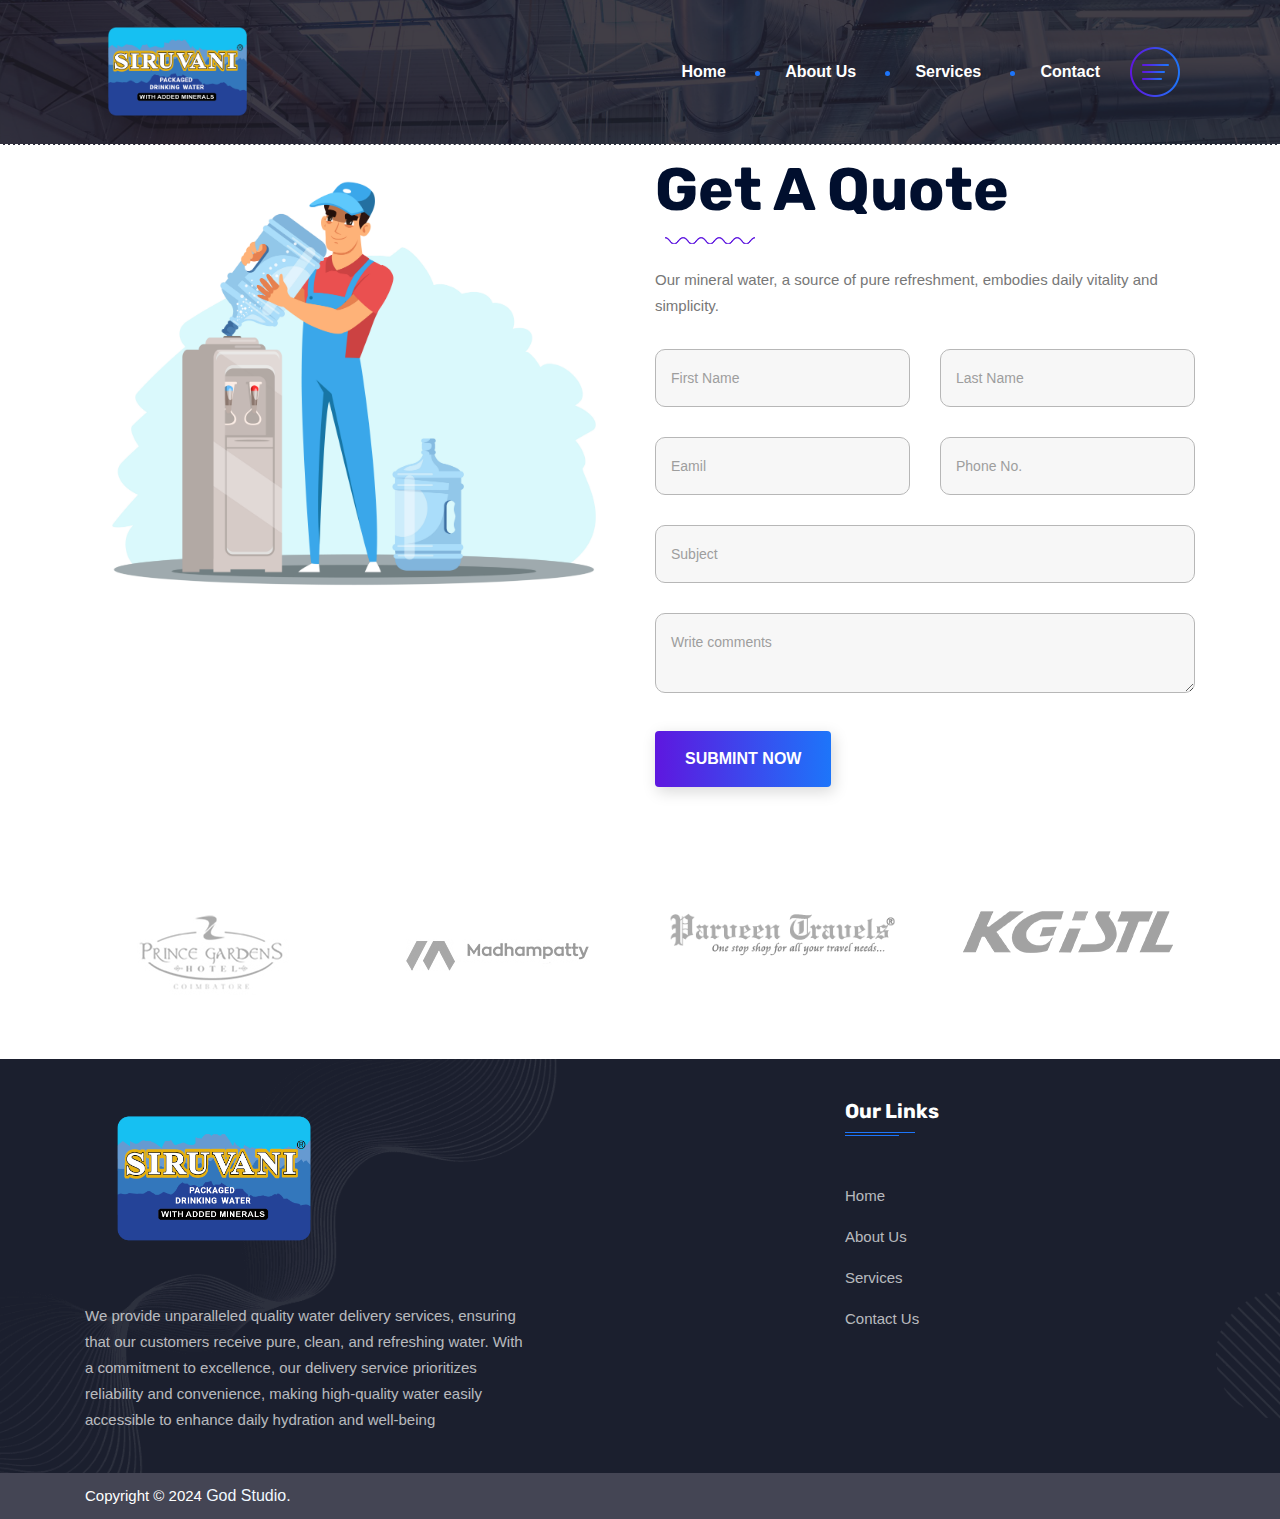
<file: aquato/contact.html>
<!DOCTYPE html>
<html lang="en">
<body>
<head>
    <meta charset="UTF-8">
    <meta http-equiv="X-UA-Compatible" content="IE=edge">
    <meta name="viewport" content="width=device-width, initial-scale=1.0">
    <title>SIRUVANI - Drinking Water </title>
    <meta name="description" content="">
    <link rel="shortcut icon" type="image/x-icon" href="img/favicon.ico">
    <link rel="stylesheet" href="https://cdnjs.cloudflare.com/ajax/libs/font-awesome/5.15.4/css/all.min.css">
    <link rel="stylesheet" href="css/bootstrap.min.css">
    <link rel="stylesheet" href="css/animate.min.css">
    <link rel="stylesheet" href="css/magnific-popup.css">
    <!-- <link rel="stylesheet" href="fontawesome/css/all.min.css"> -->
    <link href="https://maxcdn.bootstrapcdn.com/bootstrap/4.0.0/css/bootstrap.min.css" rel="stylesheet">
    <link rel="stylesheet" href="font-flaticon/flaticon.css">
    <link rel="stylesheet" href="css/dripicons.css">
    <link rel="stylesheet" href="css/slick.css">
    <link rel="stylesheet" href="css/meanmenu.css">
    <link rel="stylesheet" href="css/default.css">
    <link rel="stylesheet" href="css/style.css">
    <link rel="stylesheet" href="css/responsive.css">
 
</head>
<body>
        <!-- header -->
        <header class="header-area header-three">
           
            <div id="header-sticky" class="menu-area" style=" background-image: url('img/slider/slider_img_bg.png'); background-size: cover; background-position: center; background-repeat: no-repeat; padding: 15px 0;">                <div class="container">
                    <div class="second-menu">
                        <div class="row align-items-center">
                            <div class="col-xl-2 col-lg-2">
                                <div class="logo">
                                    <a href="index.html"><img src="img/logo/Logo -05.png" alt="logo"></a>
                                </div>
                            </div>
                            <div class="col-xl-9 col-lg-9">
                                <div class="main-menu text-right text-xl-right">
                                    <nav id="mobile-menu">
                                        <ul>
                                            <li class="has-sub">
                                                <a href="index.html">Home</a>
                                            </li>
                                            <li><a href="about.html">About Us</a></li>
                                            <li class="has-sub">
                                                <a href="services.html">Services</a>
                                            </li>
                                            <li><a href="contact.html">Contact</a></li>
                                        </ul>
                                    </nav>
                                </div>
                            </div>
                            <div class="col-xl-1 col-lg-1 text-right d-none d-lg-block mt-30 mb-30">
                                <a href="#" class="menu-tigger"><img src="img/bg/toggle-menu.png" alt="logo"></a>
                            </div>
    
    
                            <div class="col-12">
                                <div class="mobile-menu"></div>
                            </div>
                        </div>
                    </div>
                </div>
            </div>
        </header>
        <!-- header-end -->
        <!-- offcanvas-area -->
        <div class="offcanvas-menu">
       



            <div id="cssmenu3" class="menu-one-page-menu-container">
                <ul id="menu-one-page-menu-2" class="menu">
                    <li class="menu-item menu-item-type-custom menu-item-object-custom"><a href="index.html">Home</a></li>
                    <li class="menu-item menu-item-type-custom menu-item-object-custom"><a href="about.html">About Us</a>
                    </li>
                    <li class="menu-item menu-item-type-custom menu-item-object-custom"><a href="services.html">Services</a>
                    </li>
                    <li class="menu-item menu-item-type-custom menu-item-object-custom"><a href="contact.html">Contact</a>
                    </li>
                </ul>
            </div>
    
            <div id="cssmenu2" class="menu-one-page-menu-container">
                <ul id="menu-one-page-menu-1" class="menu">
                    <li class="menu-item menu-item-type-custom menu-item-object-custom"><a href="#home"><span> +91 95004 70555</span></a></li>
                    <li class="menu-item menu-item-type-custom menu-item-object-custom"><a
                            href="#howitwork"><span>siruvanimineralwaters <br>@gmail.com</span></a></li>
                </ul>
            </div>
        </div>
        <div class="offcanvas-overly"></div>
        <!-- offcanvas-end -->
    
        <!-- main-area -->
        <main>
    
            <!-- search-popup -->
            <div class="modal fade bs-example-modal-lg search-bg popup1" tabindex="-1" role="dialog">
                <div class="modal-dialog modal-lg" role="document">
                    <div class="modal-content search-popup">
                        <div class="text-center">
                            <a href="#" class="close2" data-dismiss="modal" aria-label="Close">× close</a>
                        </div>
                        <div class="row search-outer">
                            <div class="col-md-11"><input type="text" placeholder="Search for products..." /></div>
                            <div class="col-md-1 text-right"><a href="#"><i class="fa fa-search" aria-hidden="true"></i></a></div>
                        </div>
                    </div>
                </div>
            </div>
            <!-- /search-popup -->

        <!-- about-area -->
        <!-- <section id="about" class="about-area about-p pt-50 pb-120 p-relative" style="margin-top: 20vh;">
            <div class="container">
                <div class="row align-items-center">
                    <div class="col-lg-6 col-md-12 col-sm-12">
                        <div class="s-about-img p-relative">
                            <img src="img/features/about_img.png" alt="img">
                        </div>
                        <div class="about-text second-about">
                            <span>30 </span> Years of Experience
                        </div>
                    </div>

                    <div class="col-lg-6 col-md-12 col-sm-12">
                        <div class="about-content s-about-content pl-30">
                            <div class="about-title second-title pb-25">
                                <h2>We Deliver The Quality Water</h2>
                                <div class="line"> <img src="img/bg/circle_left.png" alt="circle_right"></div>
                            </div>
                            <p>We provide unparalleled quality water delivery services, ensuring that our customers receive pure, clean, and refreshing water. With a commitment to excellence, our delivery service prioritizes reliability and convenience, making high-quality water easily accessible to enhance daily hydration and well-being</p>
                            <p>At the core of our mission is the delivery of top-notch quality water to meet the diverse needs of our customers. Our service guarantees a seamless experience, characterized by precision and consistency, as we strive to exceed expectations in delivering water that not only quenches thirst but also surpasses standards for purity and taste.</p>
                            <div class="about-content3">
                                <div class="row">
                                    <div class="col-md-12">
                                        <ul>
                                            <li >Unparalleled commitment to sourcing the finest quality water.</li>
                                            <li >Stringent purification processes ensuring purity and clarity.</li>
                                            <li >Impeccable taste that surpasses industry standards.</li>
                                            <li >Reliable and convenient water delivery services for your hydration needs.</li>
                                        </ul>
                                </div>
                            </div>
                            
                        </div>
                    </div>
                </div>
            </div>
        </section> -->
        <!-- /about-area -->
        <style>
            body {
                margin: 0;
                padding: 0;
                font-family: Arial, sans-serif;
            }
    
            #contact {
                position: relative;
                padding-top: 120px;
                padding-bottom: 60px;
                
            }
    
            /* Add additional styles for responsiveness */
            @media (max-width: 768px) {
                #contact {
                    padding-top: 150px;
                    padding-bottom: 40px;
                }
            }
    
            /* Add more media queries as needed */
    
            /* Your other styles go here */
        </style>
        
        <section id="contact">
        
            <div class="container">

                <div class="row">

                    <div class="col-lg-6">
                        <img src="img/bg/delivery man.jpg" alt="circle_left">
                    </div>
                    <div class="col-lg-6">
                        <div class="contact-bg02 wow fadeInLeft  animated">
                            <div class="section-title center-align">

                                <h2>
                                    Get A Quote
                                </h2>
                                <span class="line5"> <img src="img/bg/circle_left.png" alt="circle_left"></span>
                            </div>
                            <p>Our mineral water, a source of pure refreshment, embodies daily vitality and simplicity.
                            </p>

                            <form 
                            action="https://formspree.io/f/myyrzznl"
                            method="POST"
                           class="contact-form mt-30">
                                <div class="row">
                                    <div class="col-lg-6">
                                        <div class="contact-field p-relative c-name mb-30">
                                            <input type="text" id="firstn" name="firstn" placeholder="First Name"
                                                required>
                                        </div>
                                    </div>
                                    <div class="col-lg-6">
                                        <div class="contact-field p-relative c-email mb-20">
                                            <input type="text" id="lastn" name="lastn" placeholder="Last Name" required>
                                        </div>
                                    </div>
                                    <div class="col-lg-6">
                                        <div class="contact-field p-relative c-subject mb-30">
                                            <input type="text" id="email" name="email" placeholder="Eamil" required>
                                        </div>
                                    </div>
                                    <div class="col-lg-6">
                                        <div class="contact-field p-relative c-subject mb-30">
                                            <input type="text" id="phone" name="phone" placeholder="Phone No." required>
                                        </div>
                                    </div>
                                    <div class="col-lg-12">
                                        <div class="contact-field p-relative c-subject mb-30">
                                            <input type="text" id="subject" name="subject" placeholder="Subject"
                                                required>
                                        </div>
                                    </div>

                                    <div class="col-lg-12">
                                        <div class="contact-field p-relative c-message mb-30">
                                            <textarea name="message" id="message" cols="30" rows="10"
                                                placeholder="Write comments"></textarea>
                                        </div>
                                        <div class="slider-btn">
                                            <button class="btn ss-btn" data-animation="fadeInRight"
                                                data-delay=".8s">Submint Now</button>
                                        </div>
                                    </div>
                                </div>

                            </form>

                        </div>

                    </div>
                </div>

            </div>

        </section>
        <!-- contact-area-end -->

           <!-- brand-area -->
        <div class="brand-area pt-60 pb-60">
            <div class="container">
                <div class="row brand-active">
                    <div class="col-xl-2">
                        <div class="single-brand">
                            <img src="img/brand/Prince Garden_Logo (1).jpg" alt="img">
                        </div>
                    </div>
                    <div class="col-xl-2">
                        <div class="single-brand">
                            <img src="img/brand/Madhampatty Catering_Logo (1).jpg" alt="img">
                        </div>
                    </div>
                    <div class="col-xl-2">
                        <div class="single-brand">
                            <img src="img/brand/travels.png" alt="img">
                        </div>
                    </div>
                    <div class="col-xl-2">
                        <div class="single-brand">
                            <img src="img/brand/kgisl.png" alt="img">
                        </div>
                    </div>
                    <div class="col-xl-2">
                        <div class="single-brand">
                            <img src="img/brand/Isha_Logo (1).jpg" alt="img">
                        </div>
                    </div>
                    <div class="col-xl-2">
                        <div class="single-brand">
                            <img src="img/brand/KG_logo (1).jpg" alt="img">
                        </div>
                    </div>

                </div>
            </div>
        </div>
        <!-- brand-area-end -->
         <!-- footer -->
    <footer class="footer-bg footer-p" style="background: url(img/bg/footer-bg.png) no-repeat;background-size: cover;">
        <div class="footer-top pt-40 pb-20">
            <div class="container">
                <div class="row justify-content-between">

                    <div class="col-xl-5 col-lg-4 col-sm-6">
                        <div class="footer-widget mb-20">
                            <div class="f-widget-title mb-45">
                                <img src="img/logo/Logo -05.png" alt="img">
                            </div>
                            <div class="footer-link">
                                We provide unparalleled quality water delivery services, ensuring that our customers
                                receive pure, clean, and refreshing water. With a commitment to excellence, our delivery
                                service prioritizes reliability and convenience, making high-quality water easily
                                accessible to enhance daily hydration and well-being </div>
                            <!-- <div class="footer-social  mt-30">
                                <a href="#"><i class="fab fa-facebook-f"></i></a>
                                <a href="#"><i class="fab fa-twitter"></i></a>
                                <a href="#"><i class="fab fa-instagram"></i></a>
                            </div> -->

                        </div>
                    </div>
                    <div class="col-xl-4 col-lg-2 col-sm-6">
                        <div class="footer-widget mb-30">
                            <div class="f-widget-title">
                                <h2>Our Links</h2>
                            </div>
                            <div class="footer-link">
                                <ul>
                                    <li><a href="index.html">Home</a></li>
                                    <li><a href="about.html"> About Us</a></li>
                                    <li><a href="services.html"> Services</a></li>
                                    <li><a href="contact.html"> Contact Us</a></li>
                                    <!-- <li><a href="blog.html">Blog </a></li> -->
                                </ul>
                            </div>
                            <!-- <div class="footer-social  mt-30">
                                <a href="#"><i class="fab fa-facebook-f"></i></a>
                                <a href="#"><i class="fab fa-twitter"></i></a>
                                <a href="#"><i class="fab fa-instagram"></i></a>
                            </div> -->
                        </div>
                       
                    </div>
                   
                    <!-- <div class="col-xl-2 col-lg-2 col-sm-6">
                        <div class="footer-widget mb-30">
                            <div class="f-widget-title">
                                <h2>Our Services</h2>
                            </div>
                            <div class="footer-link">
                                <ul>
                                    <li><a href="faq.html">FAQ</a></li>
                                    <li><a href="#">Support</a></li>
                                    <li><a href="#">Privercy</a></li>
                                    <li><a href="#">Term & Conditions</a></li>
                                </ul>
                            </div>
                        </div>
                    </div> -->
                    <!-- <div class="col-xl-4 col-lg-4 col-sm-6">
                        <div class="footer-widget mb-30">
                            <div class="f-widget-title">
                                <h2>Our Gallery</h2>
                            </div>
                            <div class="f-insta">
                                <ul>
                                    <li><a href="img/instagram/f-galler-01.png" class="popup-image"><img
                                                src="img/instagram/f-galler-01.png" alt="img"></a></li>
                                    <li><a href="img/instagram/f-galler-02.png" class="popup-image"><img
                                                src="img/instagram/f-galler-02.png" alt="img"></a></li>
                                    <li><a href="img/instagram/f-galler-03.png" class="popup-image"><img
                                                src="img/instagram/f-galler-03.png" alt="img"></a></li>
                                    <li><a href="img/instagram/f-galler-04.png" class="popup-image"><img
                                                src="img/instagram/f-galler-04.png" alt="img"></a></li>
                                    <li><a href="img/instagram/f-galler-05.png" class="popup-image"><img
                                                src="img/instagram/f-galler-05.png" alt="img"></a></li>
                                    <li><a href="img/instagram/f-galler-06.png" class="popup-image"><img
                                                src="img/instagram/f-galler-06.png" alt="img"></a></li>

                                </ul>
                            </div>
                        </div>
                    </div> -->


                </div>
            </div>
        </div>
        <div class="copyright-wrap">
            <div class="container">
                <div class="row align-items-center">
                    <div class="col-lg-6">
                        Copyright © 2024 <a style="color: aliceblue; font-size: medium;" href="https://godstudio.co.in/"> God Studio.</a>  
                    </div>
                    <!-- <div class="col-lg-6 text-right text-xl-right">
                        <ul>
                            <li><a href="#">Privercy</a></li>
                            <li><a href="#">Term &amp; Conditions</a></li>
                            <li><a href="#">Legal</a></li>

                        </ul>
                    </div> -->

                </div>
            </div>
        </div>
    </footer>
    <!-- footer-end -->

    </main>
    <!-- /main-area -->
<script src="js/vendor/modernizr-3.5.0.min.js"></script>
<script src="js/vendor/jquery-3.6.0.min.js"></script>
<script src="js/popper.min.js"></script>
<script src="js/bootstrap.min.js"></script>
<script src="js/slick.min.js"></script>
<script src="js/ajax-form.js"></script>
<script src="js/paroller.js"></script>
<script src="js/wow.min.js"></script>
<script src="js/js_isotope.pkgd.min.js"></script>
<script src="js/imagesloaded.min.js"></script>
<script src="js/parallax.min.js"></script>
<script src="js/jquery.waypoints.min.js"></script>
<script src="js/jquery.counterup.min.js"></script>
<script src="js/jquery.scrollUp.min.js"></script>
<script src="js/jquery.meanmenu.min.js"></script>
<script src="js/parallax-scroll.js"></script>
<script src="js/jquery.magnific-popup.min.js"></script>
<script src="js/element-in-view.js"></script>
<script src="js/main.js"></script>

</body>

</html>
</file>
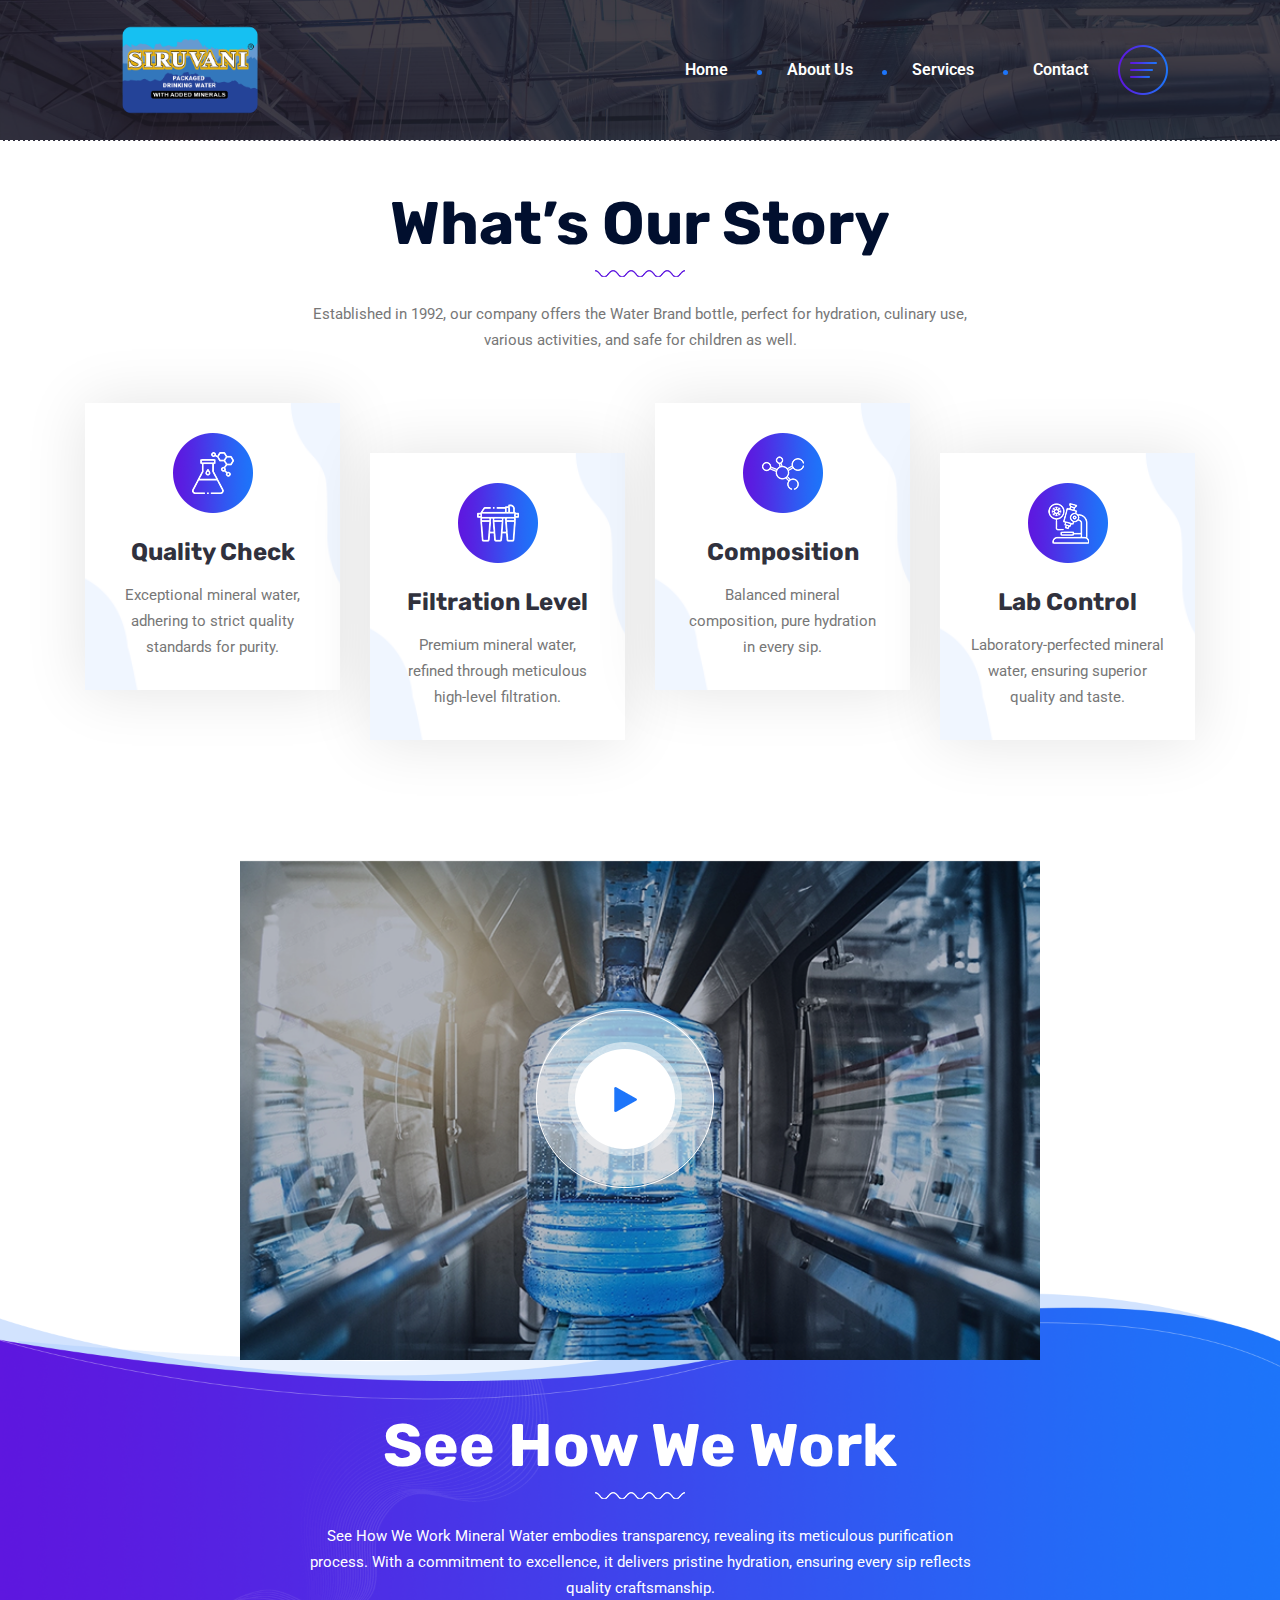
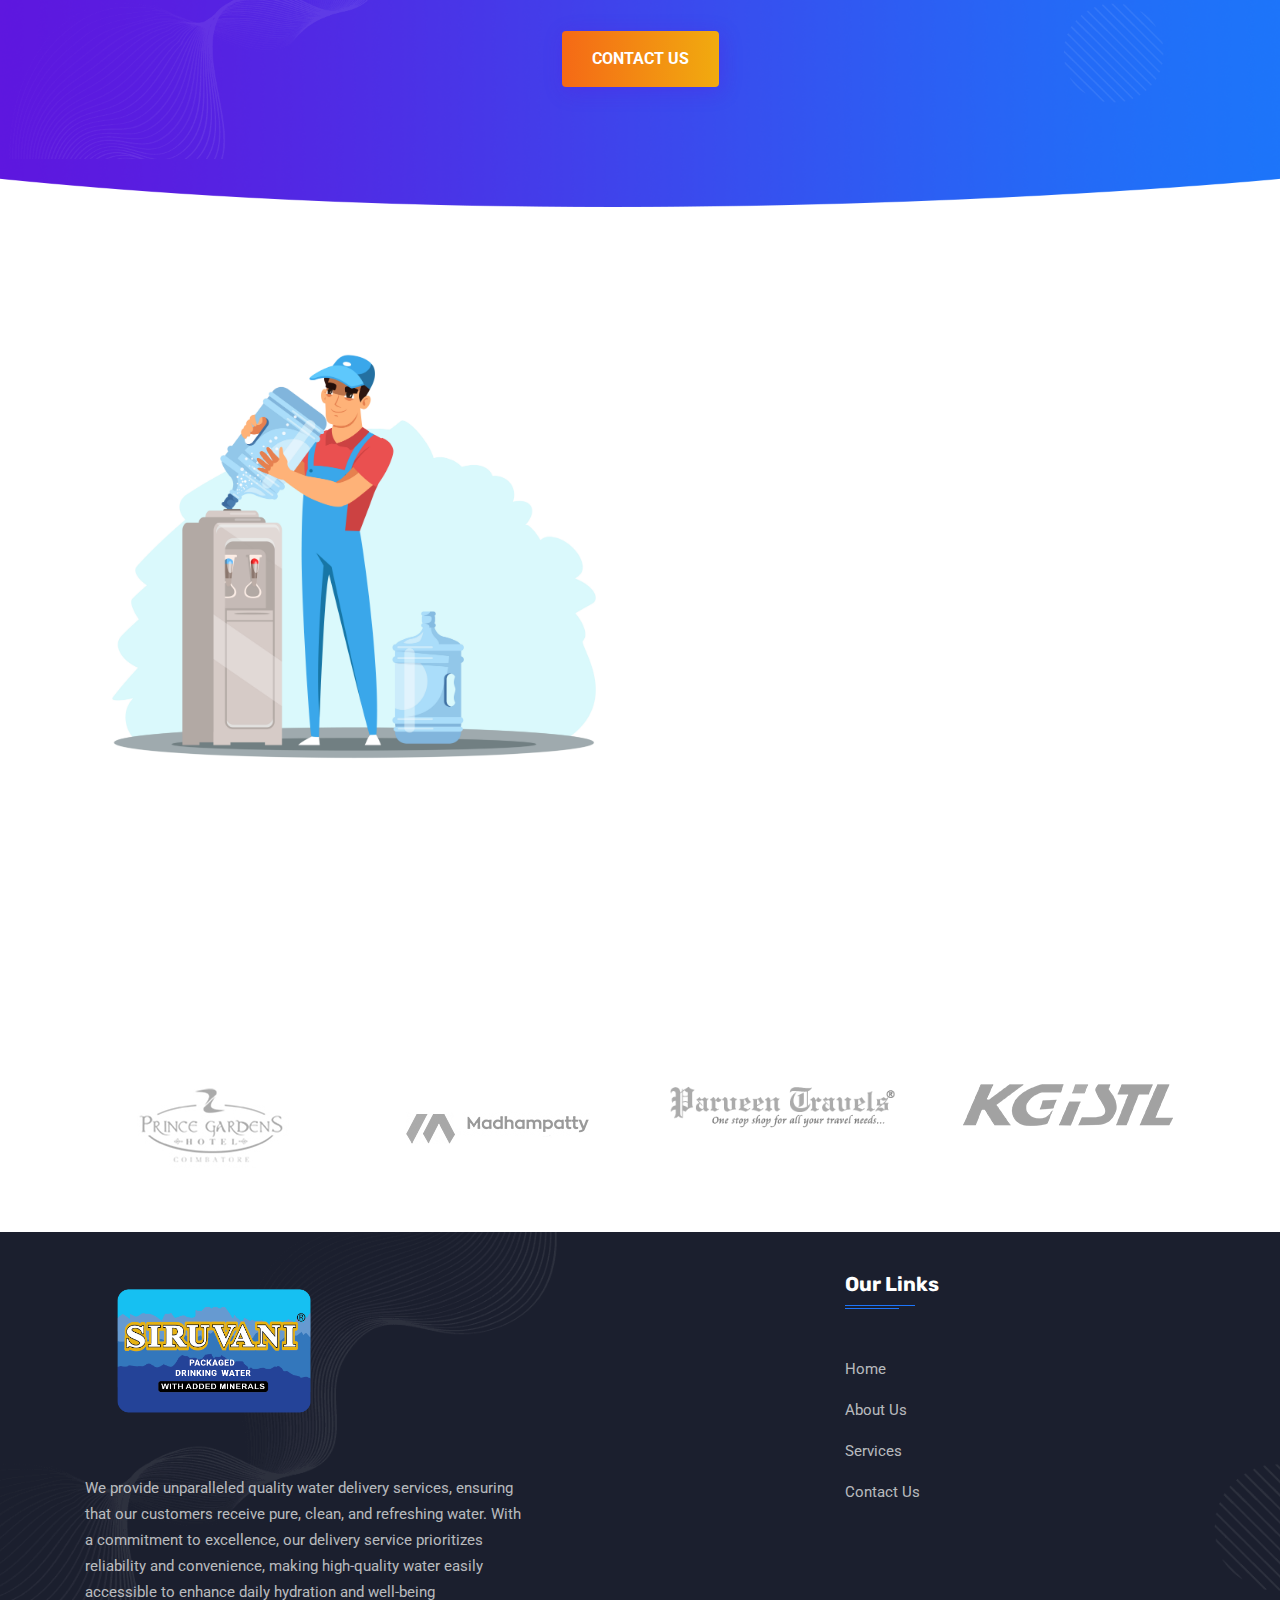
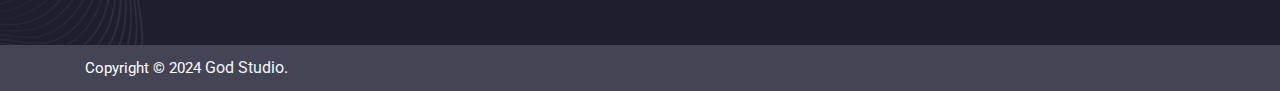
<file: aquato/services.html>
<!doctype html>
<html class="no-js" lang="zxx">

<head>
    <meta charset="utf-8">
    <meta http-equiv="x-ua-compatible" content="ie=edge">
    <title>SIRUVANI - Drinking Water </title>
    <meta name="description" content="">
    <meta name="viewport" content="width=device-width, initial-scale=1">
    <link rel="shortcut icon" type="image/x-icon" href="img/favicon.ico">
    <link rel="stylesheet" href="https://cdnjs.cloudflare.com/ajax/libs/font-awesome/5.15.4/css/all.min.css">
    <!-- <script src='https://kit.fontawesome.com/a076d05399.js' crossorigin='anonymous'></script>
    <script src="https://code.iconify.design/1/1.0.7/iconify.min.js"></script> -->

    <!-- CSS here -->
    <link rel="stylesheet" href="css/bootstrap.min.css">
    <link rel="stylesheet" href="css/animate.min.css">
    <link rel="stylesheet" href="css/magnific-popup.css">
    <!-- <link rel="stylesheet" href="fontawesome/css/all.min.css"> -->
    <link rel="stylesheet" href="font-flaticon/flaticon.css">
    <link rel="stylesheet" href="css/dripicons.css">
    <link rel="stylesheet" href="css/slick.css">
    <link rel="stylesheet" href="css/meanmenu.css">
    <link rel="stylesheet" href="css/default.css">
    <link rel="stylesheet" href="css/style.css">
    <link rel="stylesheet" href="css/responsive.css">
</head>

<body>
    <!-- header -->
    <!-- header -->
    <header class="header-area header-three">
        <!-- <div class="header-top second-header d-none d-md-block">
            <div class="container">
                <div class="row align-items-center">
                    <div class="col-lg-6 col-md-8 d-none  d-md-block">
                        <div class="header-cta">
                            <ul>
                                <li>
                                    <i class="fas fa-envelope"></i>

                                    <span>info@example.com</span>
                                </li>
                                <li>
                                    <i class="far fa-map-marker-alt"></i>
                                    <span>12/7 Aabot, Poor Street, Mumbai</span>
                                </li>
                            </ul>
                        </div>
                    </div>
                    <div class="col-lg-4 col-md-4 d-none d-lg-block">
                        <div class="header-social text-right">
                            <span>
                                <a href="#" title="Facebook"><i class="fab fa-facebook"></i></a>
                                <a href="#" title="Twitter"><i class="fab fa-twitter"></i></a>
                                <a href="#" title="LinkedIn"><i class="fab fa-linkedin-in"></i></a>                               
                               </span>
                             /social media icon redux 
                        </div>
                    </div>
                    <div class="col-lg-2 col-md-4 d-none d-md-block">
                        <a href="contact.html" class="top-btn">Appointment</a>


                    </div>
                </div>
            </div>
        </div> -->
        <div id="header-sticky" class="menu-area"
            style=" background-image: url('img/slider/slider_img_bg.png'); background-size: cover; background-position: center; background-repeat: no-repeat; padding: 15px 0;">
            <div class="container">
                <div class="container">
                    <div class="second-menu">
                        <div class="row align-items-center">
                            <div class="col-xl-2 col-lg-2">
                                <div class="logo">
                                    <a href="index.html"><img src="img/logo/Logo -05.png" alt="logo"></a>
                                </div>
                            </div>
                            <div class="col-xl-9 col-lg-9">

                                <div class="main-menu text-right text-xl-right">
                                    <nav id="mobile-menu">
                                        <ul>
                                            <li class="has-sub">
                                                <a href="index.html">Home</a>
                                            </li>
                                            <li><a href="about.html">About Us</a></li>

                                            <li class="has-sub">
                                                <a href="services.html">Services</a>

                                            </li>


                                            <li><a href="contact.html">Contact</a></li>
                                        </ul>
                                    </nav>
                                </div>
                            </div>
                            <div class="col-xl-1 col-lg-1 text-right d-none d-lg-block mt-30 mb-30">
                                <a href="#" class="menu-tigger"><img src="img/bg/toggle-menu.png" alt="logo"></a>
                            </div>


                            <div class="col-12">
                                <div class="mobile-menu"></div>
                            </div>
                        </div>
                    </div>
                </div>
            </div>
    </header>
    <!-- header-end -->
    <!-- offcanvas-area -->
    <div class="offcanvas-menu">




        <div id="cssmenu3" class="menu-one-page-menu-container">
            <ul id="menu-one-page-menu-2" class="menu">
                <li class="menu-item menu-item-type-custom menu-item-object-custom"><a href="index.html">Home</a></li>
                <li class="menu-item menu-item-type-custom menu-item-object-custom"><a href="about.html">About Us</a>
                </li>
                <li class="menu-item menu-item-type-custom menu-item-object-custom"><a href="services.html">Services</a>
                </li>
                <li class="menu-item menu-item-type-custom menu-item-object-custom"><a href="contact.html">Contact</a>
                </li>
            </ul>
        </div>

        <div id="cssmenu2" class="menu-one-page-menu-container">
            <ul id="menu-one-page-menu-1" class="menu">
                <li class="menu-item menu-item-type-custom menu-item-object-custom"><a href="#home"><span> +91 95004
                            70555</span></a></li>
                <li class="menu-item menu-item-type-custom menu-item-object-custom"><a
                        href="#howitwork"><span>siruvanimineralwaters <br>@gmail.com</span></a></li>
            </ul>
        </div>
    </div>
    <div class="offcanvas-overly"></div>
    <!-- offcanvas-end -->

    <!-- main-area -->
    <main>

        <!-- search-popup -->
        <div class="modal fade bs-example-modal-lg search-bg popup1" tabindex="-1" role="dialog">
            <div class="modal-dialog modal-lg" role="document">
                <div class="modal-content search-popup">
                    <div class="text-center">
                        <a href="#" class="close2" data-dismiss="modal" aria-label="Close">× close</a>
                    </div>
                    <div class="row search-outer">
                        <div class="col-md-11"><input type="text" placeholder="Search for products..." /></div>
                        <div class="col-md-1 text-right"><a href="#"><i class="fa fa-search" aria-hidden="true"></i></a>
                        </div>
                    </div>
                </div>
            </div>
        </div>



        <section id="services" class="services-area what-story pt-120 pb-90 fix">

            <div class="container" style="margin-top: 1cm;">

                <div class="row">
                    <div class="col-lg-12 p-relative">
                        <div class="section-title center-align mb-50 text-center">

                            <h2>
                                What’s Our Story
                            </h2>
                            <span class="line5"> <img src="img/bg/circle_left.png" alt="circle_left"></span>
                            <p> Established in 1992, our company offers the Water Brand bottle, perfect for hydration,
                                culinary use, various activities, and safe for children as well.</p>
                        </div>

                    </div>

                </div>
                <div class="row">
                    <div class="col-lg-3 col-md-6">

                        <div class="services-box text-center mb-30"
                            style="background: url(img/bg/services-bg-01.png) no-repeat;background-size: contain; background-position: center bottom; background-size: cover;">
                            <div class="services-icon">
                                <img src="img/icon/pv-icon1.png" alt="icon01">
                            </div>
                            <div class="services-content2">
                                <h5><a href="services-detail.html">Quality Check</a></h5>
                                <p>Exceptional mineral water, adhering to strict quality standards for purity.</p>
                            </div>
                        </div>


                    </div>
                    <div class="col-lg-3 col-md-6">

                        <div class="services-box text-center mb-30"
                            style="background: url(img/bg/services-bg-01.png) no-repeat;background-size: contain; background-position: center bottom; background-size: cover;">
                            <div class="services-icon">
                                <img src="img/icon/pv-icon2.png" alt="icon01">
                            </div>
                            <div class="services-content2">
                                <h5><a href="services-detail.html">Filtration Level</a></h5>
                                <p>Premium mineral water, refined through meticulous high-level filtration.</p>
                            </div>
                        </div>


                    </div>
                    <div class="col-lg-3 col-md-6">

                        <div class="services-box text-center mb-30"
                            style="background: url(img/bg/services-bg-01.png) no-repeat;background-size: contain; background-position: center bottom; background-size: cover;">
                            <div class="services-icon">
                                <img src="img/icon/pv-icon3.png" alt="icon01">
                            </div>
                            <div class="services-content2">
                                <h5><a href="services-detail.html">Composition</a></h5>
                                <p>Balanced mineral composition, pure hydration in every sip.</p>

                            </div>
                        </div>


                    </div>
                    <div class="col-lg-3 col-md-6">

                        <div class="services-box text-center mb-30"
                            style="background: url(img/bg/services-bg-01.png) no-repeat;background-size: contain; background-position: center bottom; background-size: cover;">
                            <div class="services-icon">
                                <img src="img/icon/pv-icon4.png" alt="icon01">
                            </div>
                            <div class="services-content2">
                                <h5><a href="services-detail.html">Lab Control</a></h5>
                                <p>Laboratory-perfected mineral water, ensuring superior quality and taste.</p>

                            </div>
                        </div>


                    </div>

                </div>
            </div>
        </section>
        <!-- video-area -->
        <section id="video" class="video-area about-p pb-120 p-relative"
            style="background-image:url(img/bg/video-bg.png); background-repeat: no-repeat; background-position: center bottom; background-size: 100%;">
            <div class="container">
                <div class="row">
                    <div class="col-12">
                        <div class="s-video-wrap" style="background-image:url(img/bg/video-img.png)">
                            <div class="s-video-content">
                                <a href="working.mp4" class="popup-video mb-50"><img src="img/bg/play-button.png"
                                        alt="circle_right"></a>
                            </div>
                        </div>
                    </div>
                    <div class="col-lg-12 p-relative">
                        <div class="section-title center-align mt-50 text-center">

                            <h2>
                                See How We Work
                            </h2>
                            <span class="line5"> <img src="img/bg/circle_left_w.png" alt="circle_left"></span>
                            <p>See How We Work Mineral Water embodies transparency, revealing its meticulous
                                purification process. With a commitment to excellence, it delivers pristine hydration,
                                ensuring every sip reflects quality craftsmanship.</p>
                            <div class="slider-btn mt-30">
                                <a href="contact.html" class="btn ss-btn">Contact Us</a>
                            </div>
                        </div>

                    </div>
                </div>
            </div>
        </section>
        <!-- video-area-end -->
        <!-- contact-area -->
        <section id="contact" class="contact-area after-none contact-bg pt-120 pb-60 p-relative fix">

            <div class="container">

                <div class="row">

                    <div class="col-lg-6">
                        <img src="img/bg/delivery man.jpg" alt="circle_left">
                    </div>
                    <div class="col-lg-6">
                        <div class="contact-bg02 wow fadeInLeft  animated">
                            <div class="section-title center-align">

                                <h2>
                                    Get A Quote
                                </h2>
                                <span class="line5"> <img src="img/bg/circle_left_w.png" alt="circle_left"></span>
                            </div>
                            <p>Our mineral water, a source of pure refreshment, embodies daily vitality and simplicity.
                            </p>

                            <form action="https://formspree.io/f/myyrzznl" method="POST" class="contact-form mt-30">
                                <div class="row">
                                    <div class="col-lg-6">
                                        <div class="contact-field p-relative c-name mb-30">
                                            <input type="text" id="firstn" name="firstn" placeholder="First Name"
                                                required>
                                        </div>
                                    </div>
                                    <div class="col-lg-6">
                                        <div class="contact-field p-relative c-email mb-20">
                                            <input type="text" id="lastn" name="lastn" placeholder="Last Name" required>
                                        </div>
                                    </div>
                                    <div class="col-lg-6">
                                        <div class="contact-field p-relative c-subject mb-30">
                                            <input type="text" id="email" name="email" placeholder="Eamil" required>
                                        </div>
                                    </div>
                                    <div class="col-lg-6">
                                        <div class="contact-field p-relative c-subject mb-30">
                                            <input type="text" id="phone" name="phone" placeholder="Phone No." required>
                                        </div>
                                    </div>
                                    <div class="col-lg-12">
                                        <div class="contact-field p-relative c-subject mb-30">
                                            <input type="text" id="subject" name="subject" placeholder="Subject"
                                                required>
                                        </div>
                                    </div>

                                    <div class="col-lg-12">
                                        <div class="contact-field p-relative c-message mb-30">
                                            <textarea name="message" id="message" cols="30" rows="10"
                                                placeholder="Write comments"></textarea>
                                        </div>
                                        <div class="slider-btn">
                                            <button class="btn ss-btn" data-animation="fadeInRight"
                                                data-delay=".8s">Submint Now</button>
                                        </div>
                                    </div>
                                </div>

                            </form>

                        </div>

                    </div>
                </div>

            </div>

        </section>
        <!-- contact-area-end -->
        <!-- brand-area -->
        <div class="brand-area pt-60 pb-60">
            <div class="container">
                <div class="row brand-active">
                    <div class="col-xl-2">
                        <div class="single-brand">
                            <img src="img/brand/Prince Garden_Logo (1).jpg" alt="img">
                        </div>
                    </div>
                    <div class="col-xl-2">
                        <div class="single-brand">
                            <img src="img/brand/Madhampatty Catering_Logo (1).jpg" alt="img">
                        </div>
                    </div>
                    <div class="col-xl-2">
                        <div class="single-brand">
                            <img src="img/brand/travels.png" alt="img">
                        </div>
                    </div>
                    <div class="col-xl-2">
                        <div class="single-brand">
                            <img src="img/brand/kgisl.png" alt="img">
                        </div>
                    </div>
                    <div class="col-xl-2">
                        <div class="single-brand">
                            <img src="img/brand/Isha_Logo (1).jpg" alt="img">
                        </div>
                    </div>
                    <div class="col-xl-2">
                        <div class="single-brand">
                            <img src="img/brand/KG_logo (1).jpg" alt="img">
                        </div>
                    </div>

                </div>
            </div>
        </div>
        <!-- brand-area-end -->


    </main>
    <!-- main-area-end -->
    <!-- footer -->
    <!-- footer -->
    <footer class="footer-bg footer-p" style="background: url(img/bg/footer-bg.png) no-repeat;background-size: cover;">
        <div class="footer-top pt-40 pb-20">
            <div class="container">
                <div class="row justify-content-between">

                    <div class="col-xl-5 col-lg-4 col-sm-6">
                        <div class="footer-widget mb-20">
                            <div class="f-widget-title mb-45">
                                <img src="img/logo/Logo -05.png" alt="img">
                            </div>
                            <div class="footer-link">
                                We provide unparalleled quality water delivery services, ensuring that our customers
                                receive pure, clean, and refreshing water. With a commitment to excellence, our delivery
                                service prioritizes reliability and convenience, making high-quality water easily
                                accessible to enhance daily hydration and well-being </div>
                            <!-- <div class="footer-social  mt-30">
                            <a href="#"><i class="fab fa-facebook-f"></i></a>
                            <a href="#"><i class="fab fa-twitter"></i></a>
                            <a href="#"><i class="fab fa-instagram"></i></a>
                        </div> -->

                        </div>
                    </div>
                    <div class="col-xl-4 col-lg-2 col-sm-6">
                        <div class="footer-widget mb-30">
                            <div class="f-widget-title">
                                <h2>Our Links</h2>
                            </div>
                            <div class="footer-link">
                                <ul>
                                    <li><a href="index.html">Home</a></li>
                                    <li><a href="about.html"> About Us</a></li>
                                    <li><a href="services.html"> Services</a></li>
                                    <li><a href="contact.html"> Contact Us</a></li>
                                    <!-- <li><a href="blog.html">Blog </a></li> -->
                                </ul>
                            </div>
                            <!-- <div class="footer-social  mt-30">
                                <a href="#"><i class="fab fa-facebook-f"></i></a>
                                <a href="#"><i class="fab fa-twitter"></i></a>
                                <a href="#"><i class="fab fa-instagram"></i></a>
                            </div> -->
                        </div>

                    </div>

                    <!-- <div class="col-xl-2 col-lg-2 col-sm-6">
                    <div class="footer-widget mb-30">
                        <div class="f-widget-title">
                            <h2>Our Services</h2>
                        </div>
                        <div class="footer-link">
                            <ul>
                                <li><a href="faq.html">FAQ</a></li>
                                <li><a href="#">Support</a></li>
                                <li><a href="#">Privercy</a></li>
                                <li><a href="#">Term & Conditions</a></li>
                            </ul>
                        </div>
                    </div>
                </div> -->
                    <!-- <div class="col-xl-4 col-lg-4 col-sm-6">
                    <div class="footer-widget mb-30">
                        <div class="f-widget-title">
                            <h2>Our Gallery</h2>
                        </div>
                        <div class="f-insta">
                            <ul>
                                <li><a href="img/instagram/f-galler-01.png" class="popup-image"><img
                                            src="img/instagram/f-galler-01.png" alt="img"></a></li>
                                <li><a href="img/instagram/f-galler-02.png" class="popup-image"><img
                                            src="img/instagram/f-galler-02.png" alt="img"></a></li>
                                <li><a href="img/instagram/f-galler-03.png" class="popup-image"><img
                                            src="img/instagram/f-galler-03.png" alt="img"></a></li>
                                <li><a href="img/instagram/f-galler-04.png" class="popup-image"><img
                                            src="img/instagram/f-galler-04.png" alt="img"></a></li>
                                <li><a href="img/instagram/f-galler-05.png" class="popup-image"><img
                                            src="img/instagram/f-galler-05.png" alt="img"></a></li>
                                <li><a href="img/instagram/f-galler-06.png" class="popup-image"><img
                                            src="img/instagram/f-galler-06.png" alt="img"></a></li>

                            </ul>
                        </div>
                    </div>
                </div> -->


                </div>
            </div>
        </div>
        <div class="copyright-wrap">
            <div class="container">
                <div class="row align-items-center">
                    <div class="col-lg-6">
                        Copyright © 2024 <a style="color: aliceblue; font-size: medium;" href="https://godstudio.co.in/"> God Studio.</a>  
                    </div>
                    <!-- <div class="col-lg-6 text-right text-xl-right">
                        <ul>
                            <li><a href="#">Privercy</a></li>
                            <li><a href="#">Term &amp; Conditions</a></li>
                            <li><a href="#">Legal</a></li>

                        </ul>
                    </div> -->

                </div>
            </div>
        </div>
    </footer>
    <!-- footer-end -->


    <!-- JS here -->
    <script src="js/vendor/modernizr-3.5.0.min.js"></script>
    <script src="js/vendor/jquery-3.6.0.min.js"></script>
    <script src="js/popper.min.js"></script>
    <script src="js/bootstrap.min.js"></script>
    <script src="js/slick.min.js"></script>
    <script src="js/ajax-form.js"></script>
    <script src="js/paroller.js"></script>
    <script src="js/wow.min.js"></script>
    <script src="js/js_isotope.pkgd.min.js"></script>
    <script src="js/imagesloaded.min.js"></script>
    <script src="js/parallax.min.js"></script>
    <script src="js/jquery.waypoints.min.js"></script>
    <script src="js/jquery.counterup.min.js"></script>
    <script src="js/jquery.scrollUp.min.js"></script>
    <script src="js/jquery.meanmenu.min.js"></script>
    <script src="js/parallax-scroll.js"></script>
    <script src="js/jquery.magnific-popup.min.js"></script>
    <script src="js/element-in-view.js"></script>
    <script src="js/main.js"></script>
</body>

</html>
</file>
<file: aquato/font-flaticon/flaticon.css>
@font-face {
    font-family: "flaticon";
    src: url("./flaticon.ttf?895f34facb80fbcdfb0d421717b6a343") format("truetype"), url("./flaticon.woff?895f34facb80fbcdfb0d421717b6a343") format("woff"), url("./flaticon.woff2?895f34facb80fbcdfb0d421717b6a343") format("woff2"), url("./flaticon.eot?895f34facb80fbcdfb0d421717b6a343#iefix") format("embedded-opentype"), url("./flaticon.svg?895f34facb80fbcdfb0d421717b6a343#flaticon") format("svg");
}

i[class^="flaticon-"]:before,
i[class*=" flaticon-"]:before {
    font-family: flaticon !important;
    font-style: normal;
    font-weight: normal !important;
    font-variant: normal;
    text-transform: none;
    line-height: 1;
    -webkit-font-smoothing: antialiased;
    -moz-osx-font-smoothing: grayscale;
}

.flaticon-home:before {
    content: "\f101";
}

.flaticon-living-room:before {
    content: "\f102";
}

.flaticon-crane:before {
    content: "\f103";
}

.flaticon-blueprint:before {
    content: "\f104";
}

.flaticon-graphic-design:before {
    content: "\f105";
}

.flaticon-customer-service:before {
    content: "\f106";
}
</file>
<file: aquato/css/dripicons.css>
@charset "UTF-8";
@font-face {
    font-family: "dripicons-v2";
    src: url("../fonts/dripicons-v2.eot");
    src: url("../fonts/dripicons-v2.eot?#iefix") format("embedded-opentype"), url("../fonts/dripicons-v2.woff") format("woff"), url("../fonts/dripicons-v2.ttf") format("truetype"), url("../fonts/dripicons-v2.svg#dripicons-v2") format("svg");
    font-weight: normal;
    font-style: normal;
}

[data-icon]:before {
    font-family: "dripicons-v2" !important;
    content: attr(data-icon);
    font-style: normal !important;
    font-weight: normal !important;
    font-variant: normal !important;
    text-transform: none !important;
    speak: none;
    line-height: 1;
    -webkit-font-smoothing: antialiased;
    -moz-osx-font-smoothing: grayscale;
}

[class^="dripicons-"]:before,
[class*=" dripicons-"]:before {
    font-family: "dripicons-v2" !important;
    font-style: normal !important;
    font-weight: normal !important;
    font-variant: normal !important;
    text-transform: none !important;
    speak: none;
    line-height: 1;
    -webkit-font-smoothing: antialiased;
    -moz-osx-font-smoothing: grayscale;
}

.dripicons-alarm:before {
    content: "\61";
}

.dripicons-align-center:before {
    content: "\62";
}

.dripicons-align-justify:before {
    content: "\63";
}

.dripicons-align-left:before {
    content: "\64";
}

.dripicons-align-right:before {
    content: "\65";
}

.dripicons-anchor:before {
    content: "\66";
}

.dripicons-archive:before {
    content: "\67";
}

.dripicons-arrow-down:before {
    content: "\68";
}

.dripicons-arrow-left:before {
    content: "\69";
}

.dripicons-arrow-right:before {
    content: "\6a";
}

.dripicons-arrow-thin-down:before {
    content: "\6b";
}

.dripicons-arrow-thin-left:before {
    content: "\6c";
}

.dripicons-arrow-thin-right:before {
    content: "\6d";
}

.dripicons-arrow-thin-up:before {
    content: "\6e";
}

.dripicons-arrow-up:before {
    content: "\6f";
}

.dripicons-article:before {
    content: "\70";
}

.dripicons-backspace:before {
    content: "\71";
}

.dripicons-basket:before {
    content: "\72";
}

.dripicons-basketball:before {
    content: "\73";
}

.dripicons-battery-empty:before {
    content: "\74";
}

.dripicons-battery-full:before {
    content: "\75";
}

.dripicons-battery-low:before {
    content: "\76";
}

.dripicons-battery-medium:before {
    content: "\77";
}

.dripicons-bell:before {
    content: "\78";
}

.dripicons-blog:before {
    content: "\79";
}

.dripicons-bluetooth:before {
    content: "\7a";
}

.dripicons-bold:before {
    content: "\41";
}

.dripicons-bookmark:before {
    content: "\42";
}

.dripicons-bookmarks:before {
    content: "\43";
}

.dripicons-box:before {
    content: "\44";
}

.dripicons-briefcase:before {
    content: "\45";
}

.dripicons-brightness-low:before {
    content: "\46";
}

.dripicons-brightness-max:before {
    content: "\47";
}

.dripicons-brightness-medium:before {
    content: "\48";
}

.dripicons-broadcast:before {
    content: "\49";
}

.dripicons-browser:before {
    content: "\4a";
}

.dripicons-browser-upload:before {
    content: "\4b";
}

.dripicons-brush:before {
    content: "\4c";
}

.dripicons-calendar:before {
    content: "\4d";
}

.dripicons-camcorder:before {
    content: "\4e";
}

.dripicons-camera:before {
    content: "\4f";
}

.dripicons-card:before {
    content: "\50";
}

.dripicons-cart:before {
    content: "\51";
}

.dripicons-checklist:before {
    content: "\52";
}

.dripicons-checkmark:before {
    content: "\53";
}

.dripicons-chevron-down:before {
    content: "\54";
}

.dripicons-chevron-left:before {
    content: "\55";
}

.dripicons-chevron-right:before {
    content: "\56";
}

.dripicons-chevron-up:before {
    content: "\57";
}

.dripicons-clipboard:before {
    content: "\58";
}

.dripicons-clock:before {
    content: "\59";
}

.dripicons-clockwise:before {
    content: "\5a";
}

.dripicons-cloud:before {
    content: "\30";
}

.dripicons-cloud-download:before {
    content: "\31";
}

.dripicons-cloud-upload:before {
    content: "\32";
}

.dripicons-code:before {
    content: "\33";
}

.dripicons-contract:before {
    content: "\34";
}

.dripicons-contract-2:before {
    content: "\35";
}

.dripicons-conversation:before {
    content: "\36";
}

.dripicons-copy:before {
    content: "\37";
}

.dripicons-crop:before {
    content: "\38";
}

.dripicons-cross:before {
    content: "\39";
}

.dripicons-crosshair:before {
    content: "\21";
}

.dripicons-cutlery:before {
    content: "\22";
}

.dripicons-device-desktop:before {
    content: "\23";
}

.dripicons-device-mobile:before {
    content: "\24";
}

.dripicons-device-tablet:before {
    content: "\25";
}

.dripicons-direction:before {
    content: "\26";
}

.dripicons-disc:before {
    content: "\27";
}

.dripicons-document:before {
    content: "\28";
}

.dripicons-document-delete:before {
    content: "\29";
}

.dripicons-document-edit:before {
    content: "\2a";
}

.dripicons-document-new:before {
    content: "\2b";
}

.dripicons-document-remove:before {
    content: "\2c";
}

.dripicons-dot:before {
    content: "\2d";
}

.dripicons-dots-2:before {
    content: "\2e";
}

.dripicons-dots-3:before {
    content: "\2f";
}

.dripicons-download:before {
    content: "\3a";
}

.dripicons-duplicate:before {
    content: "\3b";
}

.dripicons-enter:before {
    content: "\3c";
}

.dripicons-exit:before {
    content: "\3d";
}

.dripicons-expand:before {
    content: "\3e";
}

.dripicons-expand-2:before {
    content: "\3f";
}

.dripicons-experiment:before {
    content: "\40";
}

.dripicons-export:before {
    content: "\5b";
}

.dripicons-feed:before {
    content: "\5d";
}

.dripicons-flag:before {
    content: "\5e";
}

.dripicons-flashlight:before {
    content: "\5f";
}

.dripicons-folder:before {
    content: "\60";
}

.dripicons-folder-open:before {
    content: "\7b";
}

.dripicons-forward:before {
    content: "\7c";
}

.dripicons-gaming:before {
    content: "\7d";
}

.dripicons-gear:before {
    content: "\7e";
}

.dripicons-graduation:before {
    content: "\5c";
}

.dripicons-graph-bar:before {
    content: "\e000";
}

.dripicons-graph-line:before {
    content: "\e001";
}

.dripicons-graph-pie:before {
    content: "\e002";
}

.dripicons-headset:before {
    content: "\e003";
}

.dripicons-heart:before {
    content: "\e004";
}

.dripicons-help:before {
    content: "\e005";
}

.dripicons-home:before {
    content: "\e006";
}

.dripicons-hourglass:before {
    content: "\e007";
}

.dripicons-inbox:before {
    content: "\e008";
}

.dripicons-information:before {
    content: "\e009";
}

.dripicons-italic:before {
    content: "\e00a";
}

.dripicons-jewel:before {
    content: "\e00b";
}

.dripicons-lifting:before {
    content: "\e00c";
}

.dripicons-lightbulb:before {
    content: "\e00d";
}

.dripicons-link:before {
    content: "\e00e";
}

.dripicons-link-broken:before {
    content: "\e00f";
}

.dripicons-list:before {
    content: "\e010";
}

.dripicons-loading:before {
    content: "\e011";
}

.dripicons-location:before {
    content: "\e012";
}

.dripicons-lock:before {
    content: "\e013";
}

.dripicons-lock-open:before {
    content: "\e014";
}

.dripicons-mail:before {
    content: "\e015";
}

.dripicons-map:before {
    content: "\e016";
}

.dripicons-media-loop:before {
    content: "\e017";
}

.dripicons-media-next:before {
    content: "\e018";
}

.dripicons-media-pause:before {
    content: "\e019";
}

.dripicons-media-play:before {
    content: "\e01a";
}

.dripicons-media-previous:before {
    content: "\e01b";
}

.dripicons-media-record:before {
    content: "\e01c";
}

.dripicons-media-shuffle:before {
    content: "\e01d";
}

.dripicons-media-stop:before {
    content: "\e01e";
}

.dripicons-medical:before {
    content: "\e01f";
}

.dripicons-menu:before {
    content: "\e020";
}

.dripicons-message:before {
    content: "\e021";
}

.dripicons-meter:before {
    content: "\e022";
}

.dripicons-microphone:before {
    content: "\e023";
}

.dripicons-minus:before {
    content: "\e024";
}

.dripicons-monitor:before {
    content: "\e025";
}

.dripicons-move:before {
    content: "\e026";
}

.dripicons-music:before {
    content: "\e027";
}

.dripicons-network-1:before {
    content: "\e028";
}

.dripicons-network-2:before {
    content: "\e029";
}

.dripicons-network-3:before {
    content: "\e02a";
}

.dripicons-network-4:before {
    content: "\e02b";
}

.dripicons-network-5:before {
    content: "\e02c";
}

.dripicons-pamphlet:before {
    content: "\e02d";
}

.dripicons-paperclip:before {
    content: "\e02e";
}

.dripicons-pencil:before {
    content: "\e02f";
}

.far fa-clock:before {
    content: "\e030";
}

.dripicons-photo:before {
    content: "\e031";
}

.dripicons-photo-group:before {
    content: "\e032";
}

.dripicons-pill:before {
    content: "\e033";
}

.dripicons-pin:before {
    content: "\e034";
}

.dripicons-plus:before {
    content: "\e035";
}

.dripicons-power:before {
    content: "\e036";
}

.dripicons-preview:before {
    content: "\e037";
}

.dripicons-print:before {
    content: "\e038";
}

.dripicons-pulse:before {
    content: "\e039";
}

.dripicons-question:before {
    content: "\e03a";
}

.dripicons-reply:before {
    content: "\e03b";
}

.dripicons-reply-all:before {
    content: "\e03c";
}

.dripicons-return:before {
    content: "\e03d";
}

.dripicons-retweet:before {
    content: "\e03e";
}

.dripicons-rocket:before {
    content: "\e03f";
}

.dripicons-scale:before {
    content: "\e040";
}

.dripicons-search:before {
    content: "\e041";
}

.dripicons-shopping-bag:before {
    content: "\e042";
}

.dripicons-skip:before {
    content: "\e043";
}

.dripicons-stack:before {
    content: "\e044";
}

.dripicons-star:before {
    content: "\e045";
}

.dripicons-stopwatch:before {
    content: "\e046";
}

.dripicons-store:before {
    content: "\e047";
}

.dripicons-suitcase:before {
    content: "\e048";
}

.dripicons-swap:before {
    content: "\e049";
}

.dripicons-tag:before {
    content: "\e04a";
}

.dripicons-tag-delete:before {
    content: "\e04b";
}

.dripicons-tags:before {
    content: "\e04c";
}

.dripicons-thumbs-down:before {
    content: "\e04d";
}

.dripicons-thumbs-up:before {
    content: "\e04e";
}

.dripicons-ticket:before {
    content: "\e04f";
}

.dripicons-far fa-clock:before {
    content: "\e050";
}

.dripicons-to-do:before {
    content: "\e051";
}

.dripicons-toggles:before {
    content: "\e052";
}

.dripicons-trash:before {
    content: "\e053";
}

.dripicons-trophy:before {
    content: "\e054";
}

.dripicons-upload:before {
    content: "\e055";
}

.dripicons-user:before {
    content: "\e056";
}

.dripicons-user-group:before {
    content: "\e057";
}

.dripicons-user-id:before {
    content: "\e058";
}

.dripicons-vibrate:before {
    content: "\e059";
}

.dripicons-view-apps:before {
    content: "\e05a";
}

.dripicons-view-list:before {
    content: "\e05b";
}

.dripicons-view-list-large:before {
    content: "\e05c";
}

.dripicons-view-thumb:before {
    content: "\e05d";
}

.dripicons-volume-full:before {
    content: "\e05e";
}

.dripicons-volume-low:before {
    content: "\e05f";
}

.dripicons-volume-medium:before {
    content: "\e060";
}

.dripicons-volume-off:before {
    content: "\e061";
}

.dripicons-wallet:before {
    content: "\e062";
}

.dripicons-warning:before {
    content: "\e063";
}

.dripicons-web:before {
    content: "\e064";
}

.dripicons-weight:before {
    content: "\e065";
}

.dripicons-wifi:before {
    content: "\e066";
}

.dripicons-wrong:before {
    content: "\e067";
}

.dripicons-zoom-in:before {
    content: "\e068";
}

.dripicons-zoom-out:before {
    content: "\e069";
}
</file>
<file: aquato/css/default.css>
/* Deafult Margin & Padding */

/*-- Margin Top --*/

.mt-5 {
    margin-top: 5px;
}

.mt-10 {
    margin-top: 10px;
}

.mt-15 {
    margin-top: 15px;
}

.mt-20 {
    margin-top: 20px;
}

.mt-25 {
    margin-top: 25px;
}

.mt-30 {
    margin-top: 30px;
}

.mt-35 {
    margin-top: 35px;
}

.mt-40 {
    margin-top: 40px;
}

.mt-45 {
    margin-top: 45px;
}

.mt-50 {
    margin-top: 50px;
}

.mt-55 {
    margin-top: 55px;
}

.mt-60 {
    margin-top: 60px;
}

.mt-65 {
    margin-top: 65px;
}

.mt-70 {
    margin-top: 70px;
}

.mt-75 {
    margin-top: 75px;
}

.mt-80 {
    margin-top: 80px;
}

.mt-85 {
    margin-top: 85px;
}

.mt-90 {
    margin-top: 90px;
}

.mt-95 {
    margin-top: 95px;
}

.mt-100 {
    margin-top: 100px;
}

.mt-105 {
    margin-top: 105px;
}

.mt-110 {
    margin-top: 110px;
}

.mt-115 {
    margin-top: 115px;
}

.mt-120 {
    margin-top: 120px;
}

.mt-125 {
    margin-top: 125px;
}

.mt-130 {
    margin-top: 130px;
}

.mt-135 {
    margin-top: 135px;
}

.mt-140 {
    margin-top: 140px;
}

.mt-145 {
    margin-top: 145px;
}

.mt-150 {
    margin-top: 150px;
}

.mt-155 {
    margin-top: 155px;
}

.mt-160 {
    margin-top: 160px;
}

.mt-165 {
    margin-top: 165px;
}

.mt-170 {
    margin-top: 170px;
}

.mt-175 {
    margin-top: 175px;
}

.mt-180 {
    margin-top: 180px;
}

.mt-185 {
    margin-top: 185px;
}

.mt-190 {
    margin-top: 190px;
}

.mt-195 {
    margin-top: 195px;
}

.mt-200 {
    margin-top: 200px;
}

/*-- Margin Bottom --*/

.mb-5 {
    margin-bottom: 5px;
}

.mb-10 {
    margin-bottom: 10px;
}

.mb-15 {
    margin-bottom: 15px;
}

.mb-20 {
    margin-bottom: 20px;
}

.mb-25 {
    margin-bottom: 25px;
}

.mb-30 {
    margin-bottom: 30px;
}

.mb-35 {
    margin-bottom: 35px;
}

.mb-40 {
    margin-bottom: 40px;
}

.mb-45 {
    margin-bottom: 45px;
}

.mb-50 {
    margin-bottom: 50px;
}

.mb-55 {
    margin-bottom: 55px;
}

.mb-60 {
    margin-bottom: 60px;
}

.mb-65 {
    margin-bottom: 65px;
}

.mb-70 {
    margin-bottom: 70px;
}

.mb-75 {
    margin-bottom: 75px;
}

.mb-80 {
    margin-bottom: 80px;
}

.mb-85 {
    margin-bottom: 85px;
}

.mb-90 {
    margin-bottom: 90px;
}

.mb-95 {
    margin-bottom: 95px;
}

.mb-100 {
    margin-bottom: 100px;
}

.mb-105 {
    margin-bottom: 105px;
}

.mb-110 {
    margin-bottom: 110px;
}

.mb-115 {
    margin-bottom: 115px;
}

.mb-120 {
    margin-bottom: 120px;
}

.mb-125 {
    margin-bottom: 125px;
}

.mb-130 {
    margin-bottom: 130px;
}

.mb-135 {
    margin-bottom: 135px;
}

.mb-140 {
    margin-bottom: 140px;
}

.mb-145 {
    margin-bottom: 145px;
}

.mb-150 {
    margin-bottom: 150px;
}

.mb-155 {
    margin-bottom: 155px;
}

.mb-160 {
    margin-bottom: 160px;
}

.mb-165 {
    margin-bottom: 165px;
}

.mb-170 {
    margin-bottom: 170px;
}

.mb-175 {
    margin-bottom: 175px;
}

.mb-180 {
    margin-bottom: 180px;
}

.mb-185 {
    margin-bottom: 185px;
}

.mb-190 {
    margin-bottom: 190px;
}

.mb-195 {
    margin-bottom: 195px;
}

.mb-200 {
    margin-bottom: 200px;
}

/*-- Padding Top --*/

.pt-5 {
    padding-top: 5px;
}

.pt-10 {
    padding-top: 10px;
}

.pt-15 {
    padding-top: 15px;
}

.pt-20 {
    padding-top: 20px;
}

.pt-25 {
    padding-top: 25px;
}

.pt-30 {
    padding-top: 30px;
}

.pt-35 {
    padding-top: 35px;
}

.pt-40 {
    padding-top: 40px;
}

.pt-45 {
    padding-top: 45px;
}

.pt-50 {
    padding-top: 50px;
}

.pt-55 {
    padding-top: 55px;
}

.pt-60 {
    padding-top: 60px;
}

.pt-65 {
    padding-top: 65px;
}

.pt-70 {
    padding-top: 70px;
}

.pt-75 {
    padding-top: 75px;
}

.pt-80 {
    padding-top: 80px;
}

.pt-85 {
    padding-top: 85px;
}

.pt-90 {
    padding-top: 90px;
}

.pt-95 {
    padding-top: 95px;
}

.pt-120 {
    padding-top: 100px;
}

.pt-105 {
    padding-top: 105px;
}

.pt-110 {
    padding-top: 110px;
}

.pt-115 {
    padding-top: 115px;
}

.pt-120 {
    padding-top: 120px;
}

.pt-125 {
    padding-top: 125px;
}

.pt-130 {
    padding-top: 130px;
}

.pt-135 {
    padding-top: 135px;
}

.pt-140 {
    padding-top: 140px;
}

.pt-145 {
    padding-top: 145px;
}

.pt-150 {
    padding-top: 150px;
}

.pt-155 {
    padding-top: 155px;
}

.pt-160 {
    padding-top: 160px;
}

.pt-165 {
    padding-top: 165px;
}

.pt-170 {
    padding-top: 170px;
}

.pt-175 {
    padding-top: 175px;
}

.pt-180 {
    padding-top: 180px;
}

.pt-185 {
    padding-top: 185px;
}

.pt-190 {
    padding-top: 190px;
}

.pt-195 {
    padding-top: 195px;
}

.pt-200 {
    padding-top: 200px;
}

.pt-113 {
    padding-top: 113px;
}

/*-- Padding Bottom --*/

.pb-5 {
    padding-bottom: 5px;
}

.pb-10 {
    padding-bottom: 10px;
}

.pb-15 {
    padding-bottom: 15px;
}

.pb-20 {
    padding-bottom: 20px;
}

.pb-25 {
    padding-bottom: 25px;
}

.pb-30 {
    padding-bottom: 30px;
}

.pb-35 {
    padding-bottom: 35px;
}

.pb-40 {
    padding-bottom: 40px;
}

.pb-45 {
    padding-bottom: 45px;
}

.pb-50 {
    padding-bottom: 50px;
}

.pb-55 {
    padding-bottom: 55px;
}

.pb-60 {
    padding-bottom: 60px;
}

.pb-65 {
    padding-bottom: 65px;
}

.pb-90 {
    padding-bottom: 70px;
}

.pb-75 {
    padding-bottom: 75px;
}

.pb-80 {
    padding-bottom: 80px;
}

.pb-85 {
    padding-bottom: 85px;
}

.pb-90 {
    padding-bottom: 90px;
}

.pb-95 {
    padding-bottom: 95px;
}

.pb-100 {
    padding-bottom: 100px;
}

.pb-105 {
    padding-bottom: 105px;
}

.pb-110 {
    padding-bottom: 110px;
}

.pb-115 {
    padding-bottom: 115px;
}

.pb-120 {
    padding-bottom: 120px;
}

.pb-125 {
    padding-bottom: 125px;
}

.pb-130 {
    padding-bottom: 130px;
}

.pb-135 {
    padding-bottom: 135px;
}

.pb-140 {
    padding-bottom: 140px;
}

.pb-145 {
    padding-bottom: 145px;
}

.pb-150 {
    padding-bottom: 150px;
}

.pb-155 {
    padding-bottom: 155px;
}

.pb-160 {
    padding-bottom: 160px;
}

.pb-165 {
    padding-bottom: 165px;
}

.pb-170 {
    padding-bottom: 170px;
}

.pb-175 {
    padding-bottom: 175px;
}

.pb-180 {
    padding-bottom: 180px;
}

.pb-185 {
    padding-bottom: 185px;
}

.pb-190 {
    padding-bottom: 190px;
}

.pb-195 {
    padding-bottom: 195px;
}

.pb-200 {
    padding-bottom: 200px;
}

/*-- Padding Left --*/

.pl-0 {
    padding-left: 0px;
}

.pl-5 {
    padding-left: 5px;
}

.pl-10 {
    padding-left: 10px;
}

.pl-15 {
    padding-left: 15px;
}

.pl-20 {
    padding-left: 20px;
}

.pl-25 {
    padding-left: 35px;
}

.pl-30 {
    padding-left: 30px;
}

.pl-35 {
    padding-left: 35px;
}

.pl-35 {
    padding-left: 35px;
}

.pl-40 {
    padding-left: 40px;
}

.pl-45 {
    padding-left: 45px;
}

.pl-50 {
    padding-left: 50px;
}

.pl-55 {
    padding-left: 55px;
}

.pl-60 {
    padding-left: 60px;
}

.pl-65 {
    padding-left: 65px;
}

.pl-70 {
    padding-left: 70px;
}

.pl-75 {
    padding-left: 75px;
}

.pl-80 {
    padding-left: 80px;
}

.pl-85 {
    padding-left: 80px;
}

.pl-90 {
    padding-left: 90px;
}

.pl-95 {
    padding-left: 95px;
}

.pl-100 {
    padding-left: 100px;
}

/*-- Padding Right --*/

.pr-0 {
    padding-right: 0px;
}

.pr-5 {
    padding-right: 5px;
}

.pr-10 {
    padding-right: 10px;
}

.pr-15 {
    padding-right: 15px;
}

.pr-20 {
    padding-right: 20px;
}

.pr-25 {
    padding-right: 35px;
}

.pr-30 {
    padding-right: 30px;
}

.pr-35 {
    padding-right: 35px;
}

.pr-35 {
    padding-right: 35px;
}

.pr-40 {
    padding-right: 40px;
}

.pr-45 {
    padding-right: 45px;
}

.pr-50 {
    padding-right: 50px;
}

.pr-55 {
    padding-right: 55px;
}

.pr-60 {
    padding-right: 60px;
}

.pr-65 {
    padding-right: 65px;
}

.pr-70 {
    padding-right: 70px;
}

.pr-75 {
    padding-right: 75px;
}

.pr-80 {
    padding-right: 80px;
}

.pr-85 {
    padding-right: 80px;
}

.pr-90 {
    padding-right: 90px;
}

.pr-95 {
    padding-right: 95px;
}

.pr-100 {
    padding-right: 100px;
}

/* font weight */

.f-700 {
    font-weight: 600;
}

.f-600 {
    font-weight: 600;
}

.f-500 {
    font-weight: 500;
}

.f-400 {
    font-weight: 400;
}

.f-300 {
    font-weight: 300;
}

/* Background Color */

.gray-bg {
    background: #f4f4fe;
}

.white-bg {
    background: #fff;
}

.black-bg {
    background: #222;
}

.theme-bg {
    background: #222;
}

.primary-bg {
    background: #1a237e;
}

/* Color */

.white-color {
    color: #fff;
}

.black-color {
    color: #222;
}

.theme-color {
    color: #222;
}

.primary-color {
    color: #222;
}

/* black overlay */

[data-overlay] {
    position: relative;
}

[data-overlay]::before {
    background: #000 none repeat scroll 0 0;
    content: "";
    height: 100%;
    left: 0;
    position: absolute;
    top: 0;
    width: 100%;
    z-index: 1;
}

[data-overlay="3"]::before {
    opacity: 0.3;
}

[data-overlay="4"]::before {
    opacity: 0.4;
}

[data-overlay="5"]::before {
    opacity: 0.5;
}

[data-overlay="6"]::before {
    opacity: 0.6;
}

[data-overlay="7"]::before {
    opacity: 0.7;
}

[data-overlay="8"]::before {
    opacity: 0.8;
}

[data-overlay="9"]::before {
    opacity: 0.9;
}

/*********************** Demo - 20 *******************/

.box20 {
    position: relative
}

.box20:after,
.box20:before {
    position: absolute;
    content: ""
}

.box20:before {
    width: 80%;
    height: 220%;
    background: #5e17df;
    top: -50%;
    left: -100%;
    z-index: 1;
    transform: rotate(25deg);
    transform-origin: center top 0;
    transition: all .5s ease 0s
}

.box20:hover:before {
    left: 10%
}

.box20:after {
    width: 55%;
    height: 175%;
    background-color: rgba(0, 0, 0, .8);
    bottom: -1000%;
    left: 53%;
    transform: rotate(-33deg);
    transform-origin: center bottom 0;
    transition: all .8s ease 0s
}

.box20 .box-content,
.box20 .icon {
    width: 100%;
    padding: 0 20px;
    position: absolute;
    left: 0;
    z-index: 2;
    transition: all 1.1s ease 0s
}

.box20:hover:after {
    bottom: -70%
}

.box20 img {
    width: 100%;
    height: auto
}

.box20 .box-content {
    top: -100%;
    color: #fff
}

.box20:hover .box-content {
    top: 30px
}

.box20 .title {
    font-size: 24px;
    margin: 0;
    color: #fff;
}

.box20 .icon li a,
.box20 .post {
    display: inline-block;
    font-size: 14px
}

.box20 .post {
    margin-top: 5px
}

.box20 .icon {
    list-style: none;
    margin: 0;
    bottom: -100%
}

.box20:hover .icon {
    bottom: 25px
}

.box20 .icon li {
    display: inline-block
}

.box20 .icon li a {
    width: 35px;
    height: 35px;
    line-height: 35px;
    background: #fff;
    border-radius: 50%;
    margin: 0 3px;
    color: #5e17df;
    text-align: center;
    transition: all .5s ease 0s;
}

.box20 .icon li a:hover {
    background: #fff;
    color: #ff402a
}

@media only screen and (max-width:990px) {
    .box20 {
        margin-bottom: 30px
    }
}

@media only screen and (max-width:479px) {
    .box20 .title {
        font-size: 20px
    }
}

/* The flip card container - set the width and height to whatever you want. We have added the border property to demonstrate that the flip itself goes out of the box on hover (remove perspective if you don't want the 3D effect */

.flip-card {
    background-color: transparent;
    width: 100%;
    height: 352px;
    perspective: 1000px;
    /* Remove this if you don't want the 3D effect */
}

/* This container is needed to position the front and back side */

.flip-card-inner {
    position: relative;
    width: 100%;
    height: 100%;
    text-align: center;
    transition: transform 0.8s;
    transform-style: preserve-3d;
}

/* Do an horizontal flip when you move the mouse over the flip box container */

.flip-card:hover .flip-card-inner {
    transform: rotateY(180deg);
}

/* Position the front and back side */

.flip-card-front,
.flip-card-back {
    position: absolute;
    width: 100%;
    height: 100%;
    -webkit-backface-visibility: hidden;
    /* Safari */
    backface-visibility: hidden;
}

/* Style the front side (fallback if image is missing) */

.flip-card-front {
    background-color: #fff;
    color: black;
}

/* Style the back side */

.flip-card-back {
    background-color: #5e17df;
    color: white;
    transform: rotateY(180deg);
}

.flip-card-back h4 {
    color: #fff;
}

.flip-card-back h4 a:hover {
    color: #fff;
}

.flip-card-back .social {
    margin-top: 10px;
}

.flip-card-back .social a {
    width: 40px;
    height: 40px;
    border-radius: 50%;
    background: #fff;
    display: inline-block;
    line-height: 40px;
    color: #5e17df;
}

.flip-card-back .social a:hover {
    background: #001659;
    display: inline-block;
    line-height: 40px;
    color: #fff;
}
</file>
<file: aquato/css/style.css>
/* CSS Index
-----------------------------------
1. Theme default css
2. header
3. slider
4. about
5. features
6. services
7. video
8. choose
9. brand
10. work-process
11. team
12. counter
13. cta
14. testimonial
15. blog
16. pagination
17. f-cta
18. pricing
19. contact
20. footer

*/

/* 1. Theme default css */

@import url('https://fonts.googleapis.com/css2?family=Roboto:ital,wght@0,100;0,300;0,400;0,500;0,700;0,900;1,100;1,300;1,400;1,500;1,700;1,900&family=Rubik:ital,wght@0,300;0,400;0,500;0,600;0,700;0,800;0,900;1,300;1,400;1,500;1,600;1,700;1,800;1,900&display=swap');
body {
    font-family: 'Roboto', sans-serif;
    font-size: 15px;
    font-weight: normal;
    color: #777;
    font-style: normal;
    line-height: 26px;
}

.mean-container a.meanmenu-reveal span {
    background: no-repeat;
    display: block;
    height: 3px;
    margin-top: 3px;
    border-top: 3px solid #fff;
}

.srb-line {
    width: 100%;
    text-align: center;
    position: absolute;
    bottom: -90px;
}

.line5 {
    display: block;
}

.mr-15 {
    margin-right: 15px;
}

.img {
    max-width: 100%;
    transition: all 0.3s ease-out 0s;
}

.f-left {
    float: left
}

.f-right {
    float: right
}

.fix {
    overflow: hidden
}

a,
.button {
    -webkit-transition: all 0.3s ease-out 0s;
    -moz-transition: all 0.3s ease-out 0s;
    -ms-transition: all 0.3s ease-out 0s;
    -o-transition: all 0.3s ease-out 0s;
    transition: all 0.3s ease-out 0s;
}

a:focus,
.button:focus {
    text-decoration: none;
    outline: none;
}

a:focus,
a:hover,
.portfolio-cat a:hover,
.footer -menu li a:hover {
    text-decoration: none;
}

.btn.focus,
.btn:focus {
    outline: 0;
    box-shadow: none;
}

a,
button {
    color: #010f2e;
    outline: medium none;
}

a:hover {
    color: #5e17df;
}

.box20 .title a {
    color: #fff;
}

.box20 .title a:hover {
    color: #444;
}

button:focus,
input:focus,
input:focus,
textarea,
textarea:focus {
    outline: none;
    box-shadow: none;
}

.uppercase {
    text-transform: uppercase;
}

.capitalize {
    text-transform: capitalize;
}

h1,
h2,
h3,
h4,
h5,
h6 {
    font-family: 'Rubik', sans-serif;
    color: #010f2e;
    margin-top: 0px;
    font-style: normal;
    font-weight: 700;
    text-transform: normal;
}

h1 a,
h2 a,
h3 a,
h4 a,
h5 a,
h6 a {
    color: inherit;
}

h1 {
    font-size: 40px;
    font-weight: 600;
}

h2 {
    font-size: 35px;
}

h3 {
    font-size: 28px;
}

h4 {
    font-size: 22px;
}

h5 {
    font-size: 18px;
}

h6 {
    font-size: 16px;
}

ul {
    margin: 0px;
    padding: 0px;
}

li {
    list-style: none
}

p {
    margin-bottom: 15px;
}

hr {
    border-bottom: 1px solid #eceff8;
    border-top: 0 none;
    margin: 30px 0;
    padding: 0;
}

label {
    color: #7e7e7e;
    cursor: pointer;
    font-size: 14px;
    font-weight: 400;
}

*::-moz-selection {
    background: #d6b161;
    color: #fff;
    text-shadow: none;
}

::-moz-selection {
    background: #444;
    color: #fff;
    text-shadow: none;
}

::selection {
    background: #444;
    color: #fff;
    text-shadow: none;
}

*::-moz-placeholder {
    color: #555555;
    font-size: 14px;
    opacity: 1;
}

*::placeholder {
    color: #555555;
    font-size: 14px;
    opacity: 1;
}

.theme-overlay {
    position: relative
}

.theme-overlay::before {
    background: #1696e7 none repeat scroll 0 0;
    content: "";
    height: 100%;
    left: 0;
    opacity: 0.6;
    position: absolute;
    top: 0;
    width: 100%;
}

.separator {
    border-top: 1px solid #f2f2f2
}

.logo {
    margin-right: -25px;
}

.logo img {
    width: 100%;
   
}

/* button style */

.btn {
    -moz-user-select: none;
    background: transparent linear-gradient(90deg, #ff8a010%, #ff8a01100%) 0% 0% no-repeat padding-box;
    border: none;
    color: #fff;
    display: inline-block;
    font-size: 16px;
    font-weight: 700;
    letter-spacing: 0;
    line-height: 1;
    margin-bottom: 0;
    padding: 18px 45px;
    text-align: center;
    text-transform: unset;
    touch-action: manipulation;
    transition: all 0.3s ease 0s;
    vertical-align: middle;
    white-space: nowrap;
    position: relative;
    z-index: 999;
    border-radius: 0;
}

.btn:hover {
    color: #fff;
}

.btn:hover::before {
    opacity: 0;
}

.breadcrumb>.active {
    color: #888;
}

.breadcrumb-wrap.text-left {
    text-align: center !important;
}

.btn-after {
    width: 100%;
    height: 45px;
    border: 1px solid #707070;
    border-radius: 8px;
    margin-top: -28px;
    margin-left: 15px;
    position: absolute;
    transition: all 0.3s ease 0s;
    display: none;
}

.slider-btn:hover .btn-after {
    margin-top: -50px;
    margin-left: 0px;
}

/* scrollUp */

#scrollUp {
    background: #211edd;
    height: 45px;
    width: 45px;
    right: 50px;
    bottom: 80px;
    color: #fff;
    font-size: 20px;
    text-align: center;
    border-radius: 50%;
    font-size: 22px;
    line-height: 45px;
    transition: .3s;
}

#scrollUp:hover {
    background: #1d85da;
}

/* 2. header */

.header-top {
    padding-top: 40px;
    border-bottom: 1px solid #e6e6e6;
    padding-bottom: 30px;
}

.innder-ht {
    padding: 10px 0;
}

.wellcome-text p {
    margin-bottom: 0;
    color: #8a8a8a;
}

.header-cta ul li {
    display: inline-block;
    margin-left: 30px;
    border-right: 1px solid #ccc;
    padding-right: 30px;
}

.header-cta ul li:first-child {
    margin-left: 0;
}

.header-cta ul li:last-child {
    padding-right: 0;
    border-right: none;
}

.header-cta ul li i {
    display: inline-block;
    margin-right: 5px;
    position: relative;
    color: #fff;
    /* background-image: -moz-linear-gradient( 0deg, rgb(94, 23, 223) 0%, rgb(29, 117, 250) 100%);
    background-image: -webkit-linear-gradient( 0deg, rgb(94, 23, 223) 0%, rgb(29, 117, 250) 100%);
    background-image: -ms-linear-gradient( 0deg, rgb(94, 23, 223) 0%, rgb(29, 117, 250) 100%); */
    font-size: 22px;
    width: 23px;
    height: 25px;
    border-radius: 50%;
    line-height: 22px;
    text-align: center;
}

.header-top-cta ul li {
    display: inline-block;
    width: 200px;
    margin-right: 80px;
}

.header-top-cta ul li:last-child {
    margin-right: 0;
}

.h-cta-icon {
    float: left;
    display: block;
    margin-right: 20px;
}

.h-cta-content {
    overflow: hidden;
}

.h-cta-content h5 {
    font-size: 14px;
    text-transform: uppercase;
    letter-spacing: 2px;
    margin-bottom: 0;
}

.h-cta-content p {
    margin-bottom: 0;
    line-height: 1.5;
}

.main-menu ul li {
    display: inline-block;
    margin-left: 25px;
    position: relative;
}

.main-menu ul li.active a {
    color: #5e17df;
}

.main-menu ul li a {
    display: block;
    color: #4f4f4f;
    font-weight: 600;
    padding: 20px 0;
    position: relative;
    font-size: 16px;
}

.main-menu ul li:first-child {
    margin-left: 0;
}

.menu-area .menu-tigger {
    cursor: pointer;
    display: block;
    float: left;
}

.menu-area .menu-tigger span {
    height: 2px;
    width: 30px;
    background: #2935bb;
    display: block;
    margin: 7px 0;
    transition: .3s;
}

.main-menu ul li:hover>a {
    color: #5e17df;
}

.main-menu ul li:hover>a::before {
    width: 100%;
}

.main-menu ul li::before {
    width: 5px;
    height: 5px;
    background: #1d75fa;
    content: "";
    position: absolute;
    left: -30px;
    top: 49%;
    border-radius: 50%;
}

.main-menu ul li:first-child::before {
    display: none;
}

.main-menu .has-sub ul li::before {
    display: none;
}

.display-ib {
    display: inline-block;
}

.header-btn {
    margin-left: -40px;
}

.header-social a {
    font-size: 14px;
    display: inline-block;
    margin-left: 15px;
    text-align: center;
    color: #191D3B;
}

.search-top {
    display: inline-block;
    position: absolute;
    top: 16px;
    border: 2px solid #010f2e;
    border-radius: 30px;
    left: 20%;
}

.search-top ul {
    background: #4CC3C1 0% 0% no-repeat padding-box;
    border-radius: 23px;
    margin: 5px;
    padding: 10px 5px 5px;
}

.search-top li {
    display: inline-block;
    padding: 0px 15px;
    border-right: 1px solid #ffffff38;
}

.search-top li a {
    color: #fff;
    font-size: 18px;
    float: left;
}

.search-top li:last-child {
    border: none;
}

.header-social a:hover {
    color: #fff;
}

.sticky-menu {
    left: 0;
    margin: auto;
    position: relative;
    top: 0;
    width: 100%;
    box-shadow: 0 0 60px 0 rgba(0, 0, 0, .07);
    z-index: 9999;
    background: #fff;
    -webkit-animation: 300ms ease-in-out 0s normal none 1 running fadeInDown;
    animation: 300ms ease-in-out 0s normal none 1 running fadeInDown;
    -webkit-box-shadow: 0 10px 15px rgba(25, 25, 25, 0.1);
}

.responsive {
    display: none;
}

#mobile-menu {
    display: block;
}

.right-menu li {
    float: right;
    padding: 10px 0 10px 0;
}

.right-menu .icon {
    float: left;
    margin-right: 20px;
}

.right-menu .text {
    float: left;
    padding-top: 5px;
}

.right-menu .text span {
    display: block;
    color: #517496;
}

.right-menu .text strong {
    color: #002e5b;
    font-size: 20px;
}

.menu-search {
    padding: 10px 0;
}

.menu-search a {
    font-size: 16px;
    display: inline-block;
    margin-top: 5px;
    background: #ffffff4a;
    text-align: center;
    line-height: 33px;
    border-radius: 50%;
    color: #b8bfc3;
}

.top-btn {
    background-image: -moz-linear-gradient( 0deg, rgb(94, 23, 223) 0%, rgb(29, 117, 250) 100%);
    background-image: -webkit-linear-gradient( 0deg, rgb(94, 23, 223) 0%, rgb(29, 117, 250) 100%);
    background-image: -ms-linear-gradient( 0deg, rgb(94, 23, 223) 0%, rgb(29, 117, 250) 100%);
    padding: 16px 30px;
    width: 100%;
    float: left;
    text-align: center;
    color: #fff !important;
}

.top-btn:hover {
    background: transparent linear-gradient(90deg, #ff8a010%, #ff8a01100%) 0% 0% no-repeat padding-box;
    color: #fff;
}

.sticky-menu .logo {
    margin-top: 0;
    line-height: 61px;
    height: auto;
}

.sticky-menu::before {
    height: 71px;
    top: 0;
    left: -20px;
}

.slider-content {
    position: relative;
    z-index: 2;
}

.slider-content.s-slider-content.text2 {
    margin-top: 0;
}

.slider-content.s-slider-content.text3 {
    margin-top: 168px;
}

.slider-price {
    position: absolute;
    right: 0;
    bottom: 0;
}

.slider-price h3 {
    color: #fff;
}

.slider-price h2 {
    color: #5e17df;
    font-size: 60px;
    font-weight: 500;
}

.slider-btn {
    display: inline-block;
    position: relative;
}

.slider-active .slick-dots {
    position: absolute;
    top: 40%;
    left: 22%;
}

.slider-active .slick-dots li button {
    text-indent: -99999px;
    border: none;
    padding: 0;
    height: 1px;
    margin-left: 10px;
    background: #5e17df;
    border-radius: 50px;
    z-index: 1;
    cursor: pointer;
    transition: .3s;
}

.slider-active .slick-dots li.slick-active button {
    width: 50px;
    background: #5e17df;
}

.slider-active .slick-dots li.slick-active button::before {
    background: url("../img/bg/active-dote.png");
    opacity: 1;
}

.slider-active .slick-dots li button::before {
    content: "";
    width: 19px;
    height: 19px;
    background: url("../img/bg/dote.png");
    float: left;
    position: relative;
    margin-top: -9px;
    left: -19px;
    border-radius: 50%;
    opacity: .7;
    background-repeat: no-repeat;
    background-position: center;
}

.second-header {
    border: none;
    padding-bottom: 0;
    background: #fff;
    padding-top: 0;
    color: #000;
}

.second-header a,
.second-header span {
    color: #777;
}

.second-header a:hover {
    color: #111;
}

.second-menu {
    position: relative;
    z-index: 9;
}

.sticky-menu .second-menu {
    margin: 0;
    box-shadow: none;
    padding: 0;
}

.sticky-menu .second-menu::before {
    content: none;
}

.second-menu .main-menu ul li {
    margin-left: 55px;
}

.second-menu .main-menu ul li:first-child {
    margin-left: 0;
}

.second-menu .main-menu ul li a::before {
    content: none;
}

.second-header-btn .btn {
    background: transparent;
    border: 2px solid #5e17df;
    font-size: 16px;
    text-transform: uppercase;
    color: #010f2e;
}

.second-header-btn .btn:hover {
    color: #fff;
    background: #5e17df;
}

.second-header-btn .btn::before {
    content: none;
}

.offcanvas-menu {
    position: fixed;
    right: 0;
    height: 100%;
    width: 300px;
    z-index: 999;
    background: #00081b;
    top: 0;
    padding: 30px;
    transition: .5s;
    transform: translateX(100%);
}

.offcanvas-menu.active {
    transform: translateX(0)
}

.menu-close i {
    font-size: 18px;
    color: #fff;
    transition: .3s;
    cursor: pointer;
}

.menu-close:hover i {
    color: #5e17df;
}

.offcanvas-menu ul {
    margin-top: 30px;
}

.offcanvas-menu ul li {
    border-bottom: 1px solid #101c38;
}

.offcanvas-menu ul li a {
    color: #fff;
    font-size: 18px;
    text-transform: capitalize;
    padding: 6px 0;
    display: block;
}

.offcanvas-menu ul li:hover a {
    color: #5e17df;
}

.side-social a {
    color: #fff;
    margin-right: 10px;
}

.side-social {
    margin-top: 30px;
}

.side-social a:hover {
    color: #5e17df;
}

.offcanvas-menu form {
    position: relative;
    margin-top: 30px;
}

.offcanvas-menu form input {
    width: 100%;
    background: none;
    border: 1px solid #2d3547;
    padding: 7px 10px;
    color: #fff;
}

.offcanvas-menu form button {
    position: absolute;
    border: none;
    right: 0;
    background: #5e17df;
    padding: 8px 14px;
    top: 0;
    cursor: pointer;
}

.offcanvas-menu form button i {
    color: #fff;
}

.offcanvas-overly {
    position: fixed;
    background: #000;
    top: 0;
    left: 0;
    height: 100%;
    width: 100%;
    z-index: 9;
    opacity: 0;
    visibility: hidden;
    transition: .3s;
}

.offcanvas-overly.active {
    opacity: .5;
    visibility: visible;
}

.off-logo {
    display: none;
}

.header-two .container {
    max-width: 1400px;
}

.header-two .menu-area {
    padding-top: 0;
}

.header-two .top-callus {
    background: #5e17df;
    color: #fff;
    display: inline-block;
    padding: 15px 30px;
    border-radius: 0 0px 20px 20px;
    width: 100%;
}

.header-two #mobile-menu {
    float: left;
}

.header-two .logo img {
    width: auto;
    max-width: 450%;
}

.header-two .main-menu ul li a {
    color: #181e23;
}

.header-three {}

.header-three .menu-area {
    margin-bottom: -111px;
    border-top: 0;
    border-bottom: 1px dashed #fff;
    position: relative;
    z-index: 1;
}

.header-three .main-menu ul li a {
    color: #fff;
}

.header-three .btn.ss-btn {
    float: right;
}

.slider-three .slider-img {
    margin-left: -25px;
    margin-top: 50px;
    margin-right: -227px;
}

.slider-four .slider-bg {}

.slider-four .slider-img {
    margin-left: 0;
    margin-top: 136px;
    margin-right: -235px;
    float: right;
}

.slider-four .slider-img img {
    position: relative;
    z-index: 1;
}

.slider-four .slider-bg .text2 h5 {
    color: #5e17df;
    font-size: 18px;
    font-family: 'Rubik', sans-serif;
    font-weight: 500;
}

.slider-four .slider-bg .video-i i {
    border: none;
    color: #5e17df;
}

.slider-four .slider-bg .text2 p {
    color: #777;
}

.slider-four .subricbe {
    border-radius: 10px;
    background-color: rgb(255, 255, 255);
    box-shadow: 2.5px 4.33px 15px 0px rgba(250, 162, 146, 0.4);
    position: relative;
    padding: 10px 15px;
    margin-top: 40px;
}

.header-input {
    padding: 0 1rem;
    width: 100%;
    height: 5.4rem;
    border-radius: 5px;
    outline: none !important;
    border: solid 0;
    margin-bottom: 0;
    border-radius: 30px 0px 30px 30px;
    border: 1px solid rgb(183, 183, 183);
    box-shadow: 2.5px 4.33px 15px 0px rgba(0, 0, 0, 0.15);
}

.header-btn {
    position: absolute;
    right: 10px;
    top: 10px;
    bottom: 10px;
    border-radius: 30px 0px 30px 30px;
    background-image: -moz-linear-gradient( 0deg, rgb(5, 180, 105) 0%, rgb(72, 199, 144) 100%);
    background-image: -webkit-linear-gradient( 0deg, rgb(5, 180, 105) 0%, rgb(72, 199, 144) 100%);
    background-image: -ms-linear-gradient( 0deg, rgb(5, 180, 105) 0%, rgb(72, 199, 144) 100%);
    box-shadow: 2.5px 4.33px 15px 0px rgba(6, 180, 106, 0.4);
    color: #fff;
}

.search-top2 {
    float: right;
}

.search-top2 li {
    margin-left: 20px;
    float: left;
    border-radius: 10px;
    background-color: rgb(255, 255, 255);
    box-shadow: 2.5px 4.33px 15px 0px rgba(250, 162, 146, 0.4);
    width: 45px;
    height: 45px;
    text-align: center;
    line-height: 45px;
}

.search-top2 li a {
    float: none !important;
}

.search-top2 li .fas.fa-search {
    color: #36383a;
}

/* breadcrumb */

.breadcrumb-area {
    background-size: cover;
    position: relative;
    min-height: 400px;
    background-repeat: no-repeat;
}

.breadcrumb {
    display: inline-block;
    -ms-flex-wrap: wrap;
    flex-wrap: unset;
    padding: 0;
    margin-bottom: 0;
    list-style: none;
    background-color: unset;
    border-radius: 0;
}

.breadcrumb li {
    display: inline-block;
}

.breadcrumb li a {
    font-size: 16px;
    color: #ffffff8f;
    font-weight: 500;
}

.breadcrumb-item+.breadcrumb-item::before {
    display: inline-block;
    padding-right: 15px;
    padding-left: 10px;
    color: #ddd;
    content: "|";
}

.breadcrumb-title h2 {
    font-size: 48px;
    margin-bottom: 25px;
    line-height: 1;
    color: #fff;
    margin-top: 69px;
}

.breadcrumb-title p {
    margin-bottom: 0;
    color: #777;
    font-size: 16px;
}

.breadcrumb>.active {
    color: #1d75fa;
    font-weight: 500;
}

/* 3. slider */

.slider-bg {
    min-height: 901px !important;
    background-position: center bottom;
    background-size: cover;
    position: relative;
    z-index: 1;
}

.show-bg3::before {
    content: "";
    position: absolute;
    left: 0;
    top: 0;
    height: 100%;
    width: 100%;
    background: #000;
    opacity: .7;
    z-index: 1;
}

.slider-bg2 {
    min-height: 900px;
    background-position: center;
    background-size: cover;
    position: relative;
    margin-top: -118px;
    z-index: 1;
}

.slider-bg2 .slider-content>span::before {
    content: "";
    background: #383838;
    height: 3px;
    float: left;
    width: 60px;
    margin-top: 15px;
    margin-right: 10px;
}

.slider-bg2 .slider-content h2 {
    color: #fff;
}

.slider-bg2 .slider-content p {
    color: #676f67;
    font-size: 16px;
    margin-bottom: 0;
}

.slider-bg2 .slider-content>span {
    font-size: 22px;
    font-weight: 500;
    color: #5e17df;
    display: block;
    margin-bottom: 20px;
    margin-top: 30px;
}

.slider-bg .video-i i {
    background: none;
    padding: 14px;
    border-radius: 100%;
    width: 50px;
    display: inline-block;
    text-align: center;
    color: #5e17df;
    height: 50px;
    line-height: 20px;
    border: 2px solid #5e17df;
}

.slider-bg2 .video-i {
    background: #383838;
    padding: 14px;
    border-radius: 100%;
    width: 51px;
    display: inline-block;
    text-align: center;
    color: #fff;
    margin-left: 20px;
}

.slider-bg2 .video-i:hover {
    background: #5e17df;
    padding: 14px;
    border-radius: 100%;
    width: 51px;
    display: inline-block;
    text-align: center;
    color: #fff;
    margin-left: 20px;
}

#particles-js {
    position: absolute;
    left: 0;
    width: 100%;
    height: 100%;
    z-index: -1;
}

.slider-content>span {
    font-size: 16px;
    font-weight: 500;
    color: #5e17df;
    text-transform: uppercase;
    letter-spacing: 6px;
    display: block;
    margin-bottom: 20px;
}

.slider-content h2 {
    font-size: 72px;
    color: #fff;
    letter-spacing: 1.0px;
    line-height: 1.2;
    margin-bottom: 40px;
}

.slider-content h2 span {
    color: #5e17df;
}

.slider-content h5 {
    color: #fff;
    margin-bottom: 15px;
    background-image: -moz-linear-gradient( 0deg, rgb(94, 23, 223) 0%, rgb(29, 117, 250) 100%);
    background-image: -webkit-linear-gradient( 0deg, rgb(94, 23, 223) 0%, rgb(29, 117, 250) 100%);
    background-image: -ms-linear-gradient( 0deg, rgb(94, 23, 223) 0%, rgb(29, 117, 250) 100%);
    text-transform: uppercase;
    font-size: 22px;
    border-radius: 4px;
    padding: 10px 20px;
    display: inline-block;
}

.slider-content p span {
    display: inline-block;
    height: 2px;
    width: 40px;
    background: #5e17df;
    margin-right: 20px;
    position: relative;
    top: -4px;
}

.slider-content p {
    color: #fff;
    font-size: 18px;
    margin-bottom: 0;
}

.slider-btn .btn {
    background: #fff;
    color: #5e17df;
}

.slider-btn .btn::before {
    content: none;
}

.slider-btn .btn:hover {
    box-shadow: none;
}

.p-relative {
    position: relative;
}

.down-arrow {
    position: absolute;
    bottom: 60px;
    left: 0;
    right: 0;
    color: #fff;
    z-index: 1;
    height: 60px;
    width: 30px;
    margin: auto;
    text-align: center;
    line-height: 60px;
    border: 2px solid #fff;
    border-radius: 50px;
    font-size: 18px;
}

.down-arrow:hover {
    color: #fff;
}

.slider-active .slick-arrow {
    position: absolute;
    top: 45%;
    transform: translateY(-50%);
    left: 15%;
    color: #5e17df;
    font-size: 40px;
    line-height: 65px;
    border: none;
    text-align: center;
    z-index: 9;
    cursor: pointer;
    padding: 0;
    background: none;
    transition: .5s;
}

.slider-active .slick-next {
    top: 53%;
}

.slider-active .slick-arrow:hover {
    color: #fff;
}

.second-slider-content h2 {
    font-size: 90px;
    margin-bottom: 20px;
}

.second-slider-bg::before {
    opacity: .5;
}

.second-slider-content {
    padding-top: 85px;
    padding-bottom: 5px;
}

.s-slider-content h2 {
    margin-bottom: 25px;
}

.s-slider-content p {
    font-size: 16px;
    padding-right: 50px;
    color: #fff;
    line-height: 26px;
}

.btn.ss-btn {
    background-image: -moz-linear-gradient( 0deg, rgb(94, 23, 223) 0%, rgb(29, 117, 250) 100%);
    background-image: -webkit-linear-gradient( 0deg, rgb(94, 23, 223) 0%, rgb(29, 117, 250) 100%);
    background-image: -ms-linear-gradient( 0deg, rgb(94, 23, 223) 0%, rgb(29, 117, 250) 100%);
    box-shadow: 2.5px 4.33px 15px 0px rgba(0, 0, 0, 0.15);
    border-radius: 4px;
    color: #FFF;
    padding: 20px 30px;
    text-transform: uppercase;
}

.btn.ss-btn:hover {
    background-image: -moz-linear-gradient( 0deg, rgb(245, 105, 22) 0%, rgb(241, 171, 15) 100%);
    background-image: -webkit-linear-gradient( 0deg, rgb(245, 105, 22) 0%, rgb(241, 171, 15) 100%);
    background-image: -ms-linear-gradient( 0deg, rgb(245, 105, 22) 0%, rgb(241, 171, 15) 100%);
    color: #fff;
}

.btn-icon {
    position: absolute;
    left: 10px;
    top: 10px;
    bottom: 10px;
    background: #ffb3a5;
    padding: 10px 15px;
    border-radius: 10px;
    color: #fff;
}

.btn.ss-btn.active {
    background: #FFF;
    border: 2px solid #000;
    color: #5e17df;
}

.line {
    display: block;
}

.slider-shape {
    position: absolute !important;
    z-index: 9;
}

.ss-one {
    top: 180px !important;
    left: 115px !important;
}

.ss-two {
    top: 60% !important;
    left: 18% !important;
}

.ss-three {
    top: 80% !important;
    left: 8% !important;
}

.ss-four {
    top: 85% !important;
    left: 30% !important;
}

.ss-five {
    left: 61% !important;
    top: 83% !important;
}

.ss-six {
    left: 88% !important;
    top: 80% !important;
}

.ss-seven {
    top: 20% !important;
    left: 89% !important;
}

.slider-bg .text2 h2 {
    font-size: 58px;
}

.slider-bg .text2 a {
    color: #FFF;
}

.slider-bg .text2 .btn.ss-btn.active {
    background: #5e17df;
    border: 2px solid #5e17df;
    color: #FFF;
}

.slider-bg .text2 p {
    padding-right: 22%;
    color: #fff;
}

/* 4. about */

.about-img {
    margin-left: -50px;
}

.about-text {
    position: absolute;
    bottom: 0px;
    right: 30px;
    text-align: center;
    border-radius: 10px;
    background-image: -moz-linear-gradient( 0deg, rgb(94, 23, 223) 0%, rgb(29, 117, 250) 100%);
    background-image: -webkit-linear-gradient( 0deg, rgb(94, 23, 223) 0%, rgb(29, 117, 250) 100%);
    background-image: -ms-linear-gradient( 0deg, rgb(94, 23, 223) 0%, rgb(29, 117, 250) 100%);
    padding: 30px;
    width: 203px;
    height: 202px;
    font-family: 'Rubik', sans-serif;
    font-size: 25px;
    color: #fff;
    font-weight: 700;
}

.Bg {
    border-radius: 10px;
    background-image: -moz-linear-gradient( 0deg, rgb(94, 23, 223) 0%, rgb(29, 117, 250) 100%);
    background-image: -webkit-linear-gradient( 0deg, rgb(94, 23, 223) 0%, rgb(29, 117, 250) 100%);
    background-image: -ms-linear-gradient( 0deg, rgb(94, 23, 223) 0%, rgb(29, 117, 250) 100%);
    position: absolute;
    left: 375px;
    top: 1640px;
    width: 203px;
    height: 202px;
    z-index: 137;
}

.about-text span {
    font-size: 80px;
    color: #fff;
    position: relative;
    display: block;
    font-weight: 600;
    margin-bottom: 27px;
    margin-top: 18%;
    font-family: 'Rubik', sans-serif;
}

.about-text span sub {
    font-size: 24px;
    color: #5e17df;
    font-weight: 400;
    margin-left: -20px;
}

.about-title>span {
    font-size: 14px;
    font-weight: 500;
    text-transform: uppercase;
    color: #fff;
    background: #5e17df;
    height: 30px;
    display: inline-block;
    text-align: center;
    line-height: 30px;
    margin-bottom: 30px;
}

.about-title h2 {
    font-size: 60px;
    margin-bottom: 0 !important;
}

.about-title h5 {
    color: #5e17df;
    font-size: 22px;
    margin-bottom: 15px;
}

.about-title .title-strong {
    color: #4f4f4f;
    font-weight: 500;
    font-size: 18px;
}

.about-title .title-strong span {
    padding: 3px 12px;
    background: #5e17df;
    border-radius: 5px;
    color: #fff;
}

.about-title p span {
    display: inline-block;
    height: 2px;
    width: 40px;
    background: #5e17df;
    margin-right: 20px;
    position: relative;
    top: -5px;
}

.about-title p {
    margin-bottom: 0;
}

.about-content p {
    margin-bottom: 45px;
}

.about-content li {
    display: flex;
    margin-bottom: 10px;
}

.about-title h2 span {
    color: #5e17df;
}

.about-content li .icon i {
    width: 60px;
    height: 60px;
    background: #FFFFFF 0% 0% no-repeat padding-box;
    border: 2px solid #EEEEEE;
    border-radius: 50%;
    text-align: center;
    line-height: 60px;
    margin-right: 20px;
    color: #5e17df;
}

.about-content .exprince {
    border-radius: 10px;
    background-color: rgb(255, 255, 255);
    box-shadow: 2.5px 4.33px 15px 0px rgba(0, 0, 0, 0.15);
    text-align: center;
    padding: 30px 0;
}

.about-content .exprince h5 {
    margin-top: 15px;
    margin-bottom: 0;
    font-size: 25px;
    font-weight: 500;
    color: #0595b8;
}

.about-content .exprince p {
    margin-bottom: 0;
}

.ab-ul {
    margin-top: 30px;
}

.ab-ul li {
    float: left;
    width: 50%;
}

.ab-ul li .icon i {
    width: 40px;
    height: 40px;
    background: #FFFFFF 0% 0% no-repeat padding-box;
    border: 2px solid #EEEEEE;
    border-radius: 50%;
    text-align: center;
    line-height: 40px;
    margin-right: 20px;
    color: #5e17df;
}

.sr-ul {
    margin-top: 30px;
}

.sr-ul li {
    float: left;
    width: 46.2%;
    background-color: rgb(255, 255, 255);
    box-shadow: 0px 16px 32px 0px rgba(0, 0, 0, 0.06);
    margin: 0 20px 30px 0;
    padding: 15px 20px;
}

.sr-ul li .icon i {
    width: inherit;
    height: inherit;
    background: inherit;
    border: inherit;
    border-radius: inherit;
    line-height: inherit;
    font-size: 30px;
    color: #4cc3c1;
}

.sr-ul li .text {
    font-size: 14px;
    font-weight: bold;
    color: #181e23;
}

.sr-tw-ul {
    margin-top: 30px;
    position: relative;
    z-index: 1;
}

.sr-tw-ul h4 {
    font-size: 25px;
}

.sr-tw-ul li {
    float: left;
    width: 100%;
    padding: 20px;
}

.sr-tw-ul li:hover {
    background: url(../img/bg/sr-hover-bg.png);
    background-repeat: no-repeat;
    background-size: cover;
    box-shadow: 0px 1px 59px 0px rgba(0, 0, 0, 0.11);
    border-radius: 4px;
}

.sr-tw-ul li .icon {
    display: inline-block;
    text-align: center;
    margin-top: 15px;
    margin-right: 15px;
    width: 140px;
}

.sr-tw-ul li .icon-right {
    display: inline-block;
    text-align: center;
    margin-top: 15px;
    margin-left: 15px;
    width: 130px;
}

.section-t h2 {
    font-size: 350px;
    position: absolute;
    left: 0;
    right: 0;
    text-align: center;
    z-index: -1;
    color: #010f2e;
    opacity: .05;
    margin: 0;
    font-family: 'Playfair Display', serif;
    font-weight: 500;
    font-style: italic;
    top: -35px;
    line-height: 1;
}

.second-about {
    top: 0;
    transform: translate(8%, -50px);
    left: 0;
    right: 0;
    bottom: 0;
}

.second-atitle>span {
    font-size: 16px;
    font-weight: 500;
    text-transform: uppercase;
    color: #5e17df;
    letter-spacing: 2px;
    display: inline-block;
    margin-bottom: 20px;
    background: transparent;
}

.s-about-content p {
    margin-bottom: 15px;
}

.about-content strong {
    color: #5e17df;
}

.sinature-box {
    float: left;
    width: 100%;
    box-shadow: 0px 16px 32px #0000000A;
    padding: 25px 30px 15px 30px;
    margin-top: 50px;
}

.sinature-box h2 {
    font-size: 20px;
    font-weight: 500;
    font-family: 'Rubik', sans-serif;
    color: #010f2e;
    margin-bottom: 5px;
}

.sinature-box h3 {
    font-size: 14px;
    font-family: 'Rubik', sans-serif;
    color: #4CC3C1;
}

.sinature-box .user-box {
    display: flex;
}

.sinature-box .user-box .text {
    padding-top: 10px;
    padding-left: 15px;
}

.signature-text {
    font-size: 22px;
    color: #5e17df;
    font-family: 'Playfair Display', serif;
    font-weight: 600;
}

.circle-right {
    display: inline-block;
}

.ab-coutner li {
    display: inline-block;
    margin-right: 22px;
}

.ab-coutner .single-counter {
    background-color: rgb(250, 162, 146);
    box-shadow: 2.5px 4.33px 15px 0px rgba(0, 0, 0, 0.15);
    border-radius: 10px;
    padding: 70px 0;
}

.ab-coutner .single-counter p {
    margin-top: 15px;
    color: #4f4f4f;
    font-family: 'Playfair Display', serif;
    font-size: 20px;
    font-weight: 600;
}

.clinet-abimg {
    position: absolute;
    bottom: -76px;
    right: 0;
    animation: alltuchtopdown 3s infinite;
    -webkit-animation: alltuchtopdown 3s infinite;
    animation-delay: 0s;
    -webkit-animation-delay: 1s;
}

/* 5. features */

.features-content h4 {
    font-size: 24px;
    margin-bottom: 17px;
}

.features-content p {
    padding: 0 40px;
    margin-bottom: 25px;
}

.s-btn {
    font-size: 14px;
    font-weight: 500;
    color: #010f2e;
    display: inline-block;
    border: 1px solid #ccc;
    padding: 9px 30px;
    border-radius: 50px;
}

.s-btn:hover {
    background: #5e17df;
    border-color: #5e17df;
    color: #fff;
}

.section-title span {
    font-size: 16px;
    font-weight: 500;
    text-transform: uppercase;
    letter-spacing: 2px;
    display: inline-block;
    margin: 0 10px 15px;
}

.section-title h5 {
    color: #5e17df;
    margin-bottom: 15px;
}

.section-title h2 {
    font-size: 60px;
    padding-bottom: 0;
    margin-bottom: 0px !important;
    position: relative;
}

.section-title h2::before {
    content: "";
    position: absolute;
    left: 0;
    right: 0;
    bottom: 0;
    height: 4px;
    width: 60px;
    background: #5e17df;
    margin: auto;
    transition: .3s;
    display: none;
}

.section-title p {
    width: 60%;
    margin: auto;
}

section:hover .section-title h2::before {
    width: 100px;
}

.features-p {
    padding-top: 380px;
}

.features-icon img {
    border: 5px solid transparent;
    border-radius: 50%;
    transition: .5s;
}

.s-features:hover .features-icon img {
    border: 5px solid #5e17df;
}

.features-shape {
    position: absolute;
    z-index: -1;
}

.fshape-one {
    left: 120px;
    top: 25%;
}

.fshape-two {
    left: 15%;
    top: 51%;
}

.fshape-three {
    top: 69%;
    left: 6%;
}

.fshape-four {
    top: 40%;
    left: 89%;
}

.fshape-five {
    top: 71%;
    left: 83%;
}

.about-content3 li::before {
    font-family: "Font Awesome 5 Pro";
    content: "➤";
    margin-right: 10px;
    color: #5e17df;
}

/* 6. services */

#feature-top {
    margin-top: -120px;
    z-index: 999;
    position: relative;
}

.services-two .s-single-services {
    border-radius: 0 0 0 0;
}

.services-two .s-single-services .btn2 {
    display: inline-block;
    color: #5e17df;
}

.services-area.gray-bg {
    position: relative;
    z-index: 1;
    overflow: hidden;
}

.single-services {
    background: #fff;
    box-shadow: 0px 5px 17px 0px rgba(0, 0, 0, 0.07);
    position: relative;
}

.single-services::before {
    content: "";
    height: 100%;
    width: 100%;
    position: absolute;
    left: 5px;
    top: 5px;
    background: #5e17df;
    z-index: -1;
    transition: .3s;
    opacity: 0;
}

.service-t h2 {
    top: 55px;
}

.services-thumb img {
    width: 100%;
}

.services-content span {
    display: block;
    height: 2px;
    width: 150px;
    background: #5e17df;
    transition: .3s;
    margin-bottom: 55px;
}

.services-content {
    padding: 60px 40px;
    padding-bottom: 55px;
}

.services-content small {
    font-size: 14px;
    text-transform: uppercase;
    letter-spacing: 2px;
    display: block;
    margin-bottom: 20px;
}

.services-content h4 {
    font-size: 24px;
    margin-bottom: 23px;
}

.services-content h4:hover a {
    color: #5e17df;
}

.services-content p {
    margin-bottom: 0;
}

.single-services:hover .services-content span {
    background: #5e17df;
}

.single-services:hover::before {
    opacity: 1;
}

.services-active .slick-dots {
    text-align: center;
    position: absolute;
    left: 0;
    right: 0;
    bottom: -40px;
    line-height: 1;
}

.services-active .slick-dots li {
    display: inline-block;
    margin: 0 5px;
}

.services-active .slick-dots li button {
    text-indent: -99999px;
    border: none;
    padding: 0;
    height: 5px;
    width: 20px;
    background: #5e17df;
    border-radius: 50px;
    z-index: 1;
    cursor: pointer;
    transition: .3s;
}

.services-active .slick-dots li.slick-active button {
    width: 50px;
    background: #5e17df;
}

.services-active .slick-track {
    padding-bottom: 10px;
}

.services-icon i {
    font-size: 48px;
    border-radius: 50%;
    color: #10b770;
    text-align: center;
    width: 100px;
    height: 100px;
    line-height: 100px;
    border: 1px solid #10b770;
}

.services-two .services-icon {
    display: inline-block;
    width: 90px;
    height: 90px;
    background: #FFFFFF 0% 0% no-repeat padding-box;
    text-align: center;
    border-radius: 50%;
    padding: 25px;
    margin-bottom: 30px;
}

.services-two .services-icon img {
    width: 100%;
}

.services-two .brline {
    margin-top: 15px;
    margin-bottom: 25px;
}

.services-two ul li {
    margin-bottom: 25px;
}

.services-two ul li::before {
    font-family: "Font Awesome 5 Pro";
    content: "";
    margin-right: 10px;
    color: #5e17df;
}

.services-icon .glyph-icon::before {
    font-size: 48px;
    color: #3763eb;
    margin-left: 0;
}

.services-icon2 {
    position: absolute;
    right: 5%;
    top: 0;
}

.services-icon2 .glyph-icon::before {
    font-size: 120px;
    color: #8ca8ff29;
    margin-left: 0;
}

.services-two .second-services-content {
    float: left;
    width: 100%;
}

.services-two .s-single-services {
    transition: .3s;
    padding: 45px;
    border: none;
    margin-bottom: 30px;
    border-radius: 0;
}

.services-two .s-single-services {
    float: left;
    width: 100%;
}

.services-three .services-icon {
    display: inline-block;
    width: 90px;
    height: 90px;
    background: #FFFFFF 0% 0% no-repeat padding-box;
    text-align: center;
    border-radius: 50%;
    padding: 25px;
    margin-bottom: 30px;
    box-shadow: 0px 16px 32px #00000014;
}

.services-three .services-icon img {
    width: 100%;
}

.services-three .brline {
    margin-top: 15px;
    margin-bottom: 25px;
}

.services-three ul li {
    margin-bottom: 25px;
}

.services-three ul li::before {
    font-family: "Font Awesome 5 Pro";
    content: "";
    margin-right: 10px;
    color: #5e17df;
}

.services-three .second-services-content {
    float: left;
    width: 100%;
}

.services-three .s-single-services {
    transition: .3s;
    padding: 40px 40px 25px;
    border: none;
    margin-bottom: 30px;
    border-radius: 0;
    border: 2px solid #F0F0F0;
}

.services-three .s-single-services {
    float: left;
    width: 100%;
}

.services-three .s-single-services.active {
    background: #fff;
    margin-top: 0;
    position: relative;
    z-index: 1;
    left: 0;
}

.services-three .s-single-services.active .services-icon {
    background: #fff 0% 0% no-repeat padding-box;
    width: 90px;
    height: 90px;
}

.services-three .s-single-services.active a.ss-btn {
    display: none;
}

.second-services-content h5 {
    font-weight: 600;
    transition: .3s;
    letter-spacing: 0;
    font-size: 22px;
    color: #010f2e;
}

.second-services-content p {
    margin-bottom: 0;
}

.second-services-content a {
    /*font-size: 14px;
	font-weight: 500;
	color: #444d69;
	position: relative;
	transition: .5s;*/
}

.second-services-content a::after {
    left: -40px;
    right: unset;
    opacity: 0;
}

.s-single-services {
    transition: .3s;
    padding: 30px;
    border: 5px solid #f5f8fa;
}

.s-single-services a.ss-btn {
    display: none;
}

.s-single-services .active-icon {
    display: none;
}

.s-single-services .d-active-icon {
    display: block;
}

.s-single-services:hover {
    background: #fff;
}

.s-single-services:hover .second-services-content h5 {
    color: #fff;
}

.s-single-services:hover .second-services-content a {
    color: #5e17df;
}

.s-single-services.active {
    background: #fff;
    margin-top: -160px;
    position: absolute;
    z-index: 1;
    left: 0;
}

.s-single-services.active a.ss-btn {
    display: inline-block;
}

.s-single-services.active .services-icon {
    background: #5e17df0% 0% no-repeat padding-box;
    width: 160px;
    height: 160px;
    padding: 10%;
}

.s-single-services.active .second-services-content h5 {}

.s-single-services.active .second-services-content a,
#feature-top .s-single-services.active .btn2,
.s-single-services.active .services-icon .glyph-icon::before {}

.s-single-services.active .second-services-content p {}

.s-single-services.active .active-icon {
    display: block;
}

.s-single-services.active .d-active-icon {
    display: none;
}

.services-bg {
    background-position: center;
    background-size: cover;
}

.services-active2 {
    padding-top: 50px;
    padding-bottom: 300px;
}

.services-active2 .slick-arrow {
    position: absolute;
    top: 50%;
    left: -60px;
    border: none;
    background: none;
    padding: 0;
    font-size: 24px;
    color: #5e17df;
    z-index: 9;
    cursor: pointer;
    transition: .3s;
}

.services-active2 .slick-next {
    left: inherit;
    right: -60px;
}

.services-active2 .slider-nav .slick-list.draggable {
    width: 1100px;
    float: right;
}

.services-item {
    background: #fff;
    margin: 22px 15px;
    box-shadow: 3px 4px 15px #0000001A;
    text-align: center;
    border-radius: 10px;
}

.services-active2 .slider-nav {
    position: absolute;
    bottom: 0px;
}

.services-active2 li {
    display: flex;
    margin-bottom: 10px;
}

.services-item h3 {
    font-size: 20px;
}

.services-item .glyph-icon:before {
    font-size: 60px;
}

.services-active2 li .icon {
    padding-right: 10px;
}

.services-item.slick-slide.slick-current.slick-active {
    background: #3763eb;
}

.services-item.slick-slide.slick-current.slick-active .glyph-icon:before {
    color: #fff;
}

.services-item.slick-slide.slick-current.slick-active h3 {
    color: #fff;
}

.services-area .services-box {
    background: #f4fbfb;
    padding-top: 30px;
    box-shadow: 0px 1px 59px 0px rgba(0, 0, 0, 0.11);
}

.what-story .col-lg-3.col-md-6:nth-child(2),
.what-story .col-lg-3.col-md-6:nth-child(4) {
    margin-top: 50px;
}

.services-box .services-content2 {
    margin-top: 25px;
    padding-bottom: 30px;
    transition: .3s;
    padding-left: 30px;
    padding-right: 30px;
}

.services-box .services-content2 p {
    margin-bottom: 0;
}

.services-content2 h5 {
    font-size: 24px;
    margin-bottom: 15px;
}

.services-content2 h5 a {
    color: #30313d;
}

.services-box .ss-btn2 {
    width: 60px;
    height: 60px;
    background: #5e17df0% 0% no-repeat padding-box;
    box-shadow: 0px 16px 32px #5e17df33;
    display: none;
    color: #fff;
    line-height: 60px;
    font-size: 31px;
    border-radius: 50%;
    position: absolute;
    left: 42%;
    bottom: -25px;
    transition: .3s;
}

.services-box .services-content2:hover .ss-btn2 {
    display: inline-block;
}

.services-02 ul {
    display: flex;
    border: 2px solid #F5F5F5;
}

.services-02 ul li {
    padding: 30px;
    border-right: 2px solid #F5F5F5;
    background: #fff;
    transition: .2s;
}

.services-02 ul li:last-child {
    border: none;
}

.services-icon-02 {
    margin-bottom: 30px;
}

.services-content-02 h5 {
    font-size: 24px;
    margin-bottom: 20px;
}

.services-content-02 {
    font-size: 14px;
}

.services-content-02 .ss-btn2 {
    margin-top: 20px;
    display: block;
}

.services-content-02 .ss-btn2 i {
    width: 40px;
    height: 40px;
    border: 2px solid #E6E6E6;
    border-radius: 50%;
    line-height: 35px;
    text-align: center;
    color: #777;
}

.services-content-02 .ss-btn2 span {
    color: #5e17df;
    margin-left: -10px;
    font-weight: 600;
    opacity: 0;
    transition: all 0.5s ease 0s;
}

.services-02 ul li:hover {
    border: none;
    box-shadow: 0px 16px 32px #0000000A;
    transform: scale(1.08);
    transition: .2s;
}

.services-02 ul li:hover .ss-btn2 span {
    margin-left: 5px;
    opacity: 1;
    transition: .2s;
}

.services-box-03 {
    background: #fff;
    padding: 50px;
}

.services-box-04 {
    border-radius: 3px;
    background-color: rgb(255, 255, 255);
    box-shadow: 0px 8px 38px 0px rgba(40, 40, 40, 0.04);
    padding: 45px;
}

.services-icon-04 {
    display: flex;
    margin-bottom: 30px;
}

.services-icon-04 img {
    margin-right: 15px;
}

.services-icon-04 h4 {
    padding: 15px 0 0;
}

.services-box-04 .services-content-02 li {
    font-weight: 500;
    font-size: 16px;
    margin-top: 10px;
    color: #181e23;
}

.services-box-04 .services-content-02 li::before {
    font-family: "Font Awesome 5 Pro";
    content: "";
    margin-right: 10px;
    color: #5e17df;
}

.services-box-04 .services-content-02 .blue li::before {
    color: #4cc3c1;
}

.services-box-04 .services-content-02 .green li::before {
    color: #2db065;
}

.services-05 h2 {
    color: #fff;
}

.services-05::before {
    content: "";
    background: #181e23;
    position: absolute;
    top: 0;
    width: 100%;
    height: 529px;
}

.services-content-05 {
    background-color: rgb(255, 255, 255);
    box-shadow: 0px 8px 38px 0px rgba(40, 40, 40, 0.04);
    padding: 30px;
    margin-bottom: 50px;
}

.services-content-05 span {
    color: #5e17df;
    font-size: 15px;
    font-weight: 500;
    margin-bottom: 10px;
    display: block;
}

.services-text05 p {
    font-size: 20px;
}

.services-text05 a {
    font-size: 20px;
    color: #5e17df;
    font-weight: 500;
    text-decoration: underline;
}

.services-07 .section-title h2 {
    color: #fff;
}

.services-box07 .sr-contner {
    display: flex;
}

.services-box07 .sr-contner .icon {
    width: 100px;
    margin-right: 30px;
}

.services-box07 .sr-contner .text h5 {
    color: #fff;
    font-size: 18px;
}

.services-box07 .sr-contner .text p {
    color: #9aa4a9;
    margin-top: 20px;
}

.services-07 .user-box {
    display: flex;
}

.services-07 .user-box .text {
    padding-top: 10px;
    padding-left: 15px;
}

.services-07 .user-box .text h2 {
    font-size: 24px;
    font-weight: 500;
    font-family: 'Rubik', sans-serif;
    color: #fff;
    margin-bottom: 5px;
}

.services-07 .user-box .text h3 {
    font-size: 14px;
    font-family: 'Rubik', sans-serif;
    color: #9a9fa2;
}

.services-08-item {
    text-align: center;
}

.services-08-item {
    text-align: center;
    padding: 30px 15px;
}

.services-08 .services-08-item--wrapper {
    border-bottom: 2px solid #f5f5f5;
}

.services-08 .services-08-item--wrapper:nth-child(3) {
    border-bottom: none;
}

.services-08-item--wrapper>div {
    border-right: 2px solid #f5f5f5;
}

.services-08-item--wrapper>div:nth-child(3) {
    border-right: none;
}

.services-08-thumb {
    margin-bottom: 30px;
}

.services-08-content h3 {
    margin-bottom: 20px;
    font-size: 24px;
}

.services-08-content,
.services-08-thumb {
    position: relative;
    z-index: 1;
}

.services-08-item:before {
    position: absolute;
    content: '';
    left: 0px;
    top: 0px;
    width: 100%;
    height: 100%;
    -webkit-transition: .3s;
    -o-transition: .3s;
    transition: .3s;
    z-index: 1;
}

.services-08-item:hover::before {
    background-color: #fff;
    width: calc(100% + 20px);
    height: calc(100% + 20px);
    top: -10px;
    left: -10px;
    background-color: #fff;
    -webkit-box-shadow: 0px 30px 40px 0px rgba(32, 85, 125, 0.06);
    box-shadow: 0px 30px 40px 0px rgba(32, 85, 125, 0.06);
}

.services-09::before {
    display: none;
}

.services-09 p,
.services-09 .section-title h5 {
    color: #fff;
}

.services-area2 .container {
    z-index: 1;
    position: relative;
}

.services-area2 h2 {
    color: #fff;
}

.services-area2 .services-box2 {
    border-radius: 10px;
    background-color: rgb(255, 255, 255);
    box-shadow: 2.5px 4.33px 15px 0px rgba(0, 0, 0, 0.07);
    padding: 30px;
}

.services-area2 .services-box2 h5 {
    font-size: 24px;
    margin-top: 30px;
}

.services-area2 .services-box2 .services-icon {
    border-radius: 15px;
    background-color: #fff7e7;
    width: 80px;
    height: 80px;
    line-height: 80px;
    display: inline-block;
    text-align: center;
}

.services-area2 .services-box2 .services-icon i {
    border: none;
    color: #fcaf17;
}

.services-area2 .services-box2 p {
    margin-bottom: 0;
}

.services-area2 .services-box2:hover {
    background: #5e17df;
    color: #fff;
}

.services-area2 .services-box2:hover h5 a {
    color: #fff;
}

/* 7. video */

.video-area h2,
.video-area p {
    color: #fff;
}

.video-area .btn.ss-btn {
    background-image: -moz-linear-gradient( 0deg, rgb(245, 105, 22) 0%, rgb(241, 171, 15) 100%);
    background-image: -webkit-linear-gradient( 0deg, rgb(245, 105, 22) 0%, rgb(241, 171, 15) 100%);
    background-image: -ms-linear-gradient( 0deg, rgb(245, 105, 22) 0%, rgb(241, 171, 15) 100%);
    border-radius: 4px;
    color: #FFF;
    padding: 20px 30px;
    box-shadow: 2.5px 4.33px 20px 0px rgba(94, 23, 223, 0.3);
}

.video-position {
    position: absolute;
    bottom: -170px;
    left: 50px;
}

.video-img {
    position: relative;
    overflow: hidden;
    z-index: 1;
}

.video-img img {
    width: 100%;
}

.video-img::before {
    content: "";
    position: absolute;
    left: 0;
    top: 0;
    height: 100%;
    width: 100%;
    opacity: .65;
}

.video-img a {
    position: absolute;
    top: 50%;
    left: 50%;
    transform: translate(-50%, -50%);
    z-index: 9;
    font-size: 14px;
    color: #5e17df;
    height: 80px;
    width: 80px;
    text-align: center;
    background: transparent linear-gradient(90deg, #5e17df0%, #5e17df100%) 0% 0% no-repeat padding-box;
    border-radius: 50%;
    padding: 25px;
}

.video-img a::before {
    content: "";
    position: absolute;
    left: 50%;
    top: 50%;
    height: 90px;
    width: 90px;
    background: transparent linear-gradient(90deg, #5e17df0%, #5e17df100%) 0% 0% no-repeat padding-box;
    z-index: -1;
    border-radius: 50%;
    transform: translate(-50%, -50%);
    animation: pulse-border 1500ms ease-out infinite;
}

@keyframes pulse-border {
    0% {
        transform: translateX(-50%) translateY(-50%) translateZ(0) scale(1);
        opacity: 1;
    }
    100% {
        transform: translateX(-50%) translateY(-50%) translateZ(0) scale(1.5);
        opacity: 0;
    }
}

.left-align h2::before {
    margin: unset;
}

.video-content p {
    margin-bottom: 30px;
}

.v-list ul li {
    margin-bottom: 20px;
}

.v-list ul li:last-child {
    margin-bottom: 0px;
}

.v-list ul li i {
    color: #5e17df;
    display: inline-block;
    margin-right: 5px;
}

.v-padding {
    padding-top: 35px;
}

.s-video-wrap {
    background-position: center;
    background-size: cover;
    width: 800px;
    height: 500px;
    display: flex;
    align-items: center;
    margin: auto;
}

.s-video-content {
    padding-left: 37%;
}

.s-video-content a {
    z-index: 9;
    font-size: 14px;
    height: 178px;
    width: 178px;
    text-align: center;
    line-height: 178px;
    border-radius: 50%;
    display: block;
    margin-bottom: 25px;
    position: relative;
}

.s-video-content a::before {
    content: "";
    position: absolute;
    left: 50%;
    top: 50%;
    height: 178px;
    width: 178px;
    background: rgba(255, 255, 255, 0.479);
    z-index: -1;
    border-radius: 50%;
    transform: translate(-50%, -50%);
    animation: pulse-border 1500ms ease-out infinite;
}

.s-video-content h2 {
    font-size: 55px;
    color: #fff;
    font-weight: 600;
    letter-spacing: -2px;
    margin-bottom: 20px;
}

.s-video-content p {
    font-size: 18px;
    color: #fff;
    margin-bottom: 0;
}

/* 8. choose */

.chosse-img {
    background-size: cover;
    height: 100%;
    right: 0;
    position: absolute;
    top: 0;
    width: 50%;
    background-repeat: no-repeat;
    background-position: center;
}

.choose-list {
    float: left;
    width: 100%;
}

.choose-list ul li {
    margin-bottom: 20px;
    color: #444d69;
    width: 50%;
    float: left;
}

.choose-list ul li i {
    color: #5e17df;
    display: inline-block;
    margin-right: 5px;
    font-size: 18px;
}

.choose-area {
    background-size: cover;
    background-position: center;
}

.choose-content p {
    margin-bottom: 15px;
    color: #444d69;
    padding-right: 50px;
}

/* 9. brand */

.single-brand {
    text-align: center;
    max-height: 100px; /* Set the maximum height of the images */
    width: auto; /* Allow the width to adjust proportionally */
    max-width: 100%; /* Ensure the image doesn't exceed the container width */
}

.single-brand img {
    display: inline-block;
    -webkit-filter: grayscale(100%);
    filter: grayscale(100%);
    opacity: .5;
    
}

.single-brand img:hover {
    opacity: 1;
    -webkit-filter: grayscale(0);
    filter: grayscale(0);
}

.brand-area2 {
    margin-top: -70px;
    position: relative;
}

/* 10. work-process */

.wp-bg {
    background-position: center;
    background-size: cover;
}

.w-title h2 {
    color: #383838;
}

.w-title h2::before {
    background-color: #5e17df;
}

.wp-list {
    background: #232c8e;
    box-shadow: 0px 10px 30px 0px rgba(29, 38, 129, 0.48);
    padding: 80px 50px;
    padding-bottom: 75px;
}

.wp-list ul li {
    display: flex;
    align-items: start;
    overflow: hidden;
    margin-bottom: 45px;
}

.wp-list ul li:last-child {
    margin-bottom: 0px;
}

.wp-icon {
    margin-right: 25px;
}

.wp-content h5 {
    color: #fff;
    font-size: 24px;
    margin-bottom: 15px;
}

.wp-content p {
    color: #fff;
    margin-bottom: 0;
}

.wp-tag {
    position: absolute;
    left: 70px;
    top: 90px;
    animation: alltuchtopdown 3s infinite;
    -webkit-animation: alltuchtopdown 3s infinite;
    animation-delay: 0s;
    -webkit-animation-delay: 1s;
}

@keyframes alltuchtopdown {
    0% {
        -webkit-transform: rotateX(0deg) translateY(0px);
        -moz-transform: rotateX(0deg) translateY(0px);
        -ms-transform: rotateX(0deg) translateY(0px);
        -o-transform: rotateX(0deg) translateY(0px);
        transform: rotateX(0deg) translateY(0px);
    }
    50% {
        -webkit-transform: rotateX(0deg) translateY(-10px);
        -moz-transform: rotateX(0deg) translateY(-10px);
        -ms-transform: rotateX(0deg) translateY(-10px);
        -o-transform: rotateX(0deg) translateY(-10px);
        transform: rotateX(0deg) translateY(-10px);
    }
    100% {
        -webkit-transform: rotateX(0deg) translateY(0px);
        -moz-transform: rotateX(0deg) translateY(0px);
        -ms-transform: rotateX(0deg) translateY(0px);
        -o-transform: rotateX(0deg) translateY(0px);
        transform: rotateX(0deg) translateY(0px);
    }
}

@-webkit-keyframes alltuchtopdown {
    0% {
        -webkit-transform: rotateX(0deg) translateY(0px);
        -moz-transform: rotateX(0deg) translateY(0px);
        -ms-transform: rotateX(0deg) translateY(0px);
        -o-transform: rotateX(0deg) translateY(0px);
        transform: rotateX(0deg) translateY(0px);
    }
    50% {
        -webkit-transform: rotateX(0deg) translateY(-10px);
        -moz-transform: rotateX(0deg) translateY(-10px);
        -ms-transform: rotateX(0deg) translateY(-10px);
        -o-transform: rotateX(0deg) translateY(-10px);
        transform: rotateX(0deg) translateY(-10px);
    }
    100% {
        -webkit-transform: rotateX(0deg) translateY(0px);
        -moz-transform: rotateX(0deg) translateY(0px);
        -ms-transform: rotateX(0deg) translateY(0px);
        -o-transform: rotateX(0deg) translateY(0px);
        transform: rotateX(0deg) translateY(0px);
    }
}

.wp-img {
    margin-right: -60px;
    margin-top: -60px;
    margin-bottom: -15px;
}

.wp-thumb img {
    width: 100%;
}

.inner-wp-icon {
    float: left;
    display: block;
    margin-right: 30px;
}

.inner-wp-c {
    overflow: hidden;
    display: block;
}

.inner-wp-c h5 {
    font-size: 24px;
    font-weight: 600;
    margin-bottom: 15px;
}

.inner-wp-c p {
    margin-bottom: 0;
}

/* 11. team */

.team-area .container {
    z-index: 1;
    position: relative;
}

.team-active .slick-dots {
    text-align: center;
}

.team-active .slick-dots li {
    display: inline-block;
    margin: 0 5px;
}

.team-active .slick-dots li button {
    text-indent: -99999px;
    border: none;
    padding: 0;
    margin-left: 10px;
    border-radius: 50px;
    z-index: 1;
    cursor: pointer;
    background: no-repeat;
    transition: .3s;
}

.team-active .slick-dots li.slick-active button {}

.team-active .slick-dots li.slick-active button::before {
    background: url("../img/bg/active-dote.png");
    opacity: 1;
}

.team-active .slick-dots li button::before {
    content: "";
    width: 19px;
    height: 19px;
    background: url("../img/bg/dote.png");
    float: left;
    position: relative;
    margin-top: -9px;
    left: -19px;
    border-radius: 50%;
    opacity: .7;
    background-repeat: no-repeat;
    background-position: center;
}

.team-thumb {
    text-align: center;
    display: block;
    width: 100%;
    position: relative;
    overflow: hidden;
}

.team-thumb .social {
    position: absolute;
    top: 0;
    content: "";
    height: 100%;
    background: #000;
    right: 0;
    text-align: center;
    background-image: -moz-linear-gradient( 90deg, rgb(94, 23, 223) 0%, rgb(29, 117, 250) 100%);
    background-image: -webkit-linear-gradient( 90deg, rgb(94, 23, 223) 0%, rgb(29, 117, 250) 100%);
    background-image: -ms-linear-gradient( 90deg, rgb(94, 23, 223) 0%, rgb(29, 117, 250) 100%);
    width: 60px;
    display: inline-grid;
    transform: translateX(123%);
    transition: all 0.3s ease-out 0s;
}

.single-team:hover .team-thumb .social {
    transform: translateX(0);
}

.team-thumb .social a {
    display: block;
    color: #fff;
    margin-bottom: 15px;
    margin-top: 15px;
}

.team-thumb img {
    max-width: 100%;
    display: inline-block;
    width: 100%;
}

.team-info {
    padding: 30px 20px 0;
    transition: .3s;
    position: relative;
    overflow: hidden;
}

.team-info h4 {
    font-size: 24px;
    margin-bottom: 5px;
    transition: .3s;
}

.team-info span {
    font-size: 16px;
    transition: .3s;
    color: #5e17df;
}

.team-social a {
    font-size: 12px;
    color: #fff;
    margin: 0 5px;
    display: inline-block;
    width: 40px;
    height: 40px;
    text-align: center;
    border-radius: 50%;
    line-height: 40px;
    box-shadow: 3px 4px 15px #00000026;
}

.team-info .team-social a:nth-child(1) {
    background: #345aa8;
}

.team-info .team-social a:nth-child(2) {
    background: #00ACED;
}

.team-info .team-social a:nth-child(3) {
    background: #0057FF;
}

.team-info .team-social a:nth-child(4) {
    background: #CD201F;
}

.single-team:hover .team-thumb .brd::before,
.single-team:hover .team-thumb .brd::after {
    color: #5e17df;
}

.single-team:hover .team-info {
    border-color: #5e17df;
}

.team-t h2 {
    top: 50px;
}

.single-team:hover .team-info h4 {
    color: #5e17df;
}

.slick-slide {
    outline: none;
}

.team-active {
    position: relative;
}

.team-active .slick-arrow {
    position: absolute;
    top: 40%;
    left: -40px;
    border: none;
    background: none;
    padding: 0;
    font-size: 50px;
    color: #5e17df;
    z-index: 9;
    cursor: pointer;
    transition: .3s;
}

.team-active .slick-next {
    left: inherit;
    right: -40px;
}

.team-area-content {
    padding: 100px 0;
}

.team-info h4 a:hover {
    color: #5e17df;
}

.team-area-content span {
    margin-top: 10px;
    margin-bottom: 15px;
    color: #5e17df;
    font-weight: bold;
    font-size: 16px;
    display: inline-block;
}

.team-area-content ul {
    margin-top: 30px;
    margin-bottom: 50px;
}

.team-area-content li {
    display: flex;
    margin-top: 15px;
}

.team-area-content li .icon i {
    margin-right: 10px;
    color: #5e17df;
    width: 20px;
}

.team-area-content li .icon strong {
    color: #181e23;
}

.team-area-content li .icon {
    margin-right: 10px;
    width: 25%;
}

.team-area-content .social a {
    font-size: 12px;
    color: #fff;
    margin: 0 5px;
    display: inline-block;
    width: 40px;
    height: 40px;
    text-align: center;
    border-radius: 50%;
    line-height: 40px;
    box-shadow: 3px 4px 15px #00000026;
}

.team-area-content .social a:nth-child(1) {
    background: #345aa8;
}

.team-area-content .social a:nth-child(2) {
    background: #00ACED;
}

.team-area-content .social a:nth-child(3) {
    background: #0057FF;
}

.team-area-content .social a:nth-child(4) {
    background: #CD201F;
}

/* 12. project */

.project h2 {
    color: #fff;
}

.single-project .project-info {
    position: absolute;
    bottom: 15%;
    right: 13px;
    border-radius: 20px 0px 0px 20px;
    background: #ffffffed;
    padding: 20px;
    width: 85%;
}

.single-project .project-info h4 {
    font-size: 18px;
}

.single-project .project-info a {
    color: #5e17df;
}

.single-project .project-info a img {
    display: inline;
    margin-left: 5px;
}

.portfolio-active {
    margin-left: -150px;
    margin-right: -150px;
}

.portfolio-area2 h2 {
    color: #fff;
}

.portfolio-active .single-project {
    position: relative;
}

.portfolio-active .slick-arrow {
    position: absolute;
    top: -124px;
    left: 70.5%;
    border: none;
    background: none;
    padding: 0;
    color: #fff;
    z-index: 9;
    cursor: pointer;
    transition: .3s;
    border: 2px solid #5e17df;
    width: 50px;
    height: 50px;
    text-align: center;
    border-radius: 50%;
    color: #5e17df;
}

.portfolio-active .slick-arrow:hover {
    background: #5e17df;
    color: #fff;
}

.portfolio-active .slick-next {
    left: 73.5%;
}

.portfolio-box {
    width: 100%;
    height: 390px;
    box-shadow: 2.5px 4.33px 15px 0px rgba(0, 0, 0, 0.07);
    overflow: hidden;
    border-radius: 10px;
    position: relative;
}

.portfolio-box img {
    height: 390px;
    max-width: 600px;
    margin-left: -150px;
}

.portfolio-box .caption {
    position: absolute;
    bottom: -150px;
    padding: 30px;
    width: 100%;
    background: #fff;
    transition: opacity .4s ease, visibility .2s ease;
    opacity: 0;
}

.portfolio-box:hover .caption {
    bottom: 0;
    opacity: 1;
}

.portfolio-box .caption .caption-text {
    position: relative;
}

.portfolio-box .caption .arrow-icon {
    position: absolute;
    right: 40px;
    top: 25%;
    font-size: 28px;
    color: #5e17df;
}

/* 12. counter */

.counter-area h2 {
    color: #fff;
}

.counter-area .col-lg-3.col-md-6 {
    border-right: 2px dotted;
}

.counter-area .col-lg-3.col-md-6:last-child {
    border-right: none;
}

.single-counter i {
    display: inline-block;
    width: 80px;
    height: 80px;
    background: #fe576b;
    border-radius: 50%;
    margin-bottom: 30px;
    color: #fff;
    font-size: 40px;
    line-height: 80px;
}

.single-counter .icon {
    margin-bottom: 15px;
}

.count {
    font-size: 50px;
    color: #fff;
    font-weight: 700;
    margin-bottom: 5px;
    line-height: 1;
    display: inline-block;
    font-family: 'Rubik', sans-serif;
}

.counter small {
    font-size: 35px;
    font-weight: 600;
    color: #002c47;
    line-height: 1;
    position: relative;
}

.single-counter p {
    font-size: 15px;
    margin-bottom: 0;
    color: #a7acaf;
}

.single-counter .line {
    display: inline-block;
    width: 1px;
    height: 50px;
    background: #fe576b;
    margin-bottom: -5px;
    margin-top: 10px;
}

/* 13. cta */

.cta-bg {
    position: relative;
    background-size: cover;
    background-position: center;
    z-index: 1;
}

.cta-area.cta-bg::before {
    background: #f1f4ff;
    content: "";
    height: 70%;
    width: 100%;
    position: absolute;
    top: 15%;
}

.cta-title h2 {
    padding-bottom: 0;
    font-size: 48px;
}

.cta-title h3 {
    padding-bottom: 0;
    font-size: 50px;
}

.cta-title p {
    font-size: 15px;
}

.cta-title h2::before {
    content: none;
}

.cta-content p {
    color: #fff;
    padding-right: 80px;
    margin-bottom: 35px;
}

.cta-btn .btn::before {
    background: #fff;
}

.cta-right p {
    margin-bottom: 0;
    color: #fff;
    font-size: 24px;
    font-weight: 500;
}

.call-tag {
    margin-bottom: 20px;
    animation: alltuchtopdown 3s infinite;
    -webkit-animation: alltuchtopdown 3s infinite;
    animation-delay: 0s;
    -webkit-animation-delay: 1s;
}

.cta-bg .video-img {
    height: 757px;
}

.cta-bg .social {
    text-align: center;
}

.cta-bg .social .icon {
    display: inline-block;
    width: 110px;
    height: 110px;
    background: #5e17df;
    padding: 30px;
    border-radius: 50%;
    line-height: 47px;
    margin-bottom: 30px;
    box-shadow: 3px 4px 15px #00000066;
}

.cta-bg .line {
    text-align: center;
}

.cta-bg .social a {
    font-size: 22px;
    color: #fff;
    font-weight: 600;
}

.portfolio .button-group {
    padding-bottom: 0;
}

/* 14. testimonial */

.testimonial-area .container {
    z-index: 1;
    position: relative;
}

.testimonial-area .test-bg {
    position: absolute;
    top: 0;
    left: -27px;
}

.testimonial-active2 {
    width: 95%;
    margin: auto;
    margin-top: 83px;
}

.testimonial-area h2,
.testimonial-area p {}

.ta-bg {
    height: 475px;
    width: 475px;
    background-repeat: no-repeat;
    margin-top: 25px;
}

.testimonial-author .ta {
    position: absolute;
    left: 50%;
    top: 50%;
    overflow: hidden;
    transition: all 1200ms ease;
    -moz-transition: all 1200ms ease;
    -webkit-transition: all 1200ms ease;
    -ms-transition: all 1200ms ease;
    -o-transition: all 1200ms ease;
}

.author-one.now-in-view {
    top: -25px;
    left: 110px;
}

.author-two.now-in-view {
    top: 21%;
    left: 69%;
}

.author-three.now-in-view {
    left: 67%;
    top: 66%;
}

.author-four.now-in-view {
    top: 77%;
    left: 53px;
}

.author-five.now-in-view {
    left: 50px;
    top: 41%;
}

.testi-author img {
    float: left;
    margin-bottom: 20px;
}

.ta-info {
    overflow: hidden;
    display: block;
}

.ta-info h6 {
    font-size: 20px;
    margin-bottom: 5px;
    color: #fff;
}

.ta-info span {
    color: #fff;
    font-size: 14px;
}

.testi-author {
    overflow: hidden;
    align-items: center;
}

.single-testimonial p {
    margin-bottom: 25px;
}

.testimonial-active .slick-arrow {
    position: absolute;
    bottom: -80px;
    left: 0;
    border: none;
    background: none;
    padding: 0;
    font-size: 24px;
    color: #fff;
    z-index: 9;
    cursor: pointer;
    transition: .3s;
    width: 94%;
}

.testimonial-active .slick-next {
    left: 40px;
}

.testimonial-avatar.p-relative {
    min-height: 455px;
    display: block;
    overflow: hidden;
}

.testimonial-avatar .ta {
    position: absolute;
    left: 50%;
    top: 50%;
    overflow: hidden;
    transition: all 1200ms ease;
    -moz-transition: all 1200ms ease;
    -webkit-transition: all 1200ms ease;
    -ms-transition: all 1200ms ease;
    -o-transition: all 1200ms ease;
}

.avatar-one.now-in-view {
    top: 0%;
    left: 28%;
}

.avatar-two.now-in-view {
    top: 50%;
    left: 0;
    transform: translateY(-50%);
}

.avatar-three.now-in-view {
    top: 50%;
    left: 50%;
    transform: translate(-50%, -50%);
}

.avatar-four.now-in-view {
    top: 20%;
    left: 70%;
}

.avatar-five.now-in-view {
    top: 70%;
    left: 25%;
}

.avatar-six.now-in-view {
    top: 59%;
    left: 64%;
}

.single-testimonial-bg {
    background: #FFFFFF 0% 0% no-repeat padding-box;
    box-shadow: 3px 4px 15px #0000001A;
    border-radius: 10px;
    width: 85%;
    float: right;
    padding: 30px 50px 100px 150px;
    margin: 20px;
    color: #525c7b;
}

.testimonial-active .slick-slide {
    position: relative;
    padding: 30px;
    margin: 15px;
}

.testimonial-active .testi-img {
    float: left;
    margin-bottom: 20px;
    position: absolute;
    left: 0;
    top: 80px;
}

.testimonial-active .ta-info {
    overflow: hidden;
    float: left;
    margin-left: 15px;
    padding-top: 15px;
}

.testimonial-active .ta-info span {
    color: #5e17df;
    font-size: 14px;
}

.testimonial-active .ta-info h6 {
    font-size: 20px;
    margin-top: 5px;
    margin-bottom: 5px;
    color: #010f2e;
}

.testimonial-active .slick-arrow {
    position: absolute;
    bottom: 0;
    left: 40px;
    border: none;
    background: none;
    padding: 0;
    color: #fff;
    z-index: 9;
    cursor: pointer;
    transition: .3s;
    width: 50px;
    height: 50px;
    text-align: center;
    color: #5e17df;
}

.testimonial-active .slick-next {
    left: 100px;
}

.testimonial-active .com-icon {
    position: absolute;
    right: 50px;
    top: 45px;
}

.testimonial-active .slick-dots {
    text-align: center;
    position: relative;
    width: 100%;
    margin-top: 50px;
}

.testimonial-active .slick-dots li {
    display: inline-block;
    margin: 0 0px;
}

.testimonial-active .slick-dots li button {
    text-indent: -99999px;
    border: none;
    padding: 0;
    margin-left: 10px;
    z-index: 1;
    cursor: pointer;
    background: no-repeat;
    transition: .3s;
    background-color: #282f35;
    height: 6px;
    width: 30px;
    border-radius: 5px;
}

.testimonial-active .slick-dots .slick-active button {
    width: 40px;
    border-radius: 5px;
    background-color: rgb(250, 162, 146);
}

.testimonial-active .qt-img {
    margin-bottom: 30px;
}

.testimonial-active2 .qt-img {
    margin-bottom: 30px;
}

.testimonial-active2 .qt-img img {
    display: inline-block;
}

.testimonial-active2 .slider-nav {
    float: right;
    width: 100%;
}

.slider-nav .slick-list.draggable {
    width: 233px;
    float: right;
}

.testimonial-active2 .slick-arrow {
    position: absolute;
    top: inherit;
    left: inherit;
    border: none;
    background: none;
    padding: 0;
    font-size: 24px;
    color: #fff;
    z-index: 9;
    cursor: pointer;
    transition: .3s;
    right: -96px;
    bottom: 0;
}

.testimonial-active2 .slick-next {
    left: inherit;
    right: -165px;
}

.testimonial-active2 .slick-arrow:hover {
    color: #5e17df;
}

.testimonial-avatar.p-relative {
    min-height: 455px;
    display: block;
    overflow: hidden;
}

.testimonial-active2 .slick-next.slick-arrow i,
.testimonial-active2 .slick-arrow i {
    border-radius: 50%;
    background-color: rgb(80, 82, 171);
    box-shadow: 2.5px 4.33px 15px 0px rgba(80, 82, 171, 0.4);
    width: 60px;
    height: 60px;
    line-height: 60px;
}

.testimonial-active2 .ta-info span {
    color: #5e17df;
    font-size: 14px;
}

.testimonial-active2 .ta-info h6 {
    font-size: 20px;
    margin-bottom: 5px;
    color: #fff;
}

.com-icon {
    position: absolute;
    right: 0;
    top: 20px;
}

.testimonial-item img {
    width: 80px;
    cursor: pointer;
}

.testimonial-active2 .testi-author img {
    float: none;
    margin-bottom: 0;
    display: inline-block;
}

.testimonial-active2 .slick-dots li {
    display: inline-block;
    margin: 0 0px;
}

.testimonial-active2 .slick-dots {
    text-align: center;
    position: relative;
    width: 100%;
    margin-top: 25px;
}

.testimonial-active2 .slick-dots li button {
    text-indent: -99999px;
    border: none;
    padding: 0;
    margin-left: 10px;
    z-index: 1;
    cursor: pointer;
    background: no-repeat;
    transition: .3s;
    background-color: #282f35;
    height: 6px;
    width: 30px;
    border-radius: 5px;
}

.testimonial-active2 .ta-info {
    overflow: hidden;
    margin-top: 20px;
}

.testimonial-active2 .single-testimonial p {
    width: 80%;
    margin: auto;
    margin-bottom: 30px;
    color: #fff;
}

.testimonial-active2 .slick-dots .slick-active button {
    width: 40px;
    border-radius: 5px;
    background-color: rgb(250, 162, 146);
}

.testimonial-area .test-an-01 {
    position: absolute;
    bottom: 0;
    animation: alltuchtopdown 3s infinite;
    -webkit-animation: alltuchtopdown 3s infinite;
    animation-delay: 0s;
    animation-delay: 0s;
    -webkit-animation-delay: 1s;
}

.testimonial-area .test-an-02 {
    position: absolute;
    top: 0;
    right: 0;
}

.test-line {
    margin-top: 30px;
    margin-bottom: 30px;
}

.test-line img {
    display: inline-block;
}

.testimonial-area .test-img {
    position: absolute;
    top: -160px;
    left: -75px;
}

.testimonial-area .section-title {
    padding-right: 100px;
}

.testimonial-area::after {
    background: #f3f7fd;
    content: "";
    height: 100%;
    width: 50%;
    position: absolute;
    top: 0;
    right: 0;
}

/* faq */

.faq-btn {
    font-size: 17px;
    font-weight: 600;
    border: none;
    outline: none;
    cursor: pointer;
    padding: 20px 30px;
    width: 100%;
    text-align: left;
    padding-right: 75px;
    background: #f8f8f8;
    border-radius: 0;
}

.card .collapse.show {
    display: block;
}

.faq-btn.collapsed {
    background: no-repeat;
    color: #190a32;
}

.faq-wrap .card-header:first-child {
    border-radius: 0;
}

.faq-wrap .card-header {
    padding: 0;
    margin-bottom: 0;
    background-color: unset;
    border-bottom: none;
}

.faq-wrap .card-body {
    -webkit-box-flex: 1;
    -ms-flex: 1 1 auto;
    flex: unset;
    padding: 30px;
}

.faq-wrap .card-header h2 {
    font-size: unset;
}

.faq-wrap .card {
    border: none;
    border-radius: 15px !important;
    margin-bottom: 15px;
    box-shadow: 2.5px 4.33px 15px 0px rgba(0, 0, 0, 0.09);
}

.faq-wrap .card:last-child {
    margin-bottom: 0;
}

.faq-wrap .card-header h2 button::after {
    position: absolute;
    content: "\f00d";
    top: 7px;
    right: 18px;
    font-size: 16px;
    font-family: "Font Awesome 5 Pro";
    font-weight: 600;
    background: #5e17df;
    width: 40px;
    height: 40px;
    border-radius: 50%;
    box-shadow: 0px 8px 16px 0px rgba(0, 0, 0, 0.1);
    text-align: center;
    line-height: 40px;
    color: #fff;
}

.faq-wrap .card-header h2 button.collapsed::after {
    content: "\f067";
    color: #fff;
    box-shadow: none;
}

/* 15. blog */

.home-blog-active .slick-dots {
    text-align: center;
    margin-top: 30px;
}

.home-blog-active .slick-dots li {
    display: inline-block;
    margin: 0 5px;
}

.home-blog-active .slick-dots li button {
    text-indent: -99999px;
    border: none;
    padding: 0;
    margin-left: 10px;
    border-radius: 50px;
    z-index: 1;
    cursor: pointer;
    background: no-repeat;
    transition: .3s;
}

.home-blog-active .slick-dots li.slick-active button {}

.home-blog-active .slick-dots li.slick-active button::before {
    background: url("../img/bg/active-dote.png");
    opacity: 1;
}

.home-blog-active .slick-dots li button::before {
    content: "";
    width: 19px;
    height: 19px;
    background: url("../img/bg/dote.png");
    float: left;
    position: relative;
    margin-top: -9px;
    left: -19px;
    border-radius: 50%;
    opacity: .7;
    background-repeat: no-repeat;
    background-position: center;
}

.home-blog-active .slick-arrow {
    border-radius: 4px;
    position: absolute;
    top: -100px;
    transform: translateY(-50%);
    left: -84px;
    border: none;
    background: none;
    padding: 0;
    color: #f6fbff;
    z-index: 1;
    -webkit-transition: all 0.3s ease-out 0s;
    -moz-transition: all 0.3s ease-out 0s;
    -ms-transition: all 0.3s ease-out 0s;
    -o-transition: all 0.3s ease-out 0s;
    transition: all 0.3s ease-out 0s;
    cursor: pointer;
    width: 60px;
    height: 60px;
    text-align: center;
    color: #fff;
    background-image: -moz-linear-gradient( 0deg, rgb(94, 23, 223) 0%, rgb(29, 117, 250) 100%);
    background-image: -webkit-linear-gradient( 0deg, rgb(94, 23, 223) 0%, rgb(29, 117, 250) 100%);
    background-image: -ms-linear-gradient( 0deg, rgb(94, 23, 223) 0%, rgb(29, 117, 250) 100%);
}

.home-blog-active .slick-prev {
    right: 110px;
    left: initial !important;
}

.home-blog-active .slick-arrow.slick-next {
    right: 35px;
    left: auto;
}

.home-blog-active .slick-arrow:hover {
    background: #5e17df;
    color: #fff;
}

.blog-thumb img {
    width: 100%;
}

.blog-thumb .b-meta {
    padding: 30px 25px 0;
    color: #5e17df;
    position: absolute;
    top: 0;
    left: 0;
    z-index: 1;
}

.blog-thumb img {
    visibility: hidden;
}

.blog-thumb:hover img {
    visibility: visible;
}

.blog-content {
    background: #fff;
    padding: 40px 30px;
    position: relative;
    z-index: 1;
}

.single-post .blog-content {
    position: absolute;
    bottom: 0;
    left: 0;
    width: 100%;
    background: none;
    padding-bottom: 30px;
}

.blog-content h4 {
    font-size: 19px;
    margin-bottom: 20px;
    line-height: 1.3;
}

.blog-content h4:hover a {
    color: #5e17df;
}

.blog-thumb:hover::after {
    content: "";
    position: absolute;
    left: 0;
    top: 0;
    width: 100%;
    height: 100%;
    background: #010f2e 0% 0% no-repeat padding-box;
    opacity: 0.8;
    display: inline-block;
}

.blog-thumb2 {
    overflow: hidden;
    width: 100%;
    position: relative;
}

.blog-thumb2 .date {
    border-radius: 4px;
    background-image: -moz-linear-gradient( 0deg, rgb(94, 23, 223) 0%, rgb(29, 117, 250) 100%);
    background-image: -webkit-linear-gradient( 0deg, rgb(94, 23, 223) 0%, rgb(29, 117, 250) 100%);
    background-image: -ms-linear-gradient( 0deg, rgb(94, 23, 223) 0%, rgb(29, 117, 250) 100%);
    position: absolute;
    bottom: 10%;
    left: 5%;
    color: #fff;
    padding: 5px 15px;
}

.blog-thumb2 img {
    width: auto;
    max-width: inherit;
    height: 380px;
}

.blog-thumb2 .b-meta {
    padding: 30px 25px 0;
    color: #5e17df;
    top: 0;
    left: 0;
    z-index: 1;
}

.blog-content2 {
    padding: 30px 0;
    position: relative;
    z-index: 1;
}

.blog-content2 .b-meta {
    margin-bottom: 15px;
    font-size: 14px;
}

.blog-content2 h4 {
    font-size: 24px;
    margin-bottom: 15px;
}

.blog-content2 h4 a {
    text-decoration: none;
    line-height: 30px;
}

.adim-box {
    display: flex;
}

.adim-box .text {
    padding-top: 10px;
    padding-left: 15px;
    font-size: 14px;
    color: #010f2e;
}

.blog-thumb:hover .b-meta h4,
.blog-thumb:hover .b-meta h4 a:hover {
    color: #fff;
}

.b-meta ul li {
    display: inline-block;
    margin-right: 8px;
    border-right: 2px solid #f5f5f5;
    padding-right: 8px;
}

.b-meta ul li:last-child {
    margin-right: 0;
    padding-right: 0;
    border: none;
}

.b-meta ul li a {
    font-size: 14px;
    text-transform: uppercase;
    color: #444d69;
}

.b-meta ul li a.corpo {
    color: #5e17df;
}

.b-meta ul li a:hover {
    color: #5e17df;
}

.single-post:hover .blog-btn {
    opacity: 1;
}

.blog-btn a {
    display: inline-block;
    color: #5e17df;
    text-align: center;
    font-size: 14px;
    text-decoration: underline;
}

.blog-btn2 a {
    display: inline-block;
    color: #C0C0C0;
    text-align: center;
    font-size: 14px;
}

.blog-btn a i {
    margin-left: 5px;
}

.b-meta i {
    margin-right: 5px;
    color: #5e17df;
}

.single-post {
    transition: .3s;
    background: #FFFFFF 0% 0% no-repeat padding-box;
    box-shadow: 3px 4px 15px #00000026;
    overflow: hidden;
    margin: 10px 0;
}

.blog-thumb {
    position: relative;
}

.bsingle__post-thumb img {
    width: 100%;
}

.bsingle__post .video-p {
    position: relative;
}

.bsingle__post .video-p .video-i {
    height: 80px;
    width: 80px;
    display: inline-block;
    position: absolute;
    top: 50%;
    left: 50%;
    transform: translate(-50%, -50%);
    text-align: center;
    line-height: 80px;
    border-radius: 50%;
    background: #fff;
    color: #5e17df;
}

.blog-active .slick-arrow {
    position: absolute;
    top: 50%;
    transform: translateY(-50%);
    left: 40px;
    border: none;
    background: none;
    padding: 0;
    font-size: 30px;
    color: #fff;
    z-index: 9;
    opacity: .4;
    -webkit-transition: all 0.3s ease-out 0s;
    -moz-transition: all 0.3s ease-out 0s;
    -ms-transition: all 0.3s ease-out 0s;
    -o-transition: all 0.3s ease-out 0s;
    transition: all 0.3s ease-out 0s;
    cursor: pointer;
}

.blog-active .slick-arrow.slick-next {
    right: 40px;
    left: auto;
}

.blog-active .slick-arrow:hover {
    opacity: 1;
}

.bsingle__content {
    padding: 40px 30px;
    background: #FFFFFF 0% 0% no-repeat padding-box;
    border-style: solid;
    border-width: 2px;
    border-color: rgb(243, 243, 243);
    position: relative;
}

.bsingle__content .admin {
    position: absolute;
    top: -35px;
    background: #fff;
    padding: 15px 25px;
    border-radius: 10px;
    right: 20px;
    border-radius: 16px;
    background-color: rgb(255, 255, 255);
    box-shadow: 0px 16px 32px 0px rgba(0, 0, 0, 0.04);
    font-weight: 500;
}

.bsingle__content .admin i {
    margin-right: 10px;
    font-size: 18px;
}

.blog-details-wrap .meta-info ul {
    padding-top: 25px;
    border-top: 2px solid #f5f5f5;
    padding-bottom: 25px;
}

.blog-details-wrap .meta-info ul li {
    display: inline-block;
    font-size: 14px;
    margin-right: 15px;
    font-weight: 500;
    padding-right: 15px;
    border-right: 2px solid #f5f5f5;
}

.blog-details-wrap .meta-info ul li i {
    color: #5e17df;
    margin-right: 5px;
}

.blog-details-wrap .meta-info ul li:last-child {
    border: none;
}

.bsingle__content .meta-info ul {
    padding-top: 25px;
    border-top: 2px solid #f5f5f5;
}

.bsingle__content .meta-info ul li {
    display: inline-block;
    font-size: 14px;
    margin-right: 15px;
    font-weight: 500;
    padding-right: 15px;
    border-right: 2px solid #f5f5f5;
}

.bsingle__content .meta-info ul li:last-child {
    border: none;
}

.bsingle__content .meta-info ul li i {
    color: #5e17df;
}

.bsingle__content .meta-info ul li a {
    color: #3763eb;
    text-transform: capitalize;
}

.bsingle__content .meta-info ul li a i {
    margin-right: 5px;
}

.bsingle__content .meta-info ul li a:hover {
    color: #5e17df;
}

.bsingle__content .meta-info ul li i {
    margin-right: 5px;
}

.bsingle__content h2 {
    font-size: 30px;
    line-height: 1.3;
    margin-bottom: 20px;
    font-weight: 500;
}

.bsingle__content h2:hover a {
    color: #5e17df;
}

.bsingle__content p {
    margin-bottom: 25px;
}

.bsingle__content .blog__btn .btn {
    background: transparent;
    border: 2px solid #5e17df;
    font-size: 16px;
    text-transform: uppercase;
    color: #010f2e;
}

.bsingle__content .blog__btn .btn::before {
    content: none;
}

.bsingle__content .blog__btn .btn:hover {
    background: #5e17df;
    color: #fff;
}

/* 18. pricing */

.pricing-area .nav {
    box-shadow: 0px 16px 32px #00000014;
    margin-top: 50px;
    border-radius: 30px;
    padding: 15px;
}

.pricing-area .nav-pills .nav-link {
    padding: 15px 30px;
}

.pricing-area .nav-pills .nav-link.active {
    background: #4cc3c1;
    padding: 15px 40px;
    border-radius: 30px;
}

.pricing-area .nav-pills .nav-link span {
    background: #ffebe4;
    padding: 5px 9px;
    font-size: 12px;
    border-radius: 15px;
    color: #5e17df;
    font-weight: 600;
}

.pricing-box {
    float: left;
    width: 100%;
    position: relative;
    background: #fff;
    border-color: rgb(204, 204, 204);
    border-style: dashed;
    border-width: 3px;
    padding: 30px 0;
    border-radius: 4px;
}

.pricing-btn .btn.ss-btn {
    color: #fff;
    border-color: #4CC3C1;
}

.pricing-head {
    float: left;
    width: 100%;
}

.pricing-head h3 {
    font-size: 24px;
    font-weight: 600;
    color: #5e17df;
}

.price-count sub {
    font-size: 14px;
}

.pricing-head .glyph-icon::before {
    font-size: 32px;
    margin-left: 0;
    width: 85px;
    background: #3763eb;
    height: 85px;
    display: inline-block;
    line-height: 65px;
    border-radius: 50%;
    color: #fff;
    margin-bottom: 30px;
    border: 10px solid #eee;
}

.pricing-head h4 {
    font-size: 30px;
    font-weight: 600;
    color: #010f2e;
    margin-bottom: 10px;
    text-transform: uppercase;
}

.price-count h2 {
    font-size: 60px;
    font-weight: 700;
    margin-bottom: 0;
    color: #010f2e;
}

.price-count h2 strong {
    font-size: 18px;
    margin-left: -5px;
    color: #171819;
    font-weight: 500;
}

.price-count small {
    font-size: 18px;
    font-weight: 600;
    position: relative;
    top: -20px;
    margin-right: 3px;
}

.price-count span {
    font-size: 18px;
    font-weight: 500;
    font-family: 'Rubik', sans-serif;
    color: #1d75fa;
    margin-bottom: 15px;
    display: inline-block;
}

.pricing-btn p {
    margin-top: 20px;
    margin-bottom: 0;
    color: #1d75fa;
}

.pricing-body {
    padding: 0px 15px 0;
    width: 100%;
}

.pricing-body li {
    margin-top: 10px;
}

.pricing-body li:first-child {
    margin-top: 0;
}

.pricing-body li::after {
    content: '';
    font-family: "Font Awesome 5 Pro";
    color: #5e17df;
    margin-right: 10px;
    float: right;
    display: none;
}

.pricing-body p {
    margin-bottom: 15px;
    font-size: 14px;
}

.pricing-box.active {
    border-color: rgb(151, 192, 255);
    background: #181e23;
    color: #9da7b0;
    box-shadow: 0.5px 0.866px 59px 0px rgba(0, 0, 0, 0.1);
}

.pricing-box.active .pricing-head .glyph-icon::before {
    background: #fff;
    color: #3763eb;
}

.pricing-box.active .pricing-head h4 {
    color: #fff;
}

.pricing-body {
    float: left;
}

.pricing-box2 .icon {
    margin-top: 30px;
}

.pricing-box2 hr {
    background: #97c0ff;
    border: none;
    margin: auto;
    margin-top: auto;
    padding: 0;
    display: inline-block;
    width: 80%;
    height: 1px;
    margin-top: 25px;
}

.pricing-box2.active {
    background: #fff;
    color: #777;
}

.pricing-box2 .pricing-head p {
    margin-bottom: 0px;
}

.pricing-tab {
    text-align: center;
    text-transform: uppercase;
    font-size: 18px;
}

.pricing-tab span {
    vertical-align: middle;
}

.pricing-tab .pricing-tab-switcher {
    height: 30px;
    width: 60px;
    background-image: -moz-linear-gradient( 0deg, rgb(94, 23, 223) 0%, rgb(29, 117, 250) 100%);
    background-image: -webkit-linear-gradient( 0deg, rgb(94, 23, 223) 0%, rgb(29, 117, 250) 100%);
    background-image: -ms-linear-gradient( 0deg, rgb(94, 23, 223) 0%, rgb(29, 117, 250) 100%);
    box-shadow: inset 1px 1.732px 3px 0px rgba(0, 0, 0, 0.15);
    display: inline-block;
    border-radius: 50px;
    position: relative;
    transition: all 0.3s ease;
    margin: 0 18px;
    transform: translateY(-3px);
    cursor: pointer;
}

.pricing-tab .pricing-tab-switcher::before {
    content: '';
    position: absolute;
    left: 5px;
    top: 3px;
    background: #fff;
    width: 24px;
    height: 24px;
    border-radius: 100%;
    transition: all 0.3s ease;
}

.pricing-tab .pricing-tab-switcher.active::before {
    left: calc(100% - 30px);
}

.pricing-amount {
    position: relative;
    color: #ff3494;
}

.pricing-amount .annual_price {
    display: none;
}

.pricing-amount .monthly_price {
    display: block;
    float: left;
    width: 100%;
}

.pricing-amount.change-subs-duration .monthly_price {
    display: none;
}

.pricing-amount.change-subs-duration .annual_price {
    display: block;
    float: left;
    width: 100%;
}

.pricing-body ul {
    margin: auto;
    padding-left: 18%;
    padding-right: 18%;
}

.pricing-body li::before {
    content: "";
    font-family: "Font Awesome 5 Pro";
    margin-right: 10px;
    color: #4926e1;
}

/* 19. contact */

.contact-area {
    background-repeat: no-repeat;
    background-position: center center;
}

.contact-area .map {
    position: absolute;
    right: 0;
    top: 0;
}

.contact-wrapper textarea {
    border: 0;
    color: #000;
    font-size: 15px;
    height: 200px;
    width: 100%;
    text-transform: capitalize;
    transition: .3s;
    background: #f4f4fe;
    padding: 30px 40px;
}

.contact-wrapper textarea::-moz-placeholder {
    color: #b3bdcd;
    font-size: 14px;
}

.contact-wrapper textarea::placeholder {
    color: #8990b0;
    font-size: 14px;
}

.c-icon i {
    position: absolute;
    top: 50%;
    transform: translateY(-50%);
    right: 40px;
    color: #8990b0;
    font-size: 14px;
}

.contact-message.c-icon i {
    top: 30px;
    transform: unset;
}

.contact-wrapper input {
    border: 0;
    color: #000;
    font-size: 15px;
    height: 80px;
    text-transform: capitalize;
    width: 100%;
    padding: 0 40px;
    transition: .3s;
    background: #f4f4fe;
}

.contact-wrapper input::-moz-placeholder {
    color: #8990b0;
    font-size: 14px;
}

.contact-wrapper input::placeholder {
    color: #8990b0;
    font-size: 14px;
}

.contact-name {
    position: relative;
}

.contact-field label {
    display: block;
    font-size: 16px;
    font-weight: 500;
    text-transform: uppercase;
    color: #010f2e;
    margin-bottom: 20px;
    cursor: unset;
}

.contact-field {
    padding-right: 0;
}

.contact-field input {
    width: 100%;
    border: none;
    background-color: rgb(247, 247, 247);
    padding: 15px 15px;
    transition: .3s;
    border-radius: 10px;
    border: 1px solid rgb(183, 183, 183);
}

.contact-field.c-name::after {
    content: "\f007";
}

.contact-field::after {
    position: absolute;
    font-family: "Font Awesome 5 Pro";
    display: inline-block;
    font-size: 14px;
    text-align: center;
    right: 25px;
    color: #5e17df;
    bottom: 22px;
    display: none;
}

.contact-field.c-email::after {
    content: "\f0e0";
}

.contact-field.c-subject::after {
    content: "\f249";
}

.contact-field.c-message::after {
    content: "\f303";
    font-weight: 600;
    top: 20px;
    bottom: unset;
}

.contact-field input::placeholder,
.contact-field textarea::placeholder {
    color: #9e9e9e;
}

.contact-field textarea {
    width: 100%;
    border: none;
    padding: 15px;
    transition: .3s;
    border-radius: 10px;
    background-color: rgb(247, 247, 247);
    height: 80px;
    border: 1px solid rgb(183, 183, 183);
}

.contact-bg {
    background-size: cover;
    background-position: center;
    z-index: 1;
}

.contact-img {
    position: absolute;
    bottom: 0;
    right: 170px;
    z-index: -1;
}

/* 20. footer */

.f-widget-title img {
    width: 58%;
}

.footer-top-heiding {
    border-bottom: 2px solid #20282E;
    margin-bottom: 50px;
}

.f-contact {
    display: flex;
}

.f-contact a {
    color: #fff !important;
}

.f-contact a:hover {
    color: #5e17df !important;
}

.footer-top-heiding .col-lg-4 {
    border-right: 2px solid #20282E;
}

.footer-top-heiding .col-lg-4:last-child {
    border-right: none;
}

.f-contact .icon {
    margin-right: 20px;
}

.f-contact span {
    color: #fff;
    display: block;
}

.f-contact h3 {
    color: #fff;
    font-size: 24px;
}

.footer-top-heiding h2 {
    color: #fff;
}

.footer-bg {
    color: #ffffffb3;
    background-position: center 0 !important;
}

.f-cta-area.gray-bg {
    background: #f4f4fe;
    border-top: 3px solid #5e17df;
}

.footer-text p {
    color: #ddd;
    margin-bottom: 0;
}

.footer-social span {
    font-size: 14px;
    color: #fff;
    font-weight: 500;
    font-family: 'Playfair Display', serif;
    display: inline-block;
    margin-right: 20px;
}

.footer-social a {
    font-size: 14px;
    display: inline-block;
    margin-right: 10px;
    width: 36px;
    height: 36px;
    border-radius: 10px;
    background-color: rgba(29, 117, 250, 0.37);
    text-align: center;
    line-height: 36px;
    color: rgb(255, 255, 255) !important;
}

.footer-social a:hover {
    background: rgb(255, 138, 1);
    color: #fff !important;
}

.f-widget-title h2 {
    font-size: 20px;
    margin-bottom: 30px;
    position: relative;
    padding-bottom: 30px;
    color: #fff;
}

.f-widget-title h2::before {
    content: "";
    position: absolute;
    left: 0;
    bottom: 0;
    height: 21px;
    width: 80px;
    background: url('../img/bg/f-line.png') no-repeat;
}

.footer-link ul li i {
    color: #5e17df;
    margin-right: 5px;
}

.footer-link ul li a {
    color: #ffffffb3;
    display: inline-block;
}

.footer-link ul li a:hover {
    padding-left: 5px;
    color: #1d75fa;
}

.footer-link ul li {
    margin-bottom: 15px;
}

.footer-link ul li:last-child {
    margin-bottom: 0;
}

.f-insta ul li {
    display: inline-block;
    margin-bottom: 15px;
    margin-right: 9px;
    width: 30.5% !important;
}

.f-insta ul li:nth-child(3),
.f-insta ul li:nth-child(6) {
    margin-right: 0 !important;
}

.f-insta ul li a {
    display: block;
    position: relative;
}

.f-insta ul li a::before {
    content: "\e035";
    font-family: "dripicons-v2" !important;
    position: absolute;
    top: 40%;
    left: 50%;
    transform: translate(-50%, -50%);
    font-size: 24px;
    color: #5e17df;
    transition: .3s;
    opacity: 0;
    z-index: 9;
}

.f-insta ul li a::after {
    content: "";
    position: absolute;
    left: 0;
    top: 0;
    height: 100%;
    width: 100%;
    background: #5e17df;
    opacity: 0;
    transition: .3s;
}

.f-insta ul li:hover a::before {
    top: 50%;
    opacity: 1;
}

.f-insta ul li:hover a::after {
    opacity: .6;
}

.copyright-wrap {
    background: #444554;
    padding: 10px 0;
    color: #fff;
    font-size: 15px;
}

.copyright-wrap li {
    display: inline;
    padding-left: 15px;
    margin-left: 10px;
    position: relative;
}

.copyright-wrap li a {
    color: #fff;
}

.copyright-wrap li::before {
    background-color: rgb(29, 117, 250);
    width: 8px;
    height: 8px;
    content: "";
    position: absolute;
    left: -4px;
    top: 5px;
    border-radius: 8px;
}

.f-contact i {
    width: 40px;
    height: 40px;
    background: #3763eb;
    line-height: 40px;
    color: #fff !important;
    text-align: center;
    border-radius: 10px;
    float: left;
    background-color: rgb(255, 138, 1);
    box-shadow: 2.5px 4.33px 15px 0px rgba(0, 0, 0, 0.15);
}

.f-contact li {
    float: left;
    margin-bottom: 20px !important;
    width: 100%;
}

.f-contact li:last-child {
    margin-bottom: 0px !important;
}

#contact-form4 {
    margin-top: 20px;
}

#contact-form4 input {
    float: left;
    border-radius: 10px 0 0px 10px;
    padding: 23px 30px;
    border: none;
    width: 75%;
}

#contact-form4 button {
    padding: 15px 30px;
    border-radius: 0px 10px 10px 0;
}

/* Fillter css */

.portfolio .col2 .grid-item {
    width: 49%;
    padding: 15px;
}

.portfolio .col3 .grid-item {
    width: 33.33%;
    margin: 0;
    padding: 15px;
}

.portfolio .col3 .grid-item .box20 img {
    width: auto;
    height: 380px;
    border-radius: 0px;
    max-width: inherit;
    margin-left: -150px;
}

.portfolio .col4 .grid-item {
    width: 25%;
    margin: 0;
    padding: 0;
}

.gallery-image figcaption {
    background: #fff;
    width: 100%;
    padding: 35px 0 35px 30px;
    -webkit-transition: all 0.3s ease 0s;
    -o-transition: all 0.3s ease 0s;
    transition: all 0.3s ease 0s;
    color: #222;
    font-size: 16px;
    text-transform: uppercase;
    letter-spacing: 1.8px;
    font-weight: 500;
}

.gallery-image:hover figcaption {
    opacity: 1;
    bottom: 30px;
    -webkit-transition: all 0.3s ease 0s;
    -o-transition: all 0.3s ease 0s;
    transition: all 0.3s ease 0s;
}

.gallery-image figcaption h4 {
    font-weight: 600;
    font-size: 20px;
}

.gallery-image figcaption span {
    color: #5e17df;
    font-size: 14px;
    position: relative;
    padding-left: 40px;
    display: inline-block;
    margin-bottom: 15px;
}

.gallery-image figcaption span::before {
    content: "";
    width: 30px;
    position: absolute;
    height: 2px;
    background: #5e17df;
    top: 50%;
    left: 0;
}

.gallery-image figcaption .icon {
    position: absolute;
    right: 0;
    background: #3763eb;
    width: 45px;
    height: 45px;
    line-height: 45px;
    top: 0;
    color: #fff;
    text-align: center;
    font-size: 40px;
}

.button-group {
    padding-bottom: 15px;
}

.button-group button {
    border: none;
    background: none;
    transition: .3s;
    padding-bottom: 15px;
    cursor: pointer;
    outline: none;
    color: #777;
    font-weight: 700;
    text-transform: uppercase;
    position: relative;
    padding-top: 15px;
    padding-left: 25px;
    padding-right: 25px;
    border-radius: 10px;
}

.button-group button:hover {
    color: #5e17df;
}

.button-group button.active {
    background: #5e17df;
    color: #fff;
    box-shadow: inset 0 -2px 0 #5e17df;
}

.gallery-image img {
    box-shadow: 0 10px 15px rgba(25, 25, 25, 0.1);
}

/* 21. Menu Theme dropdown default css */

.f-cta-icon {
    float: left;
    margin-right: 30px;
}

.single-cta {
    line-height: 28px;
}

.single-cta a {
    color: #010f2e;
}

.main-menu ul li.has-sub .current a {
    color: #222;
}

.main-menu ul li.current a {
    color: #5e17df;
}

.main-menu .has-sub>ul {
    display: none;
    position: absolute;
    background-color: #ffff;
    min-width: 250px;
    z-index: 1;
    transition: all 0.3s ease-in-out;
    margin-top: 15px;
    border-top: 4px solid #5e17df;
    box-shadow: 0 10px 15px rgba(25, 25, 25, 0.1);
    -webkit-box-shadow: 0 10px 15px rgba(25, 25, 25, 0.1);
}

.main-menu .has-sub li a {
    padding: 15px;
}

.main-menu .has-sub li {
    margin-left: 0 !important;
    float: left;
    border-bottom: 1px solid #ddd;
    width: 100%;
    text-align: left;
}

.main-menu .has-sub a:hover {
    color: #1d75fa;
}

.main-menu .has-sub:hover>ul {
    display: block;
    margin-top: 0px;
}

.main-menu .has-sub>ul>.has-sub>ul {
    display: none;
    position: absolute;
    background-color: #ffff;
    width: 250px;
    z-index: 1;
    padding: 0;
    margin-left: -255px;
    margin-top: 0;
    top: -3px;
}

.main-menu .has-sub>ul>.has-sub:hover>ul {
    display: block;
}

.main-menu .has-sub>ul>.has-sub>ul>.has-sub>ul {
    display: none;
    position: absolute;
    background-color: #ffff;
    width: 250px;
    z-index: 1;
    padding: 0;
    margin-left: 255px;
    margin-top: 0;
    top: -3px;
}

.main-menu .has-sub>ul>.has-sub>ul>.has-sub:hover>ul {
    display: block;
}

.main-menu .has-sub ul li a {
    color: #4f4f4f;
}

.main-menu .has-sub ul li a:hover {
    color: #5e17df;
}

/* 23. mega menu */

.offcanvas-menu .has-mega-menu ul {
    display: none;
}

.offcanvas-menu li.has-sub.has-mega-menu:hover>ul {
    margin-left: -1160px;
    background: #00081b;
    top: 121px;
}

.offcanvas-menu .mega-menu-column.has-sub ul li a {
    color: #fff;
    font-size: 14px;
}

.offcanvas-menu .mega-menu-column.has-sub ul li a:hover {
    color: #5e17df;
}

.has-mega-menu {
    position: static;
}

li.has-sub.has-mega-menu ul {
    position: absolute;
    top: NNpx;
    /*insert the needed value*/
    z-index: 100;
    left: 0px;
    right: 0px;
    width: 1180px;
}

.main-menu .mega-menu-column.has-sub a {
    color: #333;
}

.main-menu .mega-menu-column.has-sub a:hover {
    color: #5e17df;
}

li.has-sub.has-mega-menu:hover>ul {
    /*flexbox fallback for browsers that do not support CSS GRID lyout*/
    display: flex;
    flex-wrap: wrap;
    /*CSS GRID lyout*/
    display: grid;
    grid-template-columns: repeat(auto-fit, minmax(25%, 1fr));
    margin-left: -820px;
}

li.has-sub.has-mega-menu:hover>ul>li>ul {
    /*flexbox fallback for browsers that do not support CSS GRID lyout*/
    display: flex;
    flex-wrap: wrap;
    width: auto;
    background: none;
    /*CSS GRID lyout*/
    display: grid;
    position: relative;
    border: none;
    margin-left: 0;
}

@media screen and (min-width: 992px) {
    li.has-mega-menu:hover>ul {
        grid-template-columns: repeat(auto-fit, minmax(33.3333%, 1fr));
    }
}

@media screen and (min-width: 1200px) {
    li.has-mega-menu:hover>ul {
        grid-template-columns: repeat(auto-fit, minmax(25%, 1fr));
    }
}

@media screen and (min-width: 600px) {
    li.mega-menu-column {
        width: 100%;
        max-width: 100%;
        min-height: 1px;
        padding: 10px 25px;
        flex: 1 0 calc(50%);
    }
}

@media screen and (min-width: 992px) {
    li.mega-menu-column {
        flex: 1 0 calc(33.333%);
    }
}

.main-menu .has-sub .mega-menu-column li {
    flex: 1 0 calc(25%);
    border: none;
}

/* 22. Theme sidebar widge css */

.sidebar-widget a {
    color: #777;
}

.tag-cloud-link {
    font-size: 14px !important;
    border: 2px solid #f6f6f6;
    padding: 10px 19px !important;
    display: inline-block;
    margin: 5px 1px;
    text-transform: capitalize;
    float: none !important;
    width: auto !important;
}

.tag-cloud-link:hover {
    border: 2px solid #5e17df;
    color: #6a6a6a;
}

.widget_text img {
    width: 100%;
    height: auto;
}

.sidebar-widget select {
    width: 100%;
    padding: 10px;
    border: 2px solid #f6f6f6;
}

.recentcomments a {
    color: #010f2e;
}

.sidebar-widget a.rsswidget {
    color: #010f2e;
}

#wp-calendar caption {
    color: #010f2e;
    font-weight: 500;
    font-size: 14px;
}

.quote-post {
    background: url(../images/quote_bg.png);
}

.widget_media_image a:hover {
    padding-left: 0 !important;
}

.sidebar-widget .widget li .children {
    border-top: 1px solid #f6f6f6;
    margin-top: 10px;
    padding-bottom: 0px;
    display: inline-block;
    width: 100%;
}

.sidebar-widget .widget li.page_item_has_children,
    {
    padding-bottom: 0;
}

.sidebar-widget .widget .children {
    padding-left: 15px;
}

.sidebar-widget .widget .children ul.children {
    padding-left: 30px;
}

.sidebar-widget .page_item_has_children li {
    padding-top: 10px;
    display: block;
}

.sidebar-widget .widget .children li {
    padding-top: 10px;
}

.sidebar-widget .widget .children .children li {
    padding-top: 10px;
}

.sidebar-widget .widget li:last-child,
.sidebar-widget .widget .children li:last-child,
.sidebar-widget .widget .children .children li:last-child {
    border-bottom: none;
    padding-bottom: 0;
    margin-bottom: 0;
}

.sticky .bsingle__content,
.tag-sticky-2 {
    background: #f6f6f6;
}

.sticky .bsingle__content ul li {
    margin-bottom: 15px;
    list-style: disc;
    margin-left: 10px;
}

#attachment_907 {
    width: 100% !important;
}

.wp-image-907 {
    width: 100% !important;
    height: auto;
}

.sidebar-widget .widget a {
    width: 85%;
    text-align: left;
}

.sidebar-widget .widget a:hover {
    color: #5e17df;
    padding-left: 10px;
}

.sidebar-widget .widget .widget_archive li:hover,
.widget_categories li:hover,
.sidebar-widget .widget_archive li:hover {
    color: #5e17df;
}

.post-password-form input[type="password"] {
    background: #f6f6f6;
    border: none;
    width: 300px;
    padding: 10px 30px;
}

.post-password-form input[type="submit"] {
    border: none;
    background: #010f2e;
    padding: 10px 30px;
    color: #ffffff;
    font-size: 14px;
    cursor: pointer;
}

.post-password-form input[type="submit"]:hover {
    background: #5e17df;
}

.wp-block-cover__video-background {
    width: 100%;
}

.sidebar-widget .widget_nav_menu .sub-menu {
    padding-left: 15px;
}

.page #comments {
    float: left;
    width: 100%;
    margin-top: 50px;
}

video {
    width: 100%;
}

.sidebar-widget .widget_text a:hover {
    padding-left: 0;
}

.dsnone {
    display: none;
}

.wp-block-media-text__media img {
    width: 100%;
}

.wp-block-image .alignleft {
    float: left;
    margin-right: 1em;
}

.wp-block-image figure.alignright {
    margin-left: 1.5em;
}

.wp-block-image .alignright {
    float: right;
    margin-left: 1em;
}

.wp-block-image img {
    max-width: 100%;
}

.wp-block-galler {
    overflow: hidden;
    display: inline-block;
    position: relative;
    width: 100%;
}

.blocks-gallery-item {
    margin: 0;
    position: relative;
}

.blocks-gallery-item img,
.blocks-gallery-item img:hover {
    background: 0 0;
    border: none;
    box-shadow: none;
    max-width: 100%;
    padding: 0;
    vertical-align: middle;
}

.blocks-gallery-item figcaption {
    background: #eee;
    background: rgba(255, 255, 255, .8);
    color: #333;
    font-size: 13px;
    font-weight: 400;
    overflow: hidden;
    padding: 10px 0;
    position: absolute;
    bottom: 0;
    text-indent: 10px;
    text-overflow: ellipsis;
    width: 100%;
    white-space: nowrap;
    opacity: 0;
}

.blocks-gallery-item:hover figcaption {
    opacity: 1;
}

.wp-block-gallery.columns-3 li {
    width: 33.333%;
    padding: 10px;
    height: 200px;
}

.wp-block-gallery.columns-2 li {
    width: 50%;
    padding: 10px;
}

.wp-block-gallery {
    width: 100%;
    float: left;
}

.wp-block-gallery.columns-5 li {
    width: auto;
    height: auto;
    overflow: hidden;
    columns: auto;
}

.bsingle__content .alignright {
    float: right;
    margin-left: 1.5em;
}

.bsingle__content .alignleft {
    float: left;
    margin-right: 1em;
}

.alignright {
    float: right;
    margin-left: 1.5em;
}

.alignleft {
    float: left;
    margin-right: 1em;
}

figure.aligncenter {
    width: 100% !important;
    text-align: center;
    float: left;
}

.aligncenter {
    margin: auto;
    display: inherit;
}

.page-links {
    float: left;
    width: 100%;
    margin-top: 50px;
}

#comments {
    float: left;
    width: 100%;
}

.bsingle__content ul,
.pages-content ul {
    padding-left: 0px;
}

.comment-text ul {
    padding-left: 20px;
}

.bsingle__content ul li,
.comment-text ul li,
.pages-content ul li {
    list-style: disc;
}

.bsingle__content table th,
.bsingle__content table td,
.comment-text table th,
.comment-text table td,
.pages-content table th,
.pages-content table td {
    border: 1px solid #f6f6f6;
    padding: 10px;
}

.bsingle__content table,
.comment-text table,
.pages-content table {
    margin-bottom: 20px;
}

.wp-block-media-text.alignfull.has-media-on-the-right.is-stacked-on-mobile {
    padding: 30px;
}

.bsingle__content ol {
    padding: 0 0 0 1.5em;
}

.bsingle__content ol li,
.comment-text ol li,
.pages-content ol li {
    list-style: decimal;
}

.bsingle__content figure {
    margin: 0 0 1rem;
}

a,
h1,
h2,
h3,
h4,
h5,
h6,
p,
span {
    overflow-wrap: break-word;
}

h1,
h2,
h3,
h4,
h5,
h6 {
    overflow-wrap: break-word;
}

.has-text-color.has-background.has-very-light-gray-color {
    color: #fff;
    padding: 21px;
}

.wp-block-cover-text {
    color: #fff;
    padding: 30px;
}

.tag-template img {
    width: auto !important;
}

.error-page .error-code {
    display: block;
    font-size: 150px;
    line-height: 150px;
    color: #333;
    margin-bottom: 20px;
    text-shadow: 5px 5px 1px rgba(0, 0, 0, .1);
}

.error-body a {
    margin-top: 30px;
    margin-bottom: 100px;
}

.tag-markup-2 li>ul,
li>ol,
.pages-content li>ul,
li>ol {
    padding-left: 1.5em;
}

.tag-markup-2 ul li,
.tag-markup-2 ol li,
.comment-text ul li,
.comment-text ol li,
.pages-content ul li,
.pages-content ol li {
    margin-top: 10px;
    margin-bottom: 0;
}

.parent-pageid-1725 figure.aligncenter {
    margin: 50px 0;
}

.bsingle__content ul ul li,
.pages-content ul ul li {
    list-style: circle;
}

footer #wp-calendar caption {
    color: #fff;
}

ol {
    padding-left: 15px;
}

iframe {
    width: 100%;
}

.comment-list li {
    margin-bottom: 30px;
}

.wp-block-button__link {
    border: none;
    font-weight: 600;
    padding: .76rem 1rem;
    outline: none;
    outline: none;
    display: inline-block;
    background: #010f2e;
    color: #fff !important;
    width: auto;
    border-radius: 5px;
    text-align: center;
}

.wp-block-button.aligncenter .wp-block-button__link {
    width: 50%;
    display: block;
    margin: auto;
}

.wp-block-button.is-style-outline .wp-block-button__link {
    background: none;
    border: 2px solid #010f2e;
    color: #010f2e !important;
}

.wp-block-button.is-style-squared .wp-block-button__link {
    border-radius: 0;
}

.has-2-columns,
.has-3-columns,
.has-5-columns,
.has-6-columns {
    float: left;
    width: 100%;
}

.has-2-columns .wp-block-column {
    float: left;
    width: 50%;
    padding-right: 20px;
}

.has-3-columns .wp-block-column {
    float: left;
    width: 33.333%;
    padding-right: 20px;
}

.has-5-columns .wp-block-column {
    float: left;
    width: 20%;
    padding-right: 20px;
}

.has-4-columns .wp-block-column {
    float: left;
    width: 25%;
    padding-right: 20px;
}

.has-6-columns .wp-block-column {
    float: left;
    width: 16.66666666666667%;
    padding-right: 20px;
}

.wp-block-media-text.alignwide figure {
    float: left;
    width: 50%;
    margin-right: 20px;
}

.wp-block-media-text.alignwide .has-large-font-size {
    font-size: 28px;
    color: #010f2e;
}

.wp-block-media-text__content {
    float: left;
    width: 47%;
    padding-top: 0;
}

.wp-block-columns.alignwide.has-3-columns blockquote {
    margin-top: 0;
    padding-left: 20px;
}

.columns-3.is-cropped li {
    list-style: none;
    float: left;
    width: 33.333%;
}

.wp-block-gallery.alignleft.columns-2.is-cropped li {
    float: left;
    list-style: none;
}

.wp-block-gallery.alignwide.columns-4.is-cropped li {
    float: left;
    list-style: none;
    width: 25%;
    padding: 10px;
}

.wp-block-gallery.columns-6.is-cropped li {
    float: left;
    width: 16.666%;
    height: 129px;
    list-style: none;
    padding: 10px;
}

.wp-block-gallery.columns-7.is-cropped li {
    float: left;
    width: 14%;
    padding: 10px;
    list-style: none;
    min-height: 150px;
}

.wp-block-gallery.columns-8.is-cropped li {
    float: left;
    width: 12%;
    padding: 10px;
    list-style: none;
    min-height: 100px;
}

.wp-block-media-text.alignfull.has-media-on-the-right.is-stacked-on-mobile {
    float: left;
}

.wp-block-media-text.alignfull.has-media-on-the-right.is-stacked-on-mobile figure {
    float: left;
    width: 50%;
    margin-right: 20px;
}

.footer-widget .widgettitle,
.footer-widget .cat-item,
.footer-widget .widget ul li {
    text-align: left;
    color: #fff;
}

.footer-widget select {
    width: 100%;
    padding: 10px;
    border: 2px solid #f6f6f6;
}

.blog-deatails-box.single .single {
    display: none;
}

.footer-widget .tag-cloud-link,
.footer-widget p {
    color: #fff;
}

.redux-footer h2 {
    margin-top: 0px;
}

.footer-widget td {
    padding: 5px;
    text-align: center;
}

.footer-widget table {
    width: 100%;
    padding: 10px;
    background: #f5f5f5;
}

.footer-widget th {
    background: #f6f6f6;
    padding: 10px 5px;
    text-align: center;
    color: #010f2e;
}

.bsingle__content h1,
.bsingle__content h2,
.bsingle__content h3,
.bsingle__content h4,
.bsingle__content h5,
.bsingle__content h6 {
    line-height: 1.3;
    margin-bottom: 20px;
    font-weight: 700;
}

.pages-content h1,
.pages-content h2,
.pages-content h3,
.pages-content h4,
.pages-content h5,
.pages-content h6 {
    line-height: 1.3;
    margin-bottom: 20px;
    font-weight: 700;
}

.comment-list h1,
.comment-list h2,
.comment-list h3,
.comment-list h4,
.comment-list h5,
.comment-list h6 {
    line-height: 1.3;
    margin-bottom: 20px;
    font-weight: 700;
}

.inner-linke-page {
    font-size: 16px;
    font-weight: 600;
    color: #010f2e;
}

.inner-linke-page a {
    border: none;
    height: 32px;
    width: 32px;
    display: inline-block;
    line-height: 32px;
    background: #5e17df;
    border-radius: 50%;
    color: #fff;
    font-weight: 400;
    font-size: 14px;
    text-align: center;
}

.inner-linke-page a:hover {
    color: #ffffff;
    background: #010f2e;
}

.inner-linke-page>span {
    border: none;
    height: 32px;
    width: 32px;
    display: inline-block;
    line-height: 32px;
    font-weight: 400;
    border-radius: 50%;
    font-size: 14px;
    text-align: center;
    background: #010f2e;
    color: #ffffff;
    box-shadow: 0px 8px 16px 0px rgba(0, 0, 0, 0.32);
}

pre {
    padding: 30px;
    background: #f6f6f6;
}

pre cite {
    color: #000;
}

.inner-linke-page {
    margin-bottom: 50px;
}

.attachment-aports-featured-large {
    width: 100%;
    height: auto;
}

.quote-post {
    min-height: 200px;
}

/* 0. Woocommcrece Theme default css */

.woocommerce ul.products li.product .price ins {
    background: 0 0;
    font-weight: 400;
    display: inline-block;
}

.short-ul {
    margin-bottom: 50px;
}

.woocommerce .cst-woocommerce .cart .button,
.woocommerce .cart input.button,
.woocommerce .cst-woocommerce #respond input#submit.alt,
.woocommerce .cst-woocommerce a.button.alt,
.woocommerce .cst-woocommerce button.button.alt,
.woocommerce .cst-woocommerce input.button.alt,
.woocommerce .cst-woocommerce #respond input#submit,
.woocommerce .cst-woocommerce a.button,
.woocommerce .cst-woocommerce button.button,
.woocommerce .cst-woocommerce input.button,
.woocommerce .cart .button,
.woocommerce .cart input.button,
.woocommerce #respond input#submit,
.woocommerce a.button,
.woocommerce button.button,
.woocommerce input.button {
    text-transform: uppercase;
    -moz-user-select: none;
    background: #5e17df;
    border: none;
    border-radius: 50px;
    color: #fff;
    display: inline-block;
    font-size: 16px;
    font-weight: 500;
    letter-spacing: 0;
    line-height: 1;
    margin-bottom: 0;
    padding: 15px 30px;
    text-align: center;
    text-transform: unset;
    touch-action: manipulation;
    transition: all 0.3s ease 0s;
    vertical-align: middle;
    white-space: nowrap;
    position: relative;
}

.woocommerce-cart .page,
.woocommerce-account .page,
.woocommerce-checkout .page {
    width: 100%;
}

.cst-woocommerce .columns-3 .button.product_type_simple.add_to_cart_button.ajax_add_to_cart {
    left: 30%;
}

.cst-woocommerce .columns-3 .button.product_type_variable.add_to_cart_button {
    left: 28%;
}

.woocommerce div.product div.images .flex-control-thumbs {
    margin-top: 30px;
}

.woocommerce div.product div.images .flex-control-thumbs img {
    width: auto;
}

.woocommerce .summary .price {
    font-size: 18px !important;
    font-weight: 500;
}

.woocommerce-review-link .count,
.woocommerce-review-link {
    font-size: 14px;
    color: #ababab;
}

.woocommerce .star-rating {
    color: #f1d700;
}

.woocommerce #content div.product div.images,
.woocommerce div.product div.images,
.woocommerce-page #content div.product div.images,
.woocommerce-page div.product div.images {
    float: left;
    width: 48%;
    overflow: hidden;
}

.woocommerce .button.product_type_simple.add_to_cart_button.ajax_add_to_cart,
.woocommerce .button.product_type_variable.add_to_cart_button,
.woocommerce .button.product_type_grouped {
    top: 37%;
    opacity: 0;
    position: absolute !important;
    left: 21%;
}

.woocommerce .products li:hover .button.product_type_simple.add_to_cart_button.ajax_add_to_cart,
.woocommerce .products li:hover .button.product_type_variable.add_to_cart_button,
.woocommerce .products li:hover .button.product_type_grouped {
    opacity: 1;
    margin-top: 0px;
}

.woocommerce ul.products li.product .onsale {
    top: 0;
    right: 0;
    left: auto;
    margin: 0.5em 0.5em 0 0;
    min-height: 2.236em;
    min-width: 5.236em;
    background-color: #f00;
    border-radius: 0;
    line-height: 2.236;
    font-weight: 500;
    text-transform: uppercase;
}

.woocommerce span.onsale {
    margin: 15px;
    min-height: 2.236em;
    min-width: 5.236em;
    background-color: #f00;
    border-radius: 0;
    line-height: 2.236;
    font-weight: 500;
    text-transform: uppercase;
}

.posted_in a {
    color: #444d69;
    font-weight: 400;
}

.woocommerce div.product form.cart {
    margin: 2em 0;
}

.woocommerce .quantity .qty {
    width: 90px;
    line-height: 30px;
    border: 1px solid #ccc;
    padding: 3px 8px;
    margin-top: 3px;
    margin-bottom: 7px;
    margin-right: 7px;
}

.woocommerce ul.products li.product .woocommerce-loop-category__title,
.woocommerce ul.products li.product .woocommerce-loop-product__title,
.woocommerce ul.products li.product h3 {
    font-size: 18px;
}

.woocommerce div.product form.cart .group_table td.woocommerce-grouped-product-list-item__label {
    vertical-align: middle;
}

.woocommerce div.product form.cart .group_table td.woocommerce-grouped-product-list-item__label label a {
    margin-top: 10px;
    color: #010f2e;
    display: inline-block;
}

.woocommerce ul li {
    list-style: none !important;
}

.woocommerce div.product form.cart .group_table td {
    border: 0;
    vertical-align: middle;
}

.woocommerce .orderby {
    width: 200px;
    line-height: 44px;
    border: 1px solid #ccc;
    padding: 8px 10px;
    margin-top: -14px;
    background: #f5f5f5;
    color: #5a5a5a;
}

.woocommerce .product_meta {
    font-weight: 500;
    color: #010f2e;
}

.woocommerce .sku {
    font-weight: 400;
    color: #444d69;
}

.woocommerce div.product .woocommerce-tabs ul.tabs li.active::before,
.woocommerce div.product .woocommerce-tabs ul.tabs li::after {
    box-shadow: inherit !important;
    border-radius: 0;
    border: none;
}

.woocommerce .sku_wrapper {
    display: block;
    margin-bottom: 10px;
}

.woocommerce ul.products li.product,
.woocommerce-page ul.products li.product {
    background: #f5f5f566;
    text-align: center;
    padding-bottom: 20px;
}

.woocommerce div.product .woocommerce-tabs ul.tabs {
    padding: 0 0 0 0;
    margin: 0 0 30px 0;
}

.woocommerce div.product .woocommerce-tabs ul.tabs li a {
    font-weight: 500;
}

.woocommerce div.product .woocommerce-tabs ul.tabs li {
    border: none;
    background: none;
    border-radius: 0 0 0 0;
    margin: 0 0px;
    padding: 10px 3em;
}

.woocommerce div.product .woocommerce-tabs ul.tabs li.active {
    background: #5e17df;
    z-index: 2;
    border-bottom-color: #5e17df;
    border: none;
    color: #fff;
    border-radius: 0;
}

.woocommerce-tabs.wc-tabs-wrapper {
    margin-top: 50px;
    display: inline-block;
    width: 100%;
}

.woocommerce div.product p.price,
.woocommerce div.product span.price,
.woocommerce ul.products li.product .price {
    color: #5e17df;
    font-size: 12px;
}

.woocommerce-tabs.wc-tabs-wrapper h2 {
    font-size: 20px;
    font-weight: 600;
    margin-bottom: 10px;
    transition: .3s;
}

.related.products h2,
.woocommerce-order-details h2,
.woocommerce-customer-details h2 {
    font-size: 24px;
    font-weight: 600;
    margin-bottom: 30px;
    transition: .3s;
}

.woocommerce-cart-form th,
.shop_table.woocommerce-checkout-review-order-table th,
.shop_table.order_details th,
.account-orders-table th {
    background: #010f2e;
    padding: 10px 0;
    color: #fff;
}

.woocommerce #content table.cart td.actions .input-text,
.woocommerce table.cart td.actions .input-text,
.woocommerce-page #content table.cart td.actions .input-text,
.woocommerce-page table.cart td.actions .input-text {
    width: 173px;
    padding: 12px;
    border-radius: 30px;
}

.woocommerce ul.products li.product .star-rating {
    font-size: .857em;
    position: absolute;
    top: 15px;
    left: 15px;
}

.cst-woocommerce .page-title {
    display: none;
}

.woocommerce form .form-row-first,
.woocommerce form .form-row-last,
.woocommerce-page form .form-row-first,
.woocommerce-page form .form-row-last {
    width: 100%;
    overflow: visible;
}

.woocommerce form .form-row label {
    line-height: 2;
    width: 100%;
}

.woocommerce-input-wrapper {
    width: 100%;
}

.woocommerce form .form-row input.input-text,
.woocommerce form .form-row textarea,
.woocommerce form .form-row select {
    box-sizing: border-box;
    width: 100%;
    margin: 0;
    outline: 0;
    line-height: normal;
    float: left;
    padding: 10px;
    border: 1px solid #ccc;
}

.col2-set {
    margin-bottom: 50px;
}

.woocommerce-MyAccount-navigation li {
    background: #010f2e;
    padding: 15px 25px;
    margin-bottom: 3px;
}

.woocommerce-MyAccount-navigation li:hover {
    background: #5e17df;
    padding: 15px 25px;
    margin-bottom: 10px;
}

.woocommerce-MyAccount-navigation li a {
    color: #fff;
}

.woocommerce-account .woocommerce-MyAccount-content {
    float: right;
    width: 68%;
    background: #f5f5f5;
    padding: 50px;
    min-height: 500px;
}

.woocommerce #respond input#submit.alt,
.woocommerce a.button.alt,
.woocommerce button.button.alt,
.woocommerce input.button.alt {
    background-color: #010f2e;
    color: #fff;
    -webkit-font-smoothing: antialiased;
}

.woocommerce #respond input#submit.alt:hover,
.woocommerce a.button.alt:hover,
.woocommerce button.button.alt:hover,
.woocommerce input.button.alt:hover {
    background-color: #5e17df;
    color: #fff;
}

.wc-prodcut {
    background: #fff;
    transition: .3s;
}

.wc-prodcut:hover {
    box-shadow: 0px 10px 80px 0px rgba(193, 193, 193, 0.41);
}

.wc-prodcut:hover .blog-btn {
    color: #fff;
    background: #5e17df;
}

.wc-prodcut.active {
    box-shadow: 0px 10px 80px 0px rgba(193, 193, 193, 0.41);
}

.wc-prodcut.active .blog-btn {
    color: #fff;
    background: #5e17df;
}

.wc-content {
    background: #fff;
    padding: 40px 30px;
    text-align: center;
    z-index: 1;
}

.wc-content h4 {
    font-size: 19px;
    line-height: 1.3;
}

.wc-prodcut .product-buttons a {
    background: #5e17df;
    color: #fff;
    padding: 15px 30px;
    float: left;
    position: absolute;
    top: 30%;
    left: 32%;
    border-radius: 30px;
    font-size: 16px;
    font-weight: 500;
    opacity: 0;
}

.wc-prodcut:hover .product-buttons a {
    opacity: 1;
    top: 40%;
}

.woocommerce-Price-amount.amount {
    color: #5e17df;
    font-size: 1.25em;
    font-weight: 500;
}

.woocommerce nav.woocommerce-pagination ul li {
    border-right: none;
}

.woocommerce nav.woocommerce-pagination ul {
    border: none;
}

.button.product_type_external {
    display: none !important;
}

/* 16. pagination */

.woocommerce-pagination .page-numbers {
    display: -webkit-box;
    display: -ms-flexbox;
    display: block;
    padding-left: 0;
    list-style: none;
    border-radius: 0;
}

.woocommerce-pagination .page-numbers .page-numbers {
    display: inline-block;
    margin: 0 5px;
}

.woocommerce-pagination .page-numbers .page-numbers {
    border: none;
    height: 50px;
    width: 50px;
    display: block;
    line-height: 40px;
    background: #5e17df;
    border-radius: 50%;
    color: #fff;
    font-size: 14px;
    text-align: center;
}

.woocommerce-pagination .page-numbers .page-numbers:hover {
    box-shadow: 0px 16px 32px 0px rgba(255, 74, 87, 0.2);
    background: #010f2e;
    color: #fff;
}

.woocommerce-pagination .page-numbers .page-numbers.current {
    background: #010f2e;
    color: #ffffff;
}

.pagination-wrap .pagination {
    display: block;
    border-radius: unset;
}

.pagination-wrap .pagination li {
    display: inline-block;
    margin-right: 6px;
    margin-left: 0;
    margin-bottom: 0;
}

.pagination-wrap .pagination li.active a {
    background: #5e17df;
    color: #ffffff;
    box-shadow: 0px 8px 16px 0px rgba(26, 35, 126, 0.32);
}

.pagination-wrap .pagination li a {
    border: none;
    height: 50px;
    width: 50px;
    display: block;
    line-height: 50px;
    background: transparent linear-gradient(90deg, #5e17df0%, #5e17df100%) 0% 0% no-repeat padding-box;
    border-radius: 50%;
    color: #fff;
    font-size: 14px;
    text-align: center;
}

.pagination-wrap .pagination li a:hover {
    color: #ffffff;
    background: #5e17df;
}

/* Here's the new CSS to add... */

.admin-bar .menu-area {
    margin-top: 0px;
}

.admin-bar .second-header {
    margin-bottom: 0px;
}

.admin-bar .sticky-menu {
    top: 32px;
    margin-top: 0;
}

/* 24. call */

.call-area h2 {
    color: #fff;
    font-size: 38px;
}

.call-area h2 span {
    color: #5e17df;
}

.call-area p {
    color: #fff;
    opacity: 0.9;
}

.number {
    font-size: 55px;
    font-weight: 600;
    color: #5e17df;
}

/* Shop */

.shop-area select {
    padding: 10px;
}

.product__img {
    position: relative;
}

.product__img img {
    width: 100%;
}

.product:hover .product-action a {
    margin: 0 5px;
    opacity: 1;
    visibility: visible;
}

.product-action {
    position: absolute;
    left: 0;
    right: 0;
    bottom: 30px;
}

.product-action a {
    display: inline-block;
    background: #ffffff;
    line-height: 40px;
    color: #a39fb4;
    margin: 0 8px;
    opacity: 0;
    visibility: hidden;
    border-radius: 5px;
    padding: 0 20px;
}

.product-action a:hover {
    background: #5e17df;
    color: #ffffff;
}

.pro-cat {
    margin-bottom: 15px;
    display: block;
}

.pro-cat a {
    color: #5e17df;
    font-size: 14px;
    letter-spacing: 2px;
    font-weight: bold;
    text-transform: uppercase;
}

.pro-title {
    margin-bottom: 12px;
}

.pro-title a {
    font-size: 24px;
}

.pro-title a:hover {
    color: #5e17df;
}

.price span {
    color: #595B6B;
    font-size: 14px;
    display: inline-block;
    margin: 0 5px;
}

.price span.old-price {
    color: #b5b5b5;
    text-decoration: line-through;
}

.product-showing p {
    margin: 0;
    border: 2px solid #eaedff;
    padding: 17px 30px;
    text-align: center;
    line-height: 1;
    display: inline-block;
    text-transform: uppercase;
    font-size: 12px;
    letter-spacing: 2px;
    font-weight: 500;
}

@media (max-width: 767px) {
    .product-showing p {
        padding: 17px 15px;
    }
}

.pro-filter {
    position: relative;
    display: inline-block;
}

@media (max-width: 767px) {
    .pro-filter {
        float: left;
    }
}

.img,
img {
    max-width: 100%;
    transition: all 0.3s ease-out 0s;
}

.pro-filter select {
    border: 2px solid #eaedff;
    padding: 17px 30px;
    display: inline-block;
    text-transform: uppercase;
    font-size: 12px;
    letter-spacing: 2px;
    line-height: 1;
    color: #6f7172;
    appearance: none;
    -moz-appearance: none;
    width: 145px;
    font-weight: 500;
}

.pro-filter .nice-select {
    -webkit-tap-highlight-color: transparent;
    background-color: #fff;
    border-radius: 0;
    border: solid 1px #e8e8e8;
    box-sizing: border-box;
    clear: both;
    cursor: pointer;
    display: block;
    float: left;
    font-family: inherit;
    font-size: 14px;
    font-weight: normal;
    height: 50px;
    line-height: 48px;
    outline: none;
    padding-left: 18px;
    padding-right: 30px;
    position: relative;
    text-align: left !important;
    -webkit-transition: all 0.2s ease-in-out;
    transition: all 0.2s ease-in-out;
    -webkit-user-select: none;
    -moz-user-select: none;
    -ms-user-select: none;
    user-select: none;
    white-space: nowrap;
    width: auto;
}

.pro-filter::before {
    content: "\f107";
    right: 15px;
    top: 15px;
    position: absolute;
    color: #758799;
    font-family: "Font Awesome 5 Free";
    font-weight: 600;
}

.shop-tab ul li {
    margin-left: 20px;
}

@media (max-width: 767px) {
    .shop-tab ul li {
        margin-left: 10px;
    }
}

.shop-tab ul li a {
    font-size: 14px;
    font-weight: 500;
    color: #6f7172;
    letter-spacing: 2px;
    padding: 0;
    text-transform: uppercase;
    position: relative;
    height: 50px;
    width: 50px;
    border-radius: 50%;
    background: #f6f6ff;
    line-height: 51px;
    text-align: center;
}

.shop-tab ul li a.active {
    color: white;
    background: #8fb569;
}

.shop-thumb-tab {
    width: 160px;
    float: right;
}

@media (max-width: 767px) {
    .shop-thumb-tab {
        float: none;
        width: 100%;
        margin-bottom: 0;
    }
}

@media (max-width: 767px) {
    .shop-thumb-tab ul {
        margin: 0 -5px;
    }
}

.shop-thumb-tab ul li {
    margin-bottom: 20px;
}

@media (max-width: 767px) {
    .shop-thumb-tab ul li {
        width: 33.33%;
        float: left;
        padding: 0 5px;
    }
}

.shop-thumb-tab ul li a {
    padding: 0;
}

.product-details-img {
    margin-right: 180px;
    overflow: hidden;
}

@media (max-width: 767px) {
    .product-details-img {
        margin-left: 0;
    }
}

.product-details-title p {
    color: #6a667b;
    font-size: 12px;
    text-transform: uppercase;
    font-weight: 500;
    letter-spacing: 1px;
    margin-bottom: 10px;
}

.product-details-title h1 {
    font-size: 40px;
    margin: 0;
    line-height: 1.2;
    letter-spacing: -2px;
    margin-bottom: 15px;
}

@media (max-width: 767px) {
    .product-details-title h1 {
        font-size: 36px;
    }
}

.details-price span {
    color: #5e17df;
    font-size: 20px;
    font-weight: 400;
    margin-left: 0;
    margin-right: 10px;
}

.details-price {
    border-bottom: 2px solid #eaedff;
}

.product-cat span {
    text-transform: uppercase;
    font-size: 14px;
    font-weight: 500;
    color: #100d1c;
}

.product-cat a {
    text-transform: uppercase;
    font-size: 14px;
    font-weight: 500;
    letter-spacing: 2px;
}

.product-cat a:hover {
    color: #8fb569;
}

.product-social a {
    margin-right: 10px;
    background: #f5f5ff;
    height: 50px;
    width: 50px;
    line-height: 48px;
    border-radius: 30px;
    color: #6f7172;
    display: inline-block;
    text-align: center;
    font-size: 14px;
}

@media (max-width: 767px) {
    .product-social a {
        margin-bottom: 10px;
    }
}

.product-social a:hover {
    background: #8fb569;
    color: #ffffff;
}

.plus-minus {
    display: inline-block;
}

@media (max-width: 767px) {
    .plus-minus {
        display: block;
        margin-bottom: 15px;
    }
}

@media only screen and (min-width: 576px) and (max-width: 767px) {
    .plus-minus {
        display: inline-block;
        margin-bottom: 0;
    }
}

.action-btn {
    background: #8fb569;
    padding: 20px 25px;
    border: none;
    margin-left: 15px;
    color: #ffffff;
    display: inline-block;
}

.action-btn:hover {
    background: #5e17df;
    color: #ffffff;
}

.product-action-list {
    overflow: hidden;
}

.product-action-list a {
    float: left;
}

@media (max-width: 767px) {
    .product-action-list a.btn {
        padding: 23px 30px;
        margin-bottom: 7px;
    }
}

@media (max-width: 767px) {
    .product-action-list a.action-btn {
        margin-left: 5px;
        margin-bottom: 7px;
    }
}

.cart-plus-minus input {
    height: 60px;
    width: 100px;
    border: 0;
    border: 2px solid #eaedff;
    text-align: center;
    -moz-appearance: none;
    appearance: none;
}

.cart-plus-minus {
    display: inline-block;
    position: relative;
    margin-right: 15px;
}

.cart-plus-minus .qtybutton {
    position: absolute;
    top: 15px;
    left: 17px;
    font-size: 20px;
    color: #c4bedd;
    cursor: pointer;
}

.cart-plus-minus .inc {
    left: auto;
    right: 17px;
}

.additional-info .table td,
.additional-info .table th {
    padding: .75rem 0;
    vertical-align: top;
    border-top: 1px solid #f6f6f6;
    font-weight: 400;
}

.shop-cat a {
    padding: 45px 30px;
    border: 2px solid #eaedff;
    display: block;
}

.shop-cat a i {
    font-size: 100px;
    color: #8fb569;
    margin-bottom: 30px;
    transition: .3s;
}

.shop-cat a h4 {
    text-transform: uppercase;
    font-size: 16px;
    font-weight: 600;
    font-family: "Poppins", sans-serif;
    transition: .3s;
    letter-spacing: 1px;
}

.shop-cat a:hover {
    background: #8fb569;
    border-color: #8fb569;
}

.shop-cat a:hover i {
    color: #ffffff;
}

.shop-cat a:hover h4 {
    color: #ffffff;
}

.product-list-content .price span:first-child {
    margin-left: 0;
}

.bakix-details-tab ul {
    border-bottom: 2px solid #e1e1e1;
}

.bakix-details-tab ul li a {
    font-size: 16px;
    font-weight: 500;
    color: #010f2e;
    letter-spacing: 2px;
    padding: 0;
    text-transform: capitalize;
    position: relative;
    padding: 0 25px;
}

@media (max-width: 767px) {
    .bakix-details-tab ul li a {
        padding: 0 10px;
    }
}

.bakix-details-tab ul li a.active {
    color: #5e17df;
}

.bakix-details-tab ul li a.active:before {
    position: absolute;
    bottom: -32px;
    left: 0;
    height: 2px;
    width: 100%;
    content: "";
    background: #5e17df;
    transition: .3s;
}

@media (max-width: 767px) {
    .bakix-details-tab ul li a.active:before {
        display: none;
    }
}

@media only screen and (min-width: 576px) and (max-width: 767px) {
    .bakix-details-tab ul li a.active:before {
        display: block;
    }
}

/* Cart */

.table-content table {
    background: #ffffff;
    border-color: #eaedff;
    border-radius: 0;
    border-style: solid;
    border-width: 1px 0 0 1px;
    text-align: center;
    width: 100%;
    margin-bottom: 0;
}

.table-content table td.product-name {
    font-size: 16px;
    font-weight: 400;
    text-transform: capitalize;
}

.table-content table td.product-name a:hover {
    color: #5e17df;
}

.table-content table td {
    border-top: medium none;
    padding: 20px 10px;
    vertical-align: middle;
    font-size: 16px;
}

.table-content table th,
.table-content table td {
    border-bottom: 1px solid #eaedff;
    border-right: 1px solid #eaedff;
}

.product-quantity input {
    border: none;
    color: #6f7172;
    font-size: 14px;
    font-weight: normal;
    border: 0;
}

.table td,
.table th {
    border-top: 1px solid #eaedff;
}

.product-quantity>input {
    width: 80px;
    border-radius: 3px;
}

.table-content table td.product-subtotal {
    font-size: 16px;
}

.table-content table td .cart-plus-minus {
    float: none;
    margin: 0 auto;
}

.coupon-all {
    margin-top: 50px;
}

.coupon {
    float: left;
}

@media (max-width: 767px) {
    .coupon {
        float: none;
    }
}

#coupon_code {
    height: 62px;
    border: 2px solid #eaedff;
    padding: 0 15px;
    margin-right: 10px;
}

@media (max-width: 767px) {
    #coupon_code {
        margin-bottom: 15px;
    }
}

.coupon2 {
    float: right;
}

@media (max-width: 767px) {
    .coupon2 {
        float: none;
        margin-top: 15px;
    }
}

.cart-page-total {
    padding-top: 50px;
}

.cart-page-total>h2 {
    font-size: 25px;
    margin-bottom: 20px;
    text-transform: capitalize;
}

.cart-page-total>ul {
    border: 1px solid #eaedff;
}

.cart-page-total>ul>li {
    list-style: none;
    font-size: 15px;
    color: #6f7172;
    padding: 10px 30px;
    border-bottom: 1px solid #eaedff;
    font-weight: 400;
}

.cart-page-total ul>li>span {
    float: right;
}

.cart-page-total li:last-child {
    border-bottom: 0;
}

td.product-thumbnail img {
    width: 125px;
}

/*Checkout */

.coupon-accordion h3 {
    background-color: #fff1f0;
    border-top: 3px solid #5e17df;
    font-size: 14px;
    font-weight: 400;
    margin: 0 0 25px;
    padding: 1em 2em 1em 3.5em;
    position: relative;
    width: auto;
}

.coupon-accordion h3::before {
    content: "\f07b";
    left: 15px;
    top: 13px;
    position: absolute;
    color: #6f7172;
    font-family: "Font Awesome 5 Free";
    font-weight: 600;
}

.coupon-accordion span {
    color: #6f7172;
    cursor: pointer;
    transition: .3s;
}

.coupon-accordion span:hover,
p.lost-password a:hover {
    color: #5e17df;
}

.coupon-content {
    border: 1px solid #eaedff;
    display: none;
    margin-bottom: 20px;
    padding: 30px;
}

.coupon-info p.coupon-text {
    margin-bottom: 15px;
}

.coupon-info p {
    margin-bottom: 0;
}

.coupon-info p.form-row-first label,
.coupon-info p.form-row-last label {
    display: block;
    color: #6f7172;
}

.coupon-info p.form-row-first label span.required,
.coupon-info p.form-row-last label span.required {
    color: red;
    font-weight: 600;
}

.coupon-info p.form-row-first input,
.coupon-info p.form-row-last input {
    border: 1px solid #eaedff;
    height: 45px;
    margin: 0 0 14px;
    max-width: 100%;
    padding: 0 0 0 10px;
    width: 100%;
}

.coupon-info p.form-row input[type="submit"]:hover,
p.checkout-coupon input[type="submit"]:hover {
    background: #5e17dfnone repeat scroll 0 0;
}

.coupon-info p.form-row input[type="checkbox"] {
    position: relative;
    top: 2px;
}

.form-row>label {
    margin-top: 15px;
    margin-left: 15px;
    color: #6f7172;
}

.buttons-cart input,
.coupon input[type="submit"],
.buttons-cart a,
.coupon-info p.form-row input[type="submit"] {
    background: #010f2e none repeat scroll 0 0;
    border: medium none;
    color: #fff;
    display: inline-block;
    float: left;
    font-size: 12px;
    font-weight: 600;
    height: 40px;
    line-height: 40px;
    margin-right: 15px;
    padding: 0 15px;
    text-transform: uppercase;
    transition: all 0.3s ease 0s;
}

p.lost-password {
    margin-top: 15px;
}

p.lost-password a {
    color: #6f6f6f;
}

p.checkout-coupon input[type="text"] {
    height: 45px;
    padding: 0 15px;
    width: 100%;
    border: 1px solid #eaedff;
    margin-bottom: 15px;
}

.coupon-checkout-content {
    display: none;
}

.checkbox-form h3 {
    border-bottom: 1px solid #eaedff;
    font-size: 26px;
    margin: 0 0 20px;
    padding-bottom: 10px;
    width: 100%;
}

.country-select {
    margin-bottom: 30px;
    position: relative;
}

.country-select label,
.checkout-form-list label {
    color: #6f7172;
    display: block;
    margin: 0 0 5px;
}

.country-select label span.required,
.checkout-form-list label span.required {
    color: red;
}

.country-select select {
    -moz-appearance: none;
    border: 1px solid #eaedff;
    height: 45px;
    padding-left: 10px;
    width: 100%;
    color: #6f7172;
}

.country-select::before {
    content: "\f107";
    right: 15px;
    top: 38px;
    position: absolute;
    color: #6f7172;
    font-family: "Font Awesome 5 Free";
    font-weight: 600;
}

.checkout-form-list {
    margin-bottom: 30px;
}

.checkout-form-list label {
    color: #6f7172;
}

.checkout-form-list input[type="text"],
.checkout-form-list input[type="password"],
.checkout-form-list input[type="email"] {
    background: #ffffff;
    border: 1px solid #eaedff;
    border-radius: 0;
    height: 45px;
    padding: 0 0 0 10px;
    width: 100%;
}

.checkout-form-list input[type="text"]::-moz-placeholder,
.checkout-form-list input[type="password"]::-moz-placeholder,
.checkout-form-list input[type="email"]::-moz-placeholder {
    color: #6f7172;
    opacity: 1;
}

.checkout-form-list input[type="text"]::placeholder,
.checkout-form-list input[type="password"]::placeholder,
.checkout-form-list input[type="email"]::placeholder {
    color: #6f7172;
    opacity: 1;
}

.checkout-form-list input[type="checkbox"] {
    display: inline-block;
    margin-right: 10px;
    position: relative;
    top: 1px;
}

.create-acc label {
    color: #6f7172;
    display: inline-block;
}

.create-account {
    display: none;
}

.ship-different-title h3 label {
    display: inline-block;
    margin-right: 20px;
    color: #6f7172;
}

.order-notes textarea {
    border: 1px solid #eaedff;
    height: 90px;
    padding: 15px;
    width: 100%;
}

.order-notes textarea::-moz-placeholder {
    color: #6f7172;
    opacity: 1;
}

.order-notes textarea::placeholder {
    color: #6f7172;
    opacity: 1;
}

#ship-box-info {
    display: none;
}

.panel-group .panel {
    border-radius: 0;
}

.panel-default>.panel-heading {
    border-radius: 0;
}

.your-order {
    padding: 30px 40px 45px;
    border: 3px solid #eaedff;
}

@media (max-width: 767px) {
    .your-order {
        padding: 15px;
    }
}

.your-order h3 {
    border-bottom: 1px solid #eaedff;
    font-size: 30px;
    margin: 0 0 20px;
    padding-bottom: 10px;
    width: 100%;
}

.your-order-table table {
    background: none;
    border: 0;
    width: 100%;
}

.your-order-table table th,
.your-order-table table td {
    border-bottom: 1px solid #eaedff;
    border-right: medium none;
    color: #6f7172;
    font-size: 14px;
    padding: 15px 0;
    text-align: left;
}

@media (max-width: 767px) {
    .your-order-table table th,
    .your-order-table table td {
        padding-right: 10px;
    }
}

.your-order-table table th {
    border-top: medium none;
    color: #6f7172;
    font-weight: normal;
    text-align: left;
    vertical-align: middle;
    white-space: nowrap;
    width: 250px;
}

.panel-body>p {
    color: #222;
}

.your-order-table table .shipping ul li input {
    position: relative;
    top: 2px;
}

.your-order-table table .shipping ul li label {
    color: #6f7172;
}

.your-order-table table .shipping th {
    vertical-align: top;
}

.your-order-table table .order-total th {
    border-bottom: 0;
    font-size: 14px;
}

.your-order-table table .order-total td {
    border-bottom: medium none;
}

.your-order-table table tr.cart_item:hover {
    background: #F9F9F9;
}

.your-order-table table tr.order-total td span {
    color: #5e17df;
    font-size: 18px;
    font-weight: 500;
}

.payment-method {
    margin-top: 40px;
}

.panel-title>a {
    display: block;
}

.order-button-payment input {
    background: #232323 none repeat scroll 0 0;
    border: medium none;
    color: #fff;
    font-size: 15px;
    font-weight: 600;
    height: 40px;
    margin: 0px 0 0;
    padding: 0;
    text-transform: uppercase;
    transition: all 0.3s ease 0s;
    width: 100%;
}

.order-button-payment input:hover {
    background: #FE4536 none repeat scroll 0 0;
}

.payment-method .btn-link {
    -moz-user-select: none;
    background: no-repeat;
    border: medium none;
    border-radius: 0;
    color: #444;
    cursor: pointer;
    display: inline-block;
    font-size: 14px;
    font-weight: 500;
    letter-spacing: 1px;
    line-height: 1;
    margin-bottom: 0;
    padding: 3px 10px;
    text-align: center;
    text-transform: uppercase;
    transition: all 0.3s ease 0s;
    vertical-align: middle;
    white-space: nowrap;
    text-decoration: none;
}

.payment-method .card {
    background-color: #ffffff;
    border: 1px solid #eaedff;
    border-radius: 0;
    margin-bottom: 10px;
}

.payment-method .accordion .card:first-of-type {
    border: 1px solid #eaedff;
}

.card-header:first-child {
    border-radius: 0;
}

.payment-method .card-header {
    background-color: #ffffff;
    border-bottom: 1px solid #eaedff;
}

.order-button-payment button {
    width: 100%;
}

.country-select .nice-select {
    -webkit-tap-highlight-color: transparent;
    background-color: #fff;
    border-radius: 0;
    border: solid 1px #eaedff;
    box-sizing: border-box;
    clear: both;
    cursor: pointer;
    display: block;
    float: left;
    font-family: inherit;
    font-size: 14px;
    font-weight: normal;
    height: 45px;
    line-height: 45px;
    outline: none;
    padding-left: 18px;
    padding-right: 30px;
    position: relative;
    text-align: left !important;
    -webkit-transition: all 0.2s ease-in-out;
    transition: all 0.2s ease-in-out;
    -webkit-user-select: none;
    -moz-user-select: none;
    -ms-user-select: none;
    user-select: none;
    white-space: nowrap;
    width: 100%;
    margin-bottom: 19px;
}

/* 24. Login */

.zcube-login {
    padding: 90px;
    border: 2px solid #eaedff;
}

@media only screen and (min-width: 992px) and (max-width: 1200px) {
    .zcube-login {
        padding: 50px;
    }
}

@media only screen and (min-width: 768px) and (max-width: 991px) {
    .zcube-login {
        padding: 40px;
    }
}

@media (max-width: 767px) {
    .zcube-login {
        padding: 30px;
    }
}

.zcube-login h3 {
    font-size: 30px;
}

.zcube-login input {
    width: 100%;
    height: 60px;
    border: 2px solid #eaedff;
    color: #6f7172;
    padding: 0 20px;
    margin-bottom: 20px;
}

.zcube-login label {
    color: #222;
    display: block;
}

.zcube-login label span {
    color: #fe4536;
}

.login-action input {
    width: inherit;
    height: auto;
}

.login-action label {
    display: inline-block;
    margin-left: 5px;
}

.or-divide {
    border-top: 2px solid #eaedff;
    margin: 40px 0;
    text-align: center;
    position: relative;
}

.or-divide span {
    position: absolute;
    left: 0;
    right: 0;
    top: -9px;
    background: #ffffff;
    display: inline-block;
    width: 40px;
    margin: auto;
    line-height: 1;
    font-weight: 500;
}

@media (max-width: 767px) {
    .forgot-login {
        float: none;
    }
}

.forgot-login a {
    color: #fe4536;
}

.forgot-login a:hover {
    color: #84b77c;
}

@media (max-width: 767px) {
    .log-rem {
        float: none;
        margin-bottom: 10px;
        display: block;
    }
}

/*Services Category*/

.services-categories {
    position: relative;
    margin-bottom: 50px;
    background-color: rgba(0, 0, 0, 0.03);
}

.services-categories li {
    position: relative;
    border: 1px solid #e7e7e7;
    border-bottom: 0;
    z-index: 9;
}

.services-categories li:last-child {
    border-bottom: 1px solid #e7e7e7;
}

.services-categories li:before {
    position: absolute;
    top: 0;
    left: 0;
    height: 100%;
    width: 4px;
    background-color: #30313d;
    content: "";
    opacity: 0;
    visibility: hidden;
}

.services-categories li.active:before,
.services-categories li:hover:before {
    opacity: 1;
    visibility: visible;
    -webkit-transition: all 300ms ease;
    -moz-transition: all 300ms ease;
    -ms-transition: all 300ms ease;
    -o-transition: all 300ms ease;
    transition: all 300ms ease;
}

.services-categories li a {
    font-size: 16px;
    font-weight: 500;
    color: #222222;
    line-height: 30px;
    padding: 10px 25px;
    display: block;
    padding-left: 38px;
    overflow: hidden;
    -webkit-transition: all 300ms ease;
    -moz-transition: all 300ms ease;
    -ms-transition: all 300ms ease;
    -o-transition: all 300ms ease;
    transition: all 300ms ease;
}

.services-categories li.active a,
.services-categories li:hover a {
    color: #ffffff;
}

.services-categories li a:before {
    position: absolute;
    left: 20px;
    top: 10px;
    font-size: 12px;
    line-height: 30px;
    color: #222222;
    font-weight: 900;
    content: "\f0da";
    font-family: "Font Awesome 5 pro";
    -webkit-transition: all 300ms ease;
    -moz-transition: all 300ms ease;
    -ms-transition: all 300ms ease;
    -o-transition: all 300ms ease;
    transition: all 300ms ease;
}

.services-categories li.active a:before,
.services-categories li:hover a:before {
    color: #ffffff;
}

.services-categories li a:after {
    position: absolute;
    left: -1px;
    top: 0;
    height: 100%;
    width: 100%;
    content: "";
    background-color: #5e17df;
    z-index: -1;
    -webkit-transition: -webkit-transform 0.4s ease;
    transition: -webkit-transform 0.4s ease;
    transition: transform 0.4s ease;
    transition: transform 0.4s ease, -webkit-transform 0.4s ease;
    -webkit-transform: scale(0, 1);
    -ms-transform: scale(0, 1);
    transform: scale(0, 1);
    -webkit-transform-origin: right top;
    -ms-transform-origin: right top;
    transform-origin: right top;
}

.services-categories li.active a:after,
.services-categories li:hover a:after {
    -webkit-transform-origin: left bottom;
    -ms-transform-origin: left bottom;
    transform-origin: left bottom;
    -webkit-transform: scale(1, 1);
    -ms-transform: scale(1, 1);
    transform: scale(1, 1);
}

/*=== Brochures Box ===*/

.brochures-box {
    position: relative;
    margin-bottom: 50px;
}

.brochures-box .inner {
    position: relative;
    background-color: #2a2e48;
    padding: 35px 30px 25px;
}

.brochures-box h4 {
    display: block;
    font-size: 17px;
    line-height: 1.2em;
    color: #ffffff;
    font-weight: 600;
    margin-bottom: 15px;
}

.brochures-box .text {
    font-size: 15px;
    line-height: 23px;
    color: #ffffff;
    margin-bottom: 20px;
}

.brochures-box .theme-btn {
    font-size: 14px;
    line-height: 20px;
    padding: 8px 20px;
    display: block;
    width: 100%;
    text-align: center;
    text-transform: uppercase;
    margin-bottom: 10px;
    color: #fff;
}

.brochures-box .theme-btn i {
    margin-right: 3px;
}

.btn-style-one {
    position: relative;
    font-size: 16px;
    line-height: 20px;
    color: #ffffff;
    background-color: #cb212a;
    padding: 15px 35px;
    font-weight: 600;
    overflow: hidden;
}

/*Help Box*/

.help-box {
    position: relative;
    background-size: cover;
    padding: 30px 25px;
}

.help-box:before {
    position: absolute;
    content: '';
    left: 0px;
    top: 0px;
    width: 100%;
    height: 100%;
    display: block;
    background-color: rgba(54, 54, 54, 0.90);
}

.help-box>span {
    position: relative;
    display: block;
    font-size: 14px;
    line-height: 20px;
    color: #ffffff;
    margin-bottom: 10px;
}

.help-box h4 {
    position: relative;
    color: #ffffff;
    font-size: 21px;
    font-weight: 700;
    line-height: 1.2em;
    margin-bottom: 15px;
}

.help-box p {
    position: relative;
    color: #ffffff;
    font-size: 14px;
    line-height: 24px;
    margin-bottom: 20px;
}

.help-box .theme-btn {
    padding: 8px 30px;
    font-size: 14px;
    font-weight: 600;
}

/*** 

====================================================================
		Service Detail
====================================================================

***/

.service-detail {
    position: relative;
    padding-left: 20px;
}

.service-detail .images-box {
    position: relative;
    margin: 0 -5px;
}

.service-detail .images-box .column {
    padding: 0 5px;
}

.service-detail .images-box .image {
    position: relative;
    margin-bottom: 10px;
}

.service-detail .images-box .image img {
    display: block;
    width: 100%;
    height: auto;
}

.service-detail .content-box {
    position: relative;
    padding: 0px 0 0;
}

.service-detail .content-box h2 {
    position: relative;
    display: block;
    font-size: 32px;
    line-height: 1.2em;
    color: #343a40;
    margin-bottom: 20px;
}

.service-detail .content-box h3 {
    position: relative;
    display: block;
    font-size: 24px;
    line-height: 1.2em;
    color: #343a40;
    margin-bottom: 20px;
}

.service-detail .content-box p {
    position: relative;
    display: block;
    margin-bottom: 25px;
}

.service-detail .two-column {
    position: relative;
}

.service-detail .two-column .title {
    margin-bottom: 40px;
}

.service-detail .two-column p {
    margin-bottom: 25px;
}

.service-detail .two-column .image-column {
    position: relative;
    margin-bottom: 26px;
}

.service-detail .two-column .image-column .image {
    margin-bottom: 0;
}

.service-detail .two-column .text-column {
    position: relative;
}

.service-detail .prod-tabs {
    position: relative;
}

.service-detail .prod-tabs .tab-btns {
    position: relative;
    z-index: 1;
    border-bottom: 1px solid #dddddd;
}

.service-detail .prod-tabs .tab-btns .tab-btn {
    position: relative;
    top: 1px;
    display: block;
    float: left;
    margin-right: 5px;
    font-size: 16px;
    color: #333333;
    background: #ffffff;
    text-transform: capitalize;
    font-weight: 400;
    line-height: 23px;
    cursor: pointer;
    border: 1px solid #e5e5e5;
    border-bottom: 0;
    padding: 10px 25px;
    transition: all 0.3s ease;
    -moz-transition: all 0.3s ease;
    -webkit-transition: all 0.3s ease;
    -ms-transition: all 0.3s ease;
    -o-transition: all 0.3s ease;
}

.service-detail .prod-tabs .tab-btns .tab-btn:before {
    position: absolute;
    content: '';
    top: 0;
    left: 50%;
    width: 0%;
    height: 3px;
    background-color: #dc3545;
    transition: all 0.3s ease;
    -moz-transition: all 0.3s ease;
    -webkit-transition: all 0.3s ease;
    -ms-transition: all 0.3s ease;
    -o-transition: all 0.3s ease;
}

.service-detail .prod-tabs .tab-btns .tab-btn:hover:before,
.service-detail .prod-tabs .tab-btns .tab-btn.active-btn:before {
    width: 100%;
    left: 0;
}

.service-detail .prod-tabs .tab-btns .tab-btn:hover:after,
.service-detail .prod-tabs .tab-btns .tab-btn.active-btn:after {
    position: absolute;
    content: '';
    left: 0px;
    bottom: -3px;
    width: 100%;
    height: 5px;
    background-color: #ffffff;
    transition: all 0.3s ease;
    -moz-transition: all 0.3s ease;
    -webkit-transition: all 0.3s ease;
    -ms-transition: all 0.3s ease;
    -o-transition: all 0.3s ease;
}

.service-detail .prod-tabs .tab-btns .tab-btn:hover,
.service-detail .prod-tabs .tab-btns .tab-btn.active-btn {
    color: #5e17df;
    background: #ffffff;
}

.service-detail .prod-tabs .tabs-content {
    position: relative;
    padding: 25px 30px 45px;
    border: 1px solid #dddddd;
}

.service-detail .prod-tabs .tabs-content .tab {
    position: relative;
    display: none;
    border-top: 0px;
}

.service-detail .prod-tabs .tabs-content .tab.active-tab {
    display: block;
}

.service-detail .prod-tabs .tabs-content .tab .content {
    position: relative;
}

.service-detail .prod-tabs .tabs-content .tab .content p {
    position: relative;
    font-size: 16px;
    line-height: 26px;
    color: #666666;
    margin-bottom: 0px;
}

.list-style-one {
    position: relative;
    display: block;
    margin-bottom: 30px;
}

.list-style-one li {
    position: relative;
    padding-left: 25px;
    margin-bottom: 10px;
}

.list-style-one li::before {
    position: absolute;
    left: 0;
    top: 0;
    font-size: 14px;
    line-height: 25px;
    color: #5e17df;
    content: "\f101";
    font-weight: 900;
    font-family: "Font Awesome 5 Pro";
}

/*** 

====================================================================
		Project Detail
====================================================================

***/

.project-detail {
    position: relative;
    padding: 100px 0 85px;
}

.project-detail .upper-box {
    position: relative;
    margin-bottom: 40px;
}

.project-detail .upper-box .image {
    position: relative;
    margin-bottom: 0;
}

.project-detail .upper-box .image img {
    display: block;
    width: 100%;
    height: auto;
}

.project-detail .single-item-carousel .owl-nav {
    position: absolute;
    left: 0;
    top: 50%;
    width: 100%;
    margin-top: -50px;
}

.project-detail .single-item-carousel .owl-next,
.project-detail .single-item-carousel .owl-prev {
    position: absolute;
    left: 0;
    height: 100px;
    width: 30px;
    background-color: rgba(0, 0, 0, 0.5);
    text-align: center;
    font-size: 18px;
    line-height: 100px;
    color: #ffffff;
    font-weight: 400;
    -webkit-transition: all 300ms ease;
    -moz-transition: all 300ms ease;
    -ms-transition: all 300ms ease;
    -o-transition: all 300ms ease;
    transition: all 300ms ease;
}

.project-detail .single-item-carousel .owl-next {
    left: auto;
    right: 0px;
}

.project-detail .single-item-carousel .owl-next:hover,
.project-detail .single-item-carousel .owl-prev:hover {
    background-color: rgba(255, 255, 255, .5);
    color: #000000;
}

.project-detail .text-column {
    position: relative;
}

.project-detail .text-column .inner-column {
    position: relative;
    padding-right: 30px;
}

.project-detail .text-column .inner-column .dropcap {
    float: left;
    background: #5e17df;
    border-radius: 20px;
    padding: 30px;
    color: #FFFFFF;
    font-size: 48px;
    font-weight: 600;
    margin-right: 20px;
}

.project-detail .text-column .inner-column p strong {
    color: #010f2e;
}

.project-detail .pr-ul {
    margin-top: 10px;
    float: left;
    margin-bottom: 0px;
}

.project-detail .pr-ul li {
    display: flex;
    margin-bottom: 15px;
    float: left;
    width: 50%;
}

.project-detail .pr-ul .icon i {
    width: 40px;
    height: 40px;
    background: #FFFFFF 0% 0% no-repeat padding-box;
    border: 2px solid #EEEEEE;
    border-radius: 50%;
    text-align: center;
    line-height: 40px;
    margin-right: 20px;
    color: #5e17df;
}

/* Lower Content */

.project-detail .lower-content {
    position: relative;
}

.project-detail .lower-content h2 {
    position: relative;
    display: block;
    font-size: 32px;
    font-weight: 700;
    margin-bottom: 20px;
}

.project-detail .lower-content h3 {
    position: relative;
    display: block;
    font-size: 24px;
    font-weight: 700;
    margin-bottom: 20px;
}

.project-detail .lower-content h4 {
    position: relative;
    display: block;
    font-size: 22px;
    margin-bottom: 20px;
}

.project-detail .lower-content p {
    position: relative;
    display: block;
    margin-bottom: 30px;
}

.project-detail .info-column {
    position: relative;
}

.project-detail .info-column .inner-column {
    position: relative;
    padding: 30px;
    box-shadow: 3px 4px 15px #00000026;
    border-radius: 10px;
}

.project-detail .project-info {
    position: relative;
}

.project-detail .project-info li {
    position: relative;
    padding-left: 30px;
    margin-bottom: 10px;
}

.project-detail .project-info li .icon {
    position: absolute;
    left: 0;
    top: 0;
    font-size: 18px;
    line-height: 28px;
    color: #5e17df;
}

.project-detail .project-info li strong {
    color: #010f2e;
    font-size: 20px;
    line-height: 24px;
    margin-bottom: 10px;
    display: inline-block;
    font-weight: 600;
}

.project-detail .project-info li p {
    font-size: 15px;
    line-height: 24px;
    font-weight: 400;
    margin-bottom: 0;
}

.project-detail .project-info li p a {
    display: inline-block;
    -webkit-transition: all 300ms ease;
    -moz-transition: all 300ms ease;
    -ms-transition: all 300ms ease;
    -o-transition: all 300ms ease;
    transition: all 300ms ease;
}

.project-detail .project-info li p a:hover {
    color: #dc3545;
}

/* Load More Option */

.load-more-option {
    position: relative;
    display: block;
    width: 100%;
    text-align: center;
    margin-top: 70px;
}

.load-more-option li.prev a,
.load-more-option li.next a {
    position: relative;
    display: block;
    font-size: 18px;
    line-height: 20px;
    width: 80px;
    padding: 10px 10px;
    text-align: center;
    color: #ffffff;
    background-color: #5e17df;
    border-radius: 10px;
    -webkit-transition: all 300ms ease;
    -moz-transition: all 300ms ease;
    -ms-transition: all 300ms ease;
    -o-transition: all 300ms ease;
    transition: all 300ms ease;
}

.load-more-option li.prev a:hover,
.load-more-option li.next a:hover {
    box-shadow: 0 10px 10px rgba(0, 0, 0, 0.05);
}

.load-more-option .load-more {
    position: relative;
    display: inline-block;
    font-size: 30px;
}

.load-more-option .load-more a {
    position: relative;
    display: inline-block;
    font-size: 30px;
    line-height: 42px;
    color: #dc3545;
    -webkit-transition: all 300ms ease;
    -moz-transition: all 300ms ease;
    -ms-transition: all 300ms ease;
    -o-transition: all 300ms ease;
    transition: all 300ms ease;
}

.load-more-option .load-more a:hover {
    color: #000000;
}

.pull-right {
    float: right;
}

.pull-left {
    float: left;
}

.video2 {
    height: auto;
    min-height: 100%;
    min-width: 100%;
    position: absolute;
    top: 0;
    width: auto;
    z-index: 0;
}

/* 8. newslater-area */

.newslater-area h2,
.newslater-area p {
    color: #fff;
}

.newslater-area p {
    color: #A0A4A5;
}

.newslater .input-bg {
    background: #3A3D3E;
    border-radius: 30px !important;
    float: left;
    padding-right: 5px;
    position: relative;
    z-index: 3;
    width: 40%;
}

.newslater .input-bg2 {
    background: #3A3D3E;
    border-radius: 30px !important;
    float: left;
    padding-right: 5px;
    position: relative;
    z-index: 2;
    margin-left: -35px;
    width: 40%;
}

.newslater input {
    background: #FFF !important;
    border-radius: 30px;
    border: 1px solid #FFF !important;
    box-shadow: none !important;
    padding: 9px 20px !important;
    color: #000 !important;
    height: calc(1.5em + .75rem + 20px);
    width: 100% !important;
    border-radius: 10px !important;
    position: relative;
    z-index: 1;
    margin-right: 7px;
}

.newslater .form-group {
    margin-bottom: 0;
}

.newslater button {
    position: absolute;
    top: 0;
    right: 0;
    background: #fff;
    color: #000;
}

.newslater button:hover {
    background: #ff3494;
    color: #fff;
}

.newslater *::-moz-placeholder {
    color: #939393;
    font-size: 14px;
    opacity: 0.8;
    opacity: 1;
}

.newslater *::placeholder {
    color: #939393;
    opacity: 0.8;
    font-size: 14px;
    opacity: 1;
}

.newslater-area #contact-form4 {
    float: left;
    width: 70%;
}

.newslater-area #contact-form4 button {
    border-radius: 10px;
    width: 60px;
    background: #000;
    color: #fff;
    height: 56px;
    padding: 0 0px 0 0px;
    z-index: 1;
    text-align: center;
}

.slick-slide {
    outline: none;
}

.features-area h2,
.features-area h4,
.features-area h5,
.features-area p {
    color: #fff;
}

.features-area h5 {
    margin-bottom: 15px;
}

.features-area ul {
    margin-top: 30px;
    color: #fff;
}

.features-area li {
    display: flex;
    margin-bottom: 15px;
}

.features-area li .icon {
    margin-right: 20px;
    color: #84DAA9;
}

/* 8. search-popup */

.search-popup {
    background: rgba(0, 0, 0, 0) none repeat scroll 0 0;
    border: medium none;
    box-shadow: 0 0 0;
    margin-top: 200px;
    text-transform: uppercase;
}

.search-bg {
    background: #f5f5f5;
    opacity: 1;
}

.close2 {
    color: #5e17df;
    cursor: pointer;
    font-size: 14px;
}

.search-bg a i {
    color: #5e17df;
    font-size: 18px;
}

.search-outer {
    border-bottom: 1px solid #282828;
    float: left;
    margin-top: 100px;
    padding-bottom: 16px;
    width: 100%;
}

.search-outer input {
    background: rgba(0, 0, 0, 0) none repeat scroll 0 0;
    border: medium none;
    color: #000;
    font-size: 14px;
    width: 100%;
}

.case-study-content {
    padding: 30px;
    background: #FFF5F4 0% 0% no-repeat padding-box;
    box-shadow: 0px 16px 32px #FFF5F4;
}

.case-study-content span {
    margin-bottom: 10px;
    display: inline-block;
}

.case-study-content02 {
    padding: 30px 30px;
    background: #FFFFFF 0% 0% no-repeat padding-box;
    box-shadow: 0px 16px 32px #010f2e0A;
}

.case-study-content02 span {
    margin-bottom: 10px;
    display: inline-block;
    color: #5e17df;
}

.case-study-content02 .ss-btn {
    display: none;
    transition: all 0.5s ease 0s;
}

.case-study-box:hover .case-study-content02 .ss-btn {
    display: inline-block;
}

.case-study-box .case-study-content02 {
    transition: all 0.5s ease 0s;
}

.case-study-box:hover .case-study-content02 {
    transform: translate(0, -62px);
}

/* 24. process-area */

.process-area h2 {
    color: #fff;
}

.process-area .section-title h5 {
    color: #5e17df;
}

.process-area .col-lg-3.col-md-12:nth-child(2),
.process-area .col-lg-3.col-md-12:nth-child(4) {
    margin-top: 50px;
}

.process-area .col-lg-3.col-md-12:nth-child(2) .process-icon,
.process-area .col-lg-3.col-md-12:nth-child(2) .no {
    background: #5e17df0% 0% no-repeat padding-box;
}

.process-area .col-lg-3.col-md-12:nth-child(3) .process-icon,
.process-area .col-lg-3.col-md-12:nth-child(3) .no {
    background: #27ae61 0% 0% no-repeat padding-box;
}

.process-area .col-lg-3.col-md-12:nth-child(4) .process-icon,
.process-area .col-lg-3.col-md-12:nth-child(4) .no {
    background: #8145DA 0% 0% no-repeat padding-box;
}

.process-area h5 {
    color: #fff;
}

.process-icon {
    width: 180px;
    height: 180px;
    line-height: 180px;
    background: #4CC3C1 0% 0% no-repeat padding-box;
    text-align: center;
    border-radius: 50%;
    margin-bottom: 30px;
    position: relative;
    display: inline-block;
}

.process-area .no {
    position: absolute;
    top: 0;
    line-height: 40px;
    right: 0;
    width: 50px;
    height: 50px;
    text-align: center;
    background: #4CC3C1 0% 0% no-repeat padding-box;
    border: 4px solid #010f2e;
    border-radius: 50%;
    color: #FFFFFF;
    font-weight: 600;
}

/* 24. skills-area */

.skills {
    width: 100%;
    max-width: 600px;
    padding: 0 20px 0 0;
}

.skill-name {
    font-size: 14px;
    font-weight: 600;
    text-transform: uppercase;
    margin: 30px 0 20px;
    color: #fff;
}

.skill-bar {
    height: 6px;
    background: #313940;
    border-radius: 8px;
}

.skill-per {
    height: 6px;
    background-color: #5e17df;
    border-radius: 8px;
    width: 0;
    position: relative;
    transition: 1s linear;
}

.skill-per::before {
    content: attr(per);
    position: absolute;
    padding: 4px 6px;
    background-color: #5e17df;
    color: #fff;
    font-size: 12px;
    border-radius: 4px;
    top: -35px;
    right: 0;
    transform: translateX(50%);
}

.skill-per::after {
    content: "";
    position: absolute;
    width: 10px;
    height: 10px;
    background-color: #5e17df;
    top: -16px;
    right: 0;
    transform: translateX(50%) rotate(45deg);
    border-radius: 2px;
}

.skills-content {
    color: #C3C3C3;
}

.skills-title h5 {
    color: #4CC3C1;
    font-size: 22px;
    margin-bottom: 15px;
}

.skills-title h2 {
    font-size: 46px;
    line-height: 1.4;
    color: #fff;
}

.progress {
    width: 150px;
    height: 150px;
    line-height: 150px;
    background: none;
    margin: 0 0 50px;
    box-shadow: none;
    position: relative;
}

.progress:after {
    content: "";
    width: 100%;
    height: 100%;
    border-radius: 50%;
    border: 12px solid #2f373e;
    position: absolute;
    top: 0;
    left: 0;
}

.progress>span {
    width: 50%;
    height: 100%;
    overflow: hidden;
    position: absolute;
    top: 0;
    z-index: 1;
}

.progress .progress-left {
    left: 0;
}

.progress .progress-bar {
    width: 100%;
    height: 100%;
    background: none;
    border-width: 12px;
    border-style: solid;
    position: absolute;
    top: 0;
}

.progress .progress-left .progress-bar {
    left: 100%;
    border-top-right-radius: 80px;
    border-bottom-right-radius: 80px;
    border-left: 0;
    -webkit-transform-origin: center left;
    transform-origin: center left;
}

.progress .progress-right {
    right: 0;
}

.progress .progress-right .progress-bar {
    left: -100%;
    border-top-left-radius: 80px;
    border-bottom-left-radius: 80px;
    border-right: 0;
    -webkit-transform-origin: center right;
    transform-origin: center right;
    animation: loading-1 1.8s linear forwards;
}

.progress .progress-value {
    width: 90%;
    height: 90%;
    border-radius: 50%;
    background: #181e23;
    font-size: 42px;
    font-weight: 600;
    color: #fff;
    line-height: 135px;
    text-align: center;
    position: absolute;
    top: 5%;
    left: 5%;
}

.progress .progress-value sub {
    font-size: 20px;
    color: #5e17df;
    margin-left: 5px;
    font-weight: 400;
}

.progress.blue .progress-bar {
    border-color: #5e17df;
}

.progress.blue .progress-left .progress-bar {
    animation: loading-2 1.5s linear forwards 1.8s;
}

.progress.yellow .progress-bar {
    border-color: #fdba04;
}

.progress.yellow .progress-left .progress-bar {
    animation: loading-3 1s linear forwards 1.8s;
}

.progress.pink .progress-bar {
    border-color: #ed687c;
}

.progress.pink .progress-left .progress-bar {
    animation: loading-4 0.4s linear forwards 1.8s;
}

.progress.green .progress-bar {
    border-color: #1abc9c;
}

.progress.green .progress-left .progress-bar {
    animation: loading-5 1.2s linear forwards 1.8s;
}

@keyframes loading-1 {
    0% {
        -webkit-transform: rotate(0deg);
        transform: rotate(0deg);
    }
    100% {
        -webkit-transform: rotate(180deg);
        transform: rotate(180deg);
    }
}

@keyframes loading-2 {
    0% {
        -webkit-transform: rotate(0deg);
        transform: rotate(0deg);
    }
    100% {
        -webkit-transform: rotate(144deg);
        transform: rotate(144deg);
    }
}

@keyframes loading-3 {
    0% {
        -webkit-transform: rotate(0deg);
        transform: rotate(0deg);
    }
    100% {
        -webkit-transform: rotate(90deg);
        transform: rotate(90deg);
    }
}

@keyframes loading-4 {
    0% {
        -webkit-transform: rotate(0deg);
        transform: rotate(0deg);
    }
    100% {
        -webkit-transform: rotate(36deg);
        transform: rotate(36deg);
    }
}

@keyframes loading-5 {
    0% {
        -webkit-transform: rotate(0deg);
        transform: rotate(0deg);
    }
    100% {
        -webkit-transform: rotate(126deg);
        transform: rotate(126deg);
    }
}

@media only screen and (max-width: 990px) {
    .progress {
        margin-bottom: 20px;
    }
}

.conunter-img {
    margin-left: -400px;
}

/* 27. map-area */

.map-img li {
    position: absolute;
    display: inline-block;
    z-index: 999;
    top: 93px;
    left: 0;
}

.map-img li:nth-child(2) {
    position: absolute;
    top: 50%;
    left: 45%;
}

.map-img li:nth-child(2) .map-text-hover {
    left: -520px;
}

.map-img li:nth-child(3) {
    position: absolute;
    top: 100px;
    left: 85%;
}

.map-img li:nth-child(3) .map-text-hover {
    left: -520px;
}

.map-img li:nth-child(4) {
    position: absolute;
    top: 40%;
    left: 15%;
}

.map-img li:nth-child(4) .map-text-hover {
    left: 50px;
}

.map-img li:nth-child(5) {
    position: absolute;
    top: 43%;
    left: 70%;
}

.map-img li:nth-child(5) .map-text-hover {
    left: -520px;
}

.map-text-hover {
    background-color: rgb(255, 255, 255);
    box-shadow: 0px 5px 83px 0px rgba(40, 40, 40, 0.15);
    position: absolute;
    ;
    width: 510px;
    height: 133px;
    z-index: 138;
    top: 0;
    left: 50px;
    padding: 30px;
    display: none;
}

.map-img li:hover .map-text-hover {
    display: block;
}

.map-content {
    border-radius: 3px;
    background-color: rgb(255, 255, 255);
    box-shadow: 0px 30px 60px 0px rgba(40, 40, 40, 0.04);
    margin-top: -150px;
    position: relative;
}

.map-text-user {
    display: flex;
}

.map-text-user .text {
    padding: 30px 30px 0px 30px;
}

.map-text-user .img img {
    max-width: initial;
    height: 152px;
}

.map-line {
    height: 100%;
    width: 5px;
    background: #27ac60;
    position: absolute;
    left: 50%;
}

.map-cirl {
    border-radius: 50%;
    background-color: rgb(255, 255, 255);
    position: absolute;
    width: 60px;
    height: 60px;
    z-index: 146;
    border: 5px solid #27ac60;
    text-align: center;
    line-height: 50px;
    color: #27ac60;
    left: 47.4%;
    top: 43px;
}

.contact-area .container {
    position: relative;
    z-index: 1;
}

.contact-bg02 .slider-btn {
    width: 100%;
}

.contact-bg02 .btn.ss-btn.active {
    background: #5e17df;
    border: 2px solid #5e17df;
    color: #fff;
}

.contact-field select {
    width: 100%;
    border: none;
    background-color: rgb(255, 255, 255);
    padding: 15px 15px;
    transition: .3s;
    border-radius: 10px;
    border: 1px solid rgb(183, 183, 183);
}

.contact-bg-an-01 {
    position: absolute;
    left: 9.8%;
    top: 25%;
    animation: alltuchtopdown 3s infinite;
    -webkit-animation: alltuchtopdown 3s infinite;
    animation-delay: 0s;
    -webkit-animation-delay: 1s;
}

.contact-bg-an-02 {
    position: absolute;
    right: 3%;
    bottom: 7%;
    animation: alltuchtopdown 5s infinite;
    -webkit-animation: alltuchtopdown 5s infinite;
    animation-delay: 0s;
    -webkit-animation-delay: 3s;
}

@keyframes alltuchtopdown {
    0% {
        -webkit-transform: rotateX(0deg) translateY(0px);
        -moz-transform: rotateX(0deg) translateY(0px);
        -ms-transform: rotateX(0deg) translateY(0px);
        -o-transform: rotateX(0deg) translateY(0px);
        transform: rotateX(0deg) translateY(0px);
    }
    50% {
        -webkit-transform: rotateX(0deg) translateY(-20px);
        -moz-transform: rotateX(0deg) translateY(-20px);
        -ms-transform: rotateX(0deg) translateY(-20px);
        -o-transform: rotateX(0deg) translateY(-20px);
        transform: rotateX(0deg) translateY(-20px);
    }
    100% {
        -webkit-transform: rotateX(0deg) translateY(0px);
        -moz-transform: rotateX(0deg) translateY(0px);
        -ms-transform: rotateX(0deg) translateY(0px);
        -o-transform: rotateX(0deg) translateY(0px);
        transform: rotateX(0deg) translateY(0px);
    }
}

@-webkit-keyframes alltuchtopdown {
    0% {
        -webkit-transform: rotateX(0deg) translateY(0px);
        -moz-transform: rotateX(0deg) translateY(0px);
        -ms-transform: rotateX(0deg) translateY(0px);
        -o-transform: rotateX(0deg) translateY(0px);
        transform: rotateX(0deg) translateY(0px);
    }
    50% {
        -webkit-transform: rotateX(0deg) translateY(-20px);
        -moz-transform: rotateX(0deg) translateY(-20px);
        -ms-transform: rotateX(0deg) translateY(-20px);
        -o-transform: rotateX(0deg) translateY(-20px);
        transform: rotateX(0deg) translateY(-20px);
    }
    100% {
        -webkit-transform: rotateX(0deg) translateY(0px);
        -moz-transform: rotateX(0deg) translateY(0px);
        -ms-transform: rotateX(0deg) translateY(0px);
        -o-transform: rotateX(0deg) translateY(0px);
        transform: rotateX(0deg) translateY(0px);
    }
}

/* Here's the new blog dtl to add... */

.quote-post {
    background-position: center;
    background-repeat: no-repeat;
}

.quote-post .quote-icon {
    float: left;
    margin-right: 30px;
    display: block;
    margin-top: 20px;
}

.quote-post h2 {
    overflow: hidden;
    margin-bottom: 0;
}

.blog-deatails-box.single .bsingle__post {
    margin-bottom: 0;
}

.sidebar-widget .widget table {
    width: 100%;
    padding: 10px;
    background: #f5f5f5;
}

.sidebar-widget .widget th,
.footer-widget .widget th {
    background: #5e17df;
    padding: 10px 5px;
    text-align: center;
    color: #fff;
}

.sidebar-widget .widget td {
    padding: 5px;
    text-align: center;
}

.sidebar-widget .widget {
    padding: 25px;
    overflow: hidden;
    margin-bottom: 40px;
    border: 2px solid #f5f5f5 !important;
}

.sidebar-widget .widget li {
    padding-bottom: 5px;
    border-bottom: 1px solid #e4e4e4;
    padding-top: 5px;
    float: left;
    width: 100%;
}

.widget-title {
    margin-bottom: 40px;
}

.sidebar-widget .widgettitle,
.sidebar-widget .widget-title {
    font-size: 20px;
    margin-bottom: 0;
    line-height: 1;
    text-align: left;
    font-weight: 600;
    margin-bottom: 30px;
    border-left: 4px solid #5e17df;
    padding-left: 15px;
}

.sidebar-widget .widget .gallery-icon a:hover {
    padding-left: 0;
}

.tags {
    border-bottom: 1px solid #eaeaea;
    /*float:left;*/
    width: 100%;
    display: inline-block;
}

.search-form {
    position: relative;
}

.search-form input {
    background: #f5f5f5;
    border: none;
    width: 100%;
    padding: 18px 30px;
}

.search-form input::placeholder {
    font-size: 12px;
    color: #b0b0b0;
}

.search-form .search-submit {
    position: absolute;
    right: 0;
    top: 0;
    border: none;
    background: #5e17df;
    padding: 18px 23px;
    color: #ffffff;
    font-size: 14px;
    cursor: pointer;
    height: 88%;
    width: 106px;
}

.sidebar-widget .widget .widget_archive,
.widget_categories,
.sidebar-widget .widget_archive {
    text-align: right;
}

.sidebar-widget .widget .widget_archive,
.sidebar-widget .widget_categories a,
.sidebar-widget .widget_archive a {
    float: left;
    height: 30px;
}

.widget-insta-post li {
    display: inline-block;
    margin: 5px 3px;
}

.widget-insta-post li:hover a::before {
    opacity: .7;
}

.widget-insta-post li a {
    position: relative;
    display: block;
}

.widget-insta-post li a::before {
    content: "";
    position: absolute;
    height: 100%;
    width: 100%;
    left: 0;
    top: 0;
    background: #5e17df;
    opacity: 0;
    -webkit-transition: all 0.3s ease-out 0s;
    -moz-transition: all 0.3s ease-out 0s;
    -ms-transition: all 0.3s ease-out 0s;
    -o-transition: all 0.3s ease-out 0s;
    transition: all 0.3s ease-out 0s;
}

.widget-social a {
    height: 40px;
    width: 40px !important;
    line-height: 40px;
    border-radius: 50%;
    display: inline-block;
    background: transparent;
    border: 1px solid #e4e4e4;
    color: #6e6e6e;
    margin: 0 3px;
    text-align: center !important;
}

.widget-social a:hover {
    background: #5e17df;
    color: #ffffff !important;
    border-color: #5e17df;
    padding: 0 !important;
    box-shadow: 0px 10px 19px 0px #5e17df66 !important;
}

.rpwwt-widget a {
    padding-left: 0 !important;
}

.rpwwt-widget li {
    line-height: 23px !important;
}

.cat__list li {
    padding-bottom: 10px;
    border-bottom: 1px solid #e4e4e4;
    margin-bottom: 10px;
}

.cat__list li:last-child {
    margin-bottom: 0;
    padding-bottom: 0;
    border: none;
}

.cat__list li:hover a {
    color: #5e17df;
}

.cat__list li a {
    font-size: 14px;
    color: #777777;
}

.cat__list li a span {
    float: right;
    display: block;
}

.widget__post ul li {
    margin-bottom: 20px;
    overflow: hidden;
}

.widget__post ul li:last-child {
    margin-bottom: 0;
}

.widget__post-thumb {
    float: left;
    display: block;
    margin-right: 20px;
}

.widget__post-content {
    overflow: hidden;
    display: block;
}

.widget__post-content h6 {
    font-size: 16px;
    margin-bottom: 1px;
    padding-right: 15px;
    font-weight: bold;
}

.widget__post-content h6:hover a {
    color: #5e17df;
}

.widget__post-content span {
    font-size: 14px;
}

.widget__post-content span i {
    margin-right: 8px;
}

.widget__tag ul li {
    display: inline-block;
    margin: 5px 3px;
}

.widget__tag ul li:hover a {
    background: #5e17df;
    border-color: #5e17df;
    color: #ffffff;
}

.widget__tag ul li a {
    display: block;
    border: 1px solid #d8d8d8;
    font-size: 14px;
    color: #8f8bb8;
    padding: 9px 20px;
}

.widget.widget__banner {
    border: none;
    padding: 0;
    position: relative;
}

.widget__banner-thumb img {
    width: 100%;
}

.widget__banner-overly {
    position: absolute;
    top: 50px;
    left: 0;
    right: 0;
    text-align: center;
}

.widget__banner-overly>span {
    font-size: 14px;
    font-weight: bold;
    text-transform: uppercase;
    color: #ffffff;
    letter-spacing: 2px;
    display: block;
    margin-bottom: 160px;
}

.widget__banner-overly h3 {
    color: #ffffff;
    font-size: 40px;
    margin-bottom: 129px;
    font-weight: bold;
}

.widget__banner-overly h3 span {
    display: block;
    font-family: 'Roboto', sans-serif;
    font-size: 30px;
    font-weight: 300;
}

.widget__banner-overly .btn {
    border-radius: unset;
    background: #fff;
    border: 2px solid #fff;
    font-size: 12px;
    text-transform: uppercase;
    letter-spacing: 2px;
    padding: 17px 35px;
    color: #5e17df;
}

.widget__banner-overly .btn:hover {
    background: transparent;
    color: #fff;
}

.meta__info ul {
    margin-bottom: 7px;
}

.meta__info ul li {
    display: inline-block;
    font-size: 14px;
    margin-right: 30px;
}

.meta__info ul li a {
    color: #777777;
    text-transform: capitalize;
}

.meta__info ul li a i {
    margin-right: 5px;
}

.meta__info ul li a:hover {
    color: #5e17df;
}

.meta__info ul li i {
    margin-right: 5px;
}

.details__content h2 {
    font-size: 32px;
    line-height: 1.3;
    margin-bottom: 20px;
    padding-right: 0;
    font-weight: bold;
}

.details__content p {
    margin-bottom: 18px;
}

blockquote,
.pages-content blockquote,
.comment-list blockquote {
    background: #242d2e;
    border-radius: 10px;
    padding: 50px 45px 57px !important;
    position: relative;
    z-index: 5;
    text-align: center;
    margin-bottom: 25px;
    display: inline-block;
    width: 100%;
    font-size: 18px;
}

.comment-list blockquote a:hover {
    color: #fff;
}

.news-text blockquote h3 {
    color: #fff;
}

.news-text blockquote i {
    font-size: 190px;
    color: #e4e9ff;
    z-index: -1;
    position: absolute;
    bottom: 15px;
    right: 30px;
}

blockquote p {
    color: #fff;
}

.news-text blockquote footer {
    color: #FF8000 !important;
    font-weight: 600;
    margin-bottom: 15px;
}

.news-text figure img {
    display: inline-block;
    margin-right: 30px;
    margin-bottom: 15px;
}

.news-text ul li {
    line-height: 30px;
    list-style: none;
}

.news-text ul li i,
.quote-post ul li i {
    color: #F15B26;
    padding-right: 5px;
}

.news-text blockquote p,
.pages-content blockquote p,
.comment-list blockquote p {
    color: #fff;
    line-height: 28px;
}

.news-text blockquote footer,
.pages-content blockquote footer {
    font-size: 14px;
    margin-top: 15px;
    color: #fff;
    font-weight: 600;
}

.wp-block-media-text .wp-block-media-text__content {
    width: 100%;
}

.wp-block-pullquote cite {
    color: #5e17df !important;
}

cite {
    margin-top: 15px;
    color: #5e17df;
    font-weight: 600;
}

.post-categories li {
    display: none !important;
}

.post-categories li:first-child {
    display: block !important;
}

.details__content-img {
    margin: 45px 0;
}

.details__content-img img {
    width: 100%;
    height: auto;
}

.details__content figure {
    margin-top: 45px;
    margin-bottom: 60px;
}

.details__content figure img {
    float: left;
    width: 255px;
    margin-right: 30px;
}

.tags.pb-50 {
    padding-bottom: 20px;
}

.post__tag h5 {
    font-size: 20px;
    margin-bottom: 20px;
    font-weight: 600;
    padding-top: 30px;
    border-top: 2px solid #f5f5f5;
    margin-top: 25px;
}

.post__tag ul li {
    display: inline-block;
    margin-right: 10px;
}

.post__tag ul li a {
    font-size: 12px;
    text-transform: uppercase;
    border: 2px solid #e5e5e5;
    padding: 7px 10px;
    font-weight: bold;
    display: inline-block;
    border-radius: 3px;
    color: #9d9d9d;
    margin-bottom: 10px;
}

.post__tag ul li a:hover {
    border-color: #5e17df;
    background: #5e17df;
    color: #ffffff;
}

.post__share h5 {
    font-size: 18px;
    margin-bottom: 30px;
    font-weight: bold;
}

.post__share ul li {
    margin-left: 20px;
    display: inline-block;
}

.post__share ul li a {
    font-size: 18px;
    display: inline-block;
    color: #b5becc;
}

.post__share ul li a:hover {
    color: #5e17df;
}

.posts_navigation {
    border-top: 1px solid #eaeaea;
    border-bottom: 1px solid #eaeaea;
}

.posts_navigation .prev-link span {
    font-size: 12px;
    text-transform: uppercase;
    font-weight: bold;
    display: block;
    letter-spacing: 2px;
    margin-bottom: 15px;
}

.posts_navigation .prev-link h4 {
    font-size: 20px;
    margin-bottom: 0;
    font-weight: bold;
    text-transform: capitalize;
    height: 30px;
    overflow: hidden;
}

.navigation.posts-navigation {
    display: none;
}

.avatar_post img {
    border-radius: 50%;
    box-shadow: 1px 5px 6px #8a8a8a33;
}

.posts_navigation .prev-link h4:hover a {
    color: #5e17df;
}

.posts_navigation .next-link span {
    font-size: 12px;
    margin-bottom: 15px;
    font-weight: bold;
    display: block;
    text-transform: uppercase;
    letter-spacing: 2px;
}

.posts_navigation .next-link h4 {
    font-size: 20px;
    margin-bottom: 0;
    font-weight: bold;
    height: 30px;
    overflow: hidden;
}

.posts_navigation .next-link h4:hover a {
    color: #5e17df;
}

.related__post .post-title {
    margin-bottom: 35px;
}

.related__post .post-title h4 {
    font-size: 26px;
    margin-bottom: 0;
    font-weight: bold;
}

.related-post-wrap .post-thumb img {
    width: 100%;
}

.related-post-wrap .rp__content {
    padding: 44px;
    border: 2px solid #f4f3fb;
    border-top: none;
}

.related-post-wrap .rp__content h3 {
    font-size: 24px;
    margin-bottom: 20px;
    font-weight: bold;
    line-height: 1.4;
}

.related-post-wrap .rp__content h3:hover a {
    color: #5e17df;
}

.related-post-wrap .rp__content p {
    margin-bottom: 0;
    font-size: 14px;
}

.avatar__wrap {
    background: #f6f6f6;
    padding: 50px 80px;
    float: left;
    width: 100%;
}

.avatar__wrap .avatar-img {
    margin-top: -115px;
    margin-bottom: 35px;
}

.avatar__wrap-content p {
    font-size: 14px;
    margin-bottom: 0;
}

.avatar__info h5 {
    font-size: 26px;
    margin-bottom: 10px;
    font-weight: bold;
}

.avatar__info-social {
    margin-bottom: 20px;
}

.avatar__info-social a {
    font-size: 12px;
    color: #5e17df;
    display: inline-block;
    margin: 0 5px;
}

.avatar__info-social a:hover {
    color: #5e17df;
}

code {
    font-size: 15px;
    display: inline-block;
    font-family: 'Rubik', sans-serif;
    margin-top: 10px;
}

figcaption {
    font-weight: 600;
    color: #202020;
}

.comment-form-comment label {
    display: none;
}

.form-submit {
    margin-bottom: 0;
}

.comment__wrap {
    border-bottom: 1px solid #eaeaea;
}

.comment__wrap-title {
    margin-bottom: 35px;
}

.comment__wrap-title h5 {
    font-size: 26px;
    margin-bottom: 0;
    font-weight: bold;
}

.single__comment .comments-avatar {
    float: left;
    width: 100px;
    margin-right: 30px;
}

.single__comment.children {
    margin-left: 130px;
}

.single__comment.children .avatar-name h6 i {
    font-size: 12px;
    color: #cacfef;
    margin-left: 20px;
}

.comment-text {
    overflow: hidden;
}

.comment-text .avatar-name {
    overflow: hidden;
}

.comment-text .avatar-name h6 {
    font-size: 16px;
    margin-bottom: 7px;
    font-weight: bold;
}

.comment-text .avatar-name h6 i {
    display: none;
}

.comment-author-admin .avatar-name h6 i {
    font-size: 12px;
    display: inline-block;
    color: #cacfef;
    margin-left: 20px;
}

.comment-text .avatar-name span {
    font-size: 12px;
    font-weight: bold;
    text-transform: uppercase;
    letter-spacing: 2px;
    color: #5e17df;
}

.comment-text .avatar-name .comment-reply {
    float: right;
    display: inline-block;
    border: 2px solid #f4f4ff;
    padding: 8px 18px;
    border-radius: 50px;
    font-size: 14px;
    margin-top: -23px;
}

.comment-text .avatar-name .comment-reply a {
    color: #777777;
}

.comment-text .avatar-name .comment-reply:hover a {
    color: #fff;
}

.comment-list {
    padding: 0;
    border-bottom: 1px solid #eaeaea;
    margin-top: 45px;
    margin-bottom: 45px;
    padding-bottom: 45px;
}

.comments-title {
    font-size: 22px;
    margin-bottom: 0;
    font-weight: bold;
}

.comment-reply-title {
    font-size: 20px;
    margin-bottom: 20px;
}

.comment-author-admin {
    margin-left: 130px;
}

.comment-text .avatar-name .comment-reply:hover {
    border-color: #5e17df;
    background: #5e17df;
    color: #ffffff;
}

.comment-text .avatar-name .comment-reply i {
    margin-right: 5px;
}

.comment-text p {
    font-size: 16px;
    margin-bottom: 0;
}

.screen-reader-text {
    display: none;
}

.comment-form {
    padding: 50px;
    background: #f6f6f6;
    border-radius: 30px;
}

.comment-form .comment-field {
    position: relative;
}

.comment-form .comment-field.text-area i {
    top: 25px;
    transform: unset;
}

.comment-form i {
    position: absolute;
    right: 30px;
    top: 50%;
    transform: translateY(-50%);
    color: #5e17df;
    font-size: 14px;
}

.comment-form textarea {
    height: 150px;
    width: 100%;
    padding: 20px;
    padding-right: 50px;
    background: #ffffff;
    border: none;
}

.comment-form textarea::placeholder {
    font-size: 14px;
    color: #a7a7c1;
}

.comment-form textarea:focus {
    outline: 1px solid#5e17df;
}

.comment-form input {
    width: 100%;
    padding: 20px;
    padding-right: 50px;
    background: #ffffff;
    border: none;
}

.comment-form input::placeholder {
    font-size: 14px;
    color: #b0b0b0;
}

.comment-form input:focus {
    outline: 1px solid#5e17df;
}

.comment-form .submit {
    background: #5e17df;
    border: none;
    font-size: 14px;
    text-transform: uppercase;
    color: #fff;
    border-radius: 50px;
    padding: 12px 45px;
    margin-top: 20px;
    font-weight: bold;
    width: auto;
}

.comment-form .submit::before {
    content: none;
}

.comment-form .submit:hover {
    color: #fff;
    background: #5e17df;
}

.page .comments-area ol .comment-respond {
    margin-bottom: 30px;
    margin-top: -26px;
}

.comments-area ol>.comment-respond {
    margin-bottom: 30px;
    margin-top: -30px;
}

.comments-area ol>li>ol .comment-respond {
    margin-left: -32px;
    margin-top: -35px;
}

.comments-area ol>li>ol>li>ol>.comment-respond {
    margin-left: -42px;
    margin-top: -30px;
}

.comments-area ol>li>ol>li>ol>li>ol>.comment-respond {
    margin-left: -62px;
    margin-top: -35px;
}

.comment-reply-title small {
    margin-left: 15px;
}

.blist li {
    list-style: none !important;
}

.wp-block-gallery.columns-3.is-cropped {
    margin-top: 30px;
}

.single-post .footer-widget {
    padding-top: 50px;
}

figure.aligncenter img {
    margin-bottom: 15px;
}

.wp-image-907 {
    width: 100% !important;
    height: auto;
    margin-bottom: 15px;
}

figure img {
    display: inline-block;
    margin-bottom: 15px;
}

.wpding .footer-widget {}

.footer-widget .tag-cloud-link {
    color: #020202;
}

.footer-widget .textwidget,
.footer-widget .recentcomments a,
.footer-widget a,
.footer-widget .widget_categories a {
    color: #99A3AC;
}

.footer-widget .recentcomments a:hover,
.footer-widget a:hover,
.footer-widget .widget_categories a:hover {
    color: #5e17df;
}

.footer-widget .tag-cloud-link:hover {
    color: #fff;
}

.single-post .bsingle__content .admin {
    display: none;
}

.single-post .blog-deatails-box.single {
    padding: 40px;
    border-style: solid;
    border-width: 2px;
    border-color: rgb(243, 243, 243);
    float: left;
    width: 100%;
}

.single-post .bsingle__post-thumb img {
    margin-bottom: 50px;
}

.bsingle__content.quote-post .meta-info {
    margin-top: 30px;
}

blockquote h3 {
    color: #fff;
}

blockquote footer {
    color: #1d75fa;
    margin-bottom: 30px;
}

.blist li i {
    color: #F15B26;
    padding-right: 5px;
}

.blist li {
    line-height: 30px;
    list-style: none;
}

.comment-form-cookies-consent input {
    width: auto;
    margin-top: 7px;
    margin-right: 10px;
}

/* 16. pagination */

.pagination {
    display: -webkit-box;
    display: -ms-flexbox;
    display: block;
    padding-left: 0;
    list-style: none;
    border-radius: 0;
}

.pagination .page-item {
    display: inline-block;
    margin: 0 5px;
}

.pagination .page-item a.page-link {
    border-radius: 50%;
    padding: 0;
    height: 70px;
    width: 70px;
    line-height: 70px;
    background: #f8f8f8;
    color: #9fa7c5;
    font-size: 14px;
    border: none;
    font-weight: 500;
}

.pagination .page-item:hover a.page-link {
    box-shadow: 0px 16px 32px 0px rgba(255, 74, 87, 0.2);
    background: #ff4a57;
    color: #fff;
}

.pagination .page-item.active a.page-link {
    box-shadow: 0px 16px 32px 0px rgba(255, 74, 87, 0.2);
    background: #ff4a57;
    color: #fff;
}

.pagination-wrap .pagination {
    display: block;
    border-radius: unset;
}

.pagination-wrap .pagination li {
    display: inline-block;
    margin-right: 6px;
    margin-left: 0;
    margin-bottom: 15px;
}

.pagination-wrap .pagination li.active a {
    background: #252525;
    color: #ffffff;
    box-shadow: 0px 8px 16px 0px rgba(26, 35, 126, 0.32);
}

.pagination-wrap .pagination li a {
    border: none;
    height: 50px;
    width: 50px;
    display: block;
    line-height: 50px;
    background: #5e17df;
    border-radius: 50%;
    color: #fff;
    font-size: 14px;
    text-align: center;
}

.pagination-wrap .pagination li a:hover {
    color: #ffffff;
    background: #5e17df;
}

/* 17. f-cta */

.f-cta-area {
    background: #fff;
    margin-left: 260px;
    margin-right: 260px;
    position: relative;
    top: -70px;
    margin-bottom: 30px;
    box-shadow: 0 -3px 65px 0 rgba(0, 0, 0, .09);
}

.f-cta-icon i {
    display: inline-block;
    height: 80px;
    width: 80px;
    text-align: center;
    line-height: 78px;
    background: #5e17df;
    border-radius: 50%;
    color: #fff;
    font-size: 28px;
    margin-bottom: 30px;
}

.contact-info {
    padding: 80px 20px 0px;
    background: #3c3935;
    background: #3c3935;
    float: left;
}

.contact-info p {
    color: #fff;
}

.contact-info h5 {
    color: #fff;
}

.single-cta {
    border-bottom: 1px solid;
    float: left;
    width: 100%;
}

div.single-cta:last-child {
    border: 0;
}

.single-cta h5 {
    font-size: 20px;
    margin-bottom: 15px !important;
}

.single-cta p {
    margin-bottom: 0;
}

.single-cta p a {
    color: #1d75fa;
}

.s-cta-btn .btn {
    background: #383838;
    color: #fff;
    margin-top: 10px;
}

.s-cta-btn .btn::before {
    content: none;
}

.widget.widget_media_image {
    margin: 25px 0 0;
}

.award-box .date {
    font-weight: 700;
    font-size: 24px;
    color: #010f2e;
    font-family: 'Rubik', sans-serif;
}

.aw-line {
    position: relative;
}

.aw-line::before {
    content: "";
    position: absolute;
    height: 1px;
    left: 9%;
    border-bottom: 1px dashed;
    top: 32%;
    width: 81%;
    margin: auto;
}
</file>
<file: aquato/css/responsive.css>
/* Normal desktop :1200px. */

@media (min-width: 1200px) and (max-width: 1500px) {
    .portfolio .col4 .grid-item {
        width: 24.9%;
        margin: 0;
        padding: 0;
    }
    .contact-area .map {
        position: absolute;
        right: -300px;
        top: 0;
    }
    .container-p {
        padding: 0 30px;
    }
    .header-btn {
        margin-left: 20px;
    }
    .slider-active .slick-arrow {
        left: 20px;
    }
    .slider-active .slick-next {
        right: 20px;
        left: auto;
    }
    .section-t h2 {
        font-size: 250px;
    }
    .f-cta-area {
        margin-left: 60px;
        margin-right: 60px;
        padding-left: 50px;
        padding-right: 50px;
    }
    .main-menu ul li:first-child {
        margin-left: 0;
    }
    .header-social.display-ib {
        display: none;
    }
    .wp-img {
        margin-right: 0;
    }
    .contact-img {
        right: 0px;
    }
    .menu-area::before {
        width: 26%;
    }
    .single-project .project-info {
        right: 10px;
    }
}

/* Normal desktop :992px. */

@media (min-width: 992px) and (max-width: 1200px) {
    .main-menu ul li::before {
        display: none !important;
    }
    .home-blog-active .slick-dots {
        display: none !important;
    }
    .test-img {
        display: none;
    }
    .testimonial-area .section-title {
        padding-right: 0;
    }
    .video-area {
        background-size: auto !important;
    }
    .slick-dots {
        display: none;
    }
    .testimonial-area .test-bg {
        position: absolute;
        top: 0;
        left: -102px;
        right: -24px;
    }
    .breadcrumb-title h2 {
        font-size: 36px;
        margin-bottom: 15px;
    }
    .services-area2::after,
    .testimonial-area::after,
    .contact-area::after,
    .team-area::after {
        width: 100%;
        left: 0;
        top: 0;
        z-index: 0;
    }
    .f-contact li {
        display: flex;
    }
    .slider-content h2 {
        font-size: 48px;
    }
    .pricing-head h4 {
        font-size: 24px;
    }
    .blog-thumb .b-meta {
        font-size: 12px;
    }
    .f-contact span {
        width: 77%;
    }
    .contact-area .map {
        right: -500px;
    }
    .team-active .slick-arrow {
        left: 0;
    }
    .team-active .slick-next {
        left: inherit;
        right: 0;
    }
    .button-group button {
        margin: 0 6px;
    }
    .services-active2 .slider-nav .slick-list.draggable {
        width: 920px;
        float: right;
    }
    .services-item {
        width: 275px;
    }
    .services-active2 .slick-arrow {
        left: 0px;
    }
    .services-active2 .slick-next {
        left: inherit;
        right: 0px;
    }
    .right-menu .text strong {
        color: #002e5b;
        font-size: 14px;
    }
    #project {
        background-size: initial !important;
    }
    #project .slick-dots {
        display: none !important;
    }
    .portfolio-active .slick-next {
        left: 75.5%;
    }
    .second-menu .main-menu ul li {
        margin-left: 15px;
    }
    .top-btn {
        font-size: 11px;
        padding: 16px 27px;
    }
    .header-cta ul li {
        font-size: 12px;
    }
    .menu-area::before {
        width: 27%;
        top: 48px;
    }
    .sticky-menu::before {
        height: 71px;
        top: 0;
        left: -20px;
    }
    .call-area h2 {
        color: #fff;
        margin-top: 100px;
        font-size: 26px;
    }
    .call-area .number {
        font-size: 40px;
    }
    .container-p {
        padding: 0 30px;
    }
    .header-cta ul li {
        margin-left: 20px;
    }
    .section-t h2 {
        font-size: 200px;
    }
    .about-img {
        margin-left: -105px;
    }
    .features-content p {
        padding: 0;
    }
    .services-content {
        padding: 50px 30px;
        padding-bottom: 45px;
    }
    .services-content h4 {
        font-size: 20px;
    }
    .services-content span {
        margin-bottom: 45px;
    }
    .video-wrap img {
        width: 100%;
    }
    .video-position {
        bottom: -222px;
        left: 20px;
        right: 20px;
    }
    .v-padding {
        padding-top: 0;
    }
    .wp-list {
        padding: 35px 15px;
        padding-bottom: 25px;
    }
    .wp-img {
        margin-right: -100px;
    }
    .wp-tag {
        left: 10px;
    }
    .team-info {
        margin-left: 0;
        margin-right: 0;
    }
    .team-info h4 {
        font-size: 18px;
    }
    .single-counter p {
        font-size: 18px;
    }
    .ta-bg {
        margin-left: -25px;
    }
    .b-meta.mb-20 {
        margin-bottom: 10px;
    }
    .b-meta ul li {
        margin-right: 0;
    }
    .blog-content {
        padding: 30px 20px;
    }
    .blog-content h4 {
        font-size: 18px;
        margin-bottom: 20px;
    }
    .blog-content p {
        margin-bottom: 20px;
    }
    .f-cta-area {
        margin-left: 20px;
        margin-right: 20px;
        padding-left: 50px;
        padding-right: 50px;
    }
    .footer-social span {
        margin-right: 12px;
    }
    .f-insta ul li {
        width: 28%;
    }
    .f-insta ul li a img {
        width: 100%;
    }
    .wp-bg {
        overflow: hidden;
    }
    .about-p {
        padding-top: 110px;
    }
    .s-single-services {
        padding: 50px 30px;
    }
    .fshape-one {
        top: 30%;
    }
    .fshape-two {
        left: 9%;
    }
    .chosse-img {
        width: 45%;
    }
    .choose-wrap.pl-100 {
        padding-left: 50px;
    }
    .choose-content p {
        padding-right: 50px;
    }
    .inner-wp-icon {
        display: none;
    }
    .wp-thumb.mb-35 {
        margin-bottom: 25px;
    }
    .contact-img {
        right: -150px;
    }
    .bsingle__content h2 {
        padding-right: 0;
        font-size: 27px;
    }
    .widget__banner-overly>span {
        margin-bottom: 120px;
    }
    .widget__banner-overly h3 {
        margin-bottom: 91px;
        font-size: 35px;
    }
    .widget__post-content h6 {
        font-size: 14px;
        padding-right: 0;
    }
    .details__content h2 {
        font-size: 26px;
    }
    .related-post-wrap .rp__content {
        padding: 23px;
    }
    .related-post-wrap .rp__content h3 {
        font-size: 20px;
    }
}

/* Tablet desktop :768px. */

@media (min-width: 768px) and (max-width: 991px) {
    .single-counter {
        margin-bottom: 30px;
    }
    .counter-area .col-lg-3.col-md-6 {
        border: none;
    }
    .testimonial-area {
        padding: 120px 0 120px;
    }
    .testimonial-active2 .slick-arrow {
        display: none !important;
    }
    .slider-content h2 {
        font-size: 35px;
    }
    .srb-line,
    .testimonial-area .test-bg {
        display: none;
    }
    .s-about-img {
        margin-left: 0;
    }
    .services-area2::after,
    .testimonial-area::after,
    .contact-area::after {
        width: 100%;
        left: 0;
    }
    .testimonial-active2 {
        width: 100%;
        background: rgb(80, 82, 171);
        margin-bottom: 50px;
        padding: 30px;
    }
    .services-area .services-box {
        background-size: cover !important;
    }
    .button-group {
        display: flex;
        overflow: scroll;
    }
    .button-group button {
        margin: 0 4px;
        flex: 0 0 33%;
    }
    .portfolio .col4 .grid-item {
        width: 50%;
    }
    .header-two .logo {
        padding: 1px 0;
    }
    .header-two .mean-container a.meanmenu-reveal {
        margin-top: -56px;
    }
    .slider-active .slick-track::before {
        background: #fff5f4;
    }
    .services-area {
        background: none !important;
    }
    .s-about-img.p-relative {
        margin-bottom: 50px;
    }
    .slider-content {
        margin-top: 200px;
    }
    .mean-container a.meanmenu-reveal {
        margin-top: -35px;
        color: #fff;
    }
    .contact-bg02 {
        padding: 30px;
        margin-bottom: 80px;
    }
    .contact-bg-an-02 {
        right: -100px;
        bottom: 0;
    }
    .testimonial-area .test-an-02 {
        display: none;
    }
    .testimonial-area .test-an-01 {
        bottom: -150px;
    }
    #mobile-menu {
        background: #002e5b;
    }
    .header-cta ul li {
        display: inline-block;
        margin-left: 12px;
        font-size: 12px;
    }
    #video {
        background-size: auto !important;
    }
    .s-video-wrap {
        width: 100%;
        height: 500px;
    }
    .contact-area .map {
        display: none;
    }
    .number {
        font-size: 48px;
    }
    .services-active2 .slider-nav {
        top: 200px;
    }
    .services-active2 .slider-nav .slick-list.draggable {
        width: 650px;
    }
    .newslater-area #contact-form4 {
        margin-top: 0;
        float: right;
        width: 100%;
        padding-left: 0;
    }
    .cta-area.cta-bg::before {
        height: 100%;
        width: 100%;
        top: 0;
    }
    .cta-bg {
        padding: 100px 0;
    }
    .cta-bg .video-img {
        margin-top: 0px;
        height: 757px;
    }
    .services-active2 .slick-arrow {
        left: 0;
    }
    .services-active2 .slick-next {
        left: inherit;
        right: 0px;
    }
    .menu-area::before {
        width: 32%;
        height: 84px;
        left: -34px;
    }
    .sticky-menu::before {
        height: 84px;
        top: 0;
        left: -29px;
    }
    .logo {
        height: auto;
        margin-top: 0;
        line-height: inherit;
        width: 25%;
    }
    .main-menu .has-sub>ul {
        position: relative;
    }
    .container-p {
        padding: 0 30px;
    }
    .slider-bg {
        min-height: 700px;
    }
    .section-t h2 {
        font-size: 150px;
    }
    .about-img {
        margin-left: 0;
        text-align: center;
        margin-bottom: 30px;
    }
    .about-content.pl-30 {
        padding-left: 0;
        padding-bottom: 4px;
    }
    .features-content p {
        padding: 0;
    }
    .section-title h2 {
        font-size: 52px;
    }
    .services-content {
        padding: 50px 28px;
        padding-bottom: 45px;
    }
    .video-position {
        bottom: 70px;
        left: 120px;
    }
    .wp-img {
        margin-top: 30px;
        margin-bottom: -15px;
        margin-right: 0;
    }
    .counter small {
        top: -20px;
    }
    .cta-right {
        margin-top: 35px;
    }
    .ta-bg {
        background-position: center;
        margin: 25px auto;
    }
    .testimonial-area.pb-120 {
        padding-bottom: 185px;
    }
    .f-cta-area {
        margin-left: 20px;
        margin-right: 20px;
        padding-left: 50px;
        padding-right: 50px;
    }
    .menu-area {
        padding: 10px 0;
    }
    .responsive {
        float: right;
        display: block;
        cursor: pointer;
        margin-top: -38px;
    }
    .responsive i {
        color: #002e5b;
        font-size: 25px;
    }
    #mobile-menu {
        display: none;
        padding: 20px;
    }
    .main-menu {
        text-align: left !important;
    }
    .main-menu ul li {
        display: block;
        border-bottom: 1px solid #f7f7f74f;
        margin-left: 0;
    }
    .main-menu ul li.active a,
    .main-menu ul li:hover a {
        color: #000;
    }
    .main-menu ul>li>a::before {
        content: none;
    }
    .main-menu ul li a {
        color: #fff;
        padding: 12px 20px;
        display: block;
        font-size: 14px;
        font-family: 'Source Sans Pro', sans-serif;
        font-weight: 500;
    }
    .second-menu {
        margin-bottom: 0;
        box-shadow: none;
        padding: 0;
        margin-top: 0;
    }
    .second-menu::before {
        content: none;
    }
    .second-header {
        position: relative;
        z-index: 99;
    }
    .second-menu .main-menu ul li {
        margin-left: 0;
    }
    .s-about-img img {
        width: 100%;
    }
    .s-video-content {
        padding-left: 37%;
    }
    .testimonial-area .test-img {
        display: none;
    }
    .chosse-img {
        display: none;
    }
    .testimonial-p {
        padding-top: 100px;
        padding-bottom: 100px;
    }
    .contact-img {
        display: none;
    }
    .contact-bg.pb-80 {
        padding-bottom: 120px;
    }
    .single-post {
        box-shadow: 0px 10px 80px 0px rgba(193, 193, 193, 0.41);
    }
    .breadcrumb-area {
        min-height: 300px;
        margin-top: 15px;
    }
    .bsingle__content h2 {
        font-size: 28px;
    }
    .widget__banner-overly>span {
        margin-bottom: 320px;
    }
    .widget__banner-overly h3 {
        margin-bottom: 352px;
        font-size: 80px;
    }
    .widget__banner-overly h3 span {
        font-size: 61px;
    }
    .details__content h2 {
        font-size: 29px;
    }
    .avatar__wrap {
        padding: 50px 65px;
    }
    .b-details-p.pt-120 {
        padding-top: 115px;
    }
    .portfolio .col3 .grid-item,
    .portfolio .col2 .grid-item {
        width: 33.33%;
        padding: 15px;
    }
    .gallery-image img {
        width: 100%;
    }
    .testimonial-active2 {
        width: 100%;
        background: rgb(80, 82, 171);
        margin-bottom: 50px;
        margin-top: 0;
    }
    .newslater-area.pt-170.pb-80 {
        background-color: #5e17df;
        background-image: none !important;
        padding: 100px 0;
    }
    .newslater-area .section-title {
        margin-bottom: 50px;
    }
    .aw-line::before {
        display: none;
    }
    .portfolio-area2,
    .services-area2 {
        background-size: 1550px !important;
    }
    .portfolio-active .slick-next {
        left: 76.5%;
    }
    .counter-bg::before {
        display: none;
    }
    .counter-bg::after {
        display: none;
    }
    .blog-thumb2 img {
        margin-left: 0;
        height: auto;
        width: 100%;
    }
    .video-area {
        background-size: auto !important;
    }
    .portfolio-box img {
        margin-left: 0;
    }
    /* mobile menu*/
    .menu .sub-menu {
        border-top: 1px solid rgb(217, 217, 217);
    }
    .mean-container a.meanmenu-reveal span {
        background: no-repeat;
        display: block;
        height: 3px;
        margin-top: 3px;
        border-top: 3px solid #fff;
        color: #fff;
    }
    .mean-container .mean-nav ul li a {
        border-top: 1px solid rgba(217, 217, 217, 0.5);
        color: #333;
        display: block;
        float: left;
        margin: 0;
        padding: 10px 5%;
        text-align: left;
        text-decoration: none;
        text-transform: uppercase;
        width: 90%;
        font-size: 15px;
        font-weight: 700;
    }
    .menu .sub-menu li,
    .menu .children li {
        border-bottom: 1px solid rgba(217, 217, 217, 0.5);
    }
    .mean-container .mean-nav {
        background: #FFFFFF 0% 0% no-repeat padding-box;
        box-shadow: 3px 4px 15px #0000001A;
        position: absolute;
    }
    .mean-container .mean-nav ul li a.mean-expand {
        text-align: right;
        top: 0;
        width: 100%;
        z-index: 2;
        padding: 9px 12px;
    }
    .mean-container .mean-nav ul li a.mean-expand:hover {
        background: rgba(0, 0, 0, 0);
    }
    .mean-container .mean-nav ul {
        overflow: hidden;
        display: block;
    }
    .menu .page_item_has_children>ul>.page_item_has_children:hover>ul {
        margin-left: 0;
        margin-top: 0;
        top: 0;
    }
    .menu .sub-menu {
        position: relative;
        height: auto;
        overflow: scroll;
        display: block;
        transition: inherit;
        background: none;
        box-shadow: 0 0 0 0;
    }
    /* mobile menu End*/
    .team-img-box img {
        width: 100%;
        margin-bottom: 50px;
    }
}

/* small mobile :320px. */

@media (max-width: 767px) {
    .what-story .col-lg-3.col-md-6:nth-child(2),
    .what-story .col-lg-3.col-md-6:nth-child(4),
    .what-story .col-lg-3.col-md-6:nth-child(3) {
        margin-top: 50px;
    }
    .testimonial-area .section-title {
        padding-right: 0;
    }
    .testi-author img {
        float: left;
        margin-bottom: 0;
    }
    .testimonial-area .test-img {
        display: none;
    }
    .slider-content h5 {
        font-size: 15px;
    }
    .testimonial-active .slick-slide {
        position: relative;
        padding: 30px 15px 0;
        margin: 15px;
    }
    #comments {
        margin-bottom: 50px;
    }
    .team-img-box img {
        width: 100%;
        margin-bottom: 50px;
    }
    .breadcrumb-wrap nav {
        display: none;
    }
    /* mobile menu*/
    .menu .sub-menu {
        border-top: 1px solid rgb(217, 217, 217);
    }
    .mean-container a.meanmenu-reveal span {
        background: no-repeat;
        display: block;
        height: 3px;
        margin-top: 3px;
        border-top: 3px solid #fff;
    }
    .mean-container .mean-nav ul li a {
        border-top: 1px solid rgba(217, 217, 217, 0.5);
        color: #333;
        display: block;
        float: left;
        margin: 0;
        padding: 10px 5%;
        text-align: left;
        text-decoration: none;
        text-transform: uppercase;
        width: 90%;
        font-size: 15px;
        font-weight: 700;
    }
    .menu .sub-menu li,
    .menu .children li {
        border-bottom: 1px solid rgba(217, 217, 217, 0.5);
    }
    .mean-container .mean-nav {
        background: #FFFFFF 0% 0% no-repeat padding-box;
        box-shadow: 3px 4px 15px #0000001A;
        position: absolute;
    }
    .mean-container .mean-nav ul li a.mean-expand {
        text-align: right;
        top: 0;
        width: 100%;
        z-index: 2;
        padding: 9px 12px;
    }
    .mean-container .mean-nav ul li a.mean-expand:hover {
        background: rgba(0, 0, 0, 0);
    }
    .mean-container .mean-nav ul {
        overflow: hidden;
        display: block;
    }
    .menu .page_item_has_children>ul>.page_item_has_children:hover>ul {
        margin-left: 0;
        margin-top: 0;
        top: 0;
    }
    .menu .sub-menu {
        position: relative;
        height: auto;
        overflow: scroll;
        display: block;
        transition: inherit;
        background: none;
        box-shadow: 0 0 0 0;
    }
    /* mobile menu End*/
    .faq-area .section-title {
        margin-top: 100px;
    }
    .home-blog-active .slick-arrow {
        display: none !important;
    }
    .copyright-wrap {
        text-align: center;
    }
    .footer-social {
        margin-top: 10px;
    }
    .portfolio-area2,
    .services-area2 {
        background-size: 1600px !important;
    }
    .counter-bg::before {
        display: none;
    }
    .counter-bg::after,
    .aw-line::before {
        display: none;
    }
    .testimonial-area {
        padding: 120px 0 120px;
    }
    .testimonial-active2 .slick-arrow {
        display: none !important;
    }
    .testimonial-active2 {
        width: 100%;
        background: rgb(80, 82, 171);
        margin-bottom: 50px;
        margin-top: 0;
    }
    .testimonial-area .test-bg {
        display: none;
    }
    .about-content .exprince {
        margin-top: 15px;
        margin-bottom: 15px;
    }
    .services-area2::after,
    .testimonial-area::after,
    .contact-area::after,
    .team-area::after {
        width: 100%;
        left: 0;
        top: 0;
        z-index: 0;
    }
    .srb-line {
        display: none;
    }
    .section-title p {
        width: 100%;
    }
    .slider-btn .video-i {
        display: none;
    }
    .slider-three .slider-img {
        margin-left: 0;
        margin-top: 50px;
        margin-right: 0;
    }
    .slider-content.s-slider-content.text3 {
        margin-top: 0;
    }
    .button-group {
        display: flex;
        overflow: scroll;
    }
    .button-group button {
        margin: 0 4px;
        flex: 0 0 55%;
    }
    .portfolio .col4 .grid-item {
        width: 100%;
    }
    .project-detail .pr-ul li {
        display: flex;
        margin-bottom: 15px;
        float: left;
        width: 100%;
    }
    .header-two .logo {
        padding: 15px 0;
    }
    .header-two .mean-container a.meanmenu-reveal {
        margin-top: -56px;
    }
    .adim-box {
        margin-bottom: 30px;
    }
    .services-area {
        background: none !important;
    }
    .s-about-img.p-relative {
        margin-bottom: 50px;
        margin-left: 0;
        margin-top: 0;
    }
    .about-content3 .row {
        margin-left: -15px;
    }
    .mean-container a.meanmenu-reveal {
        margin-top: -38px;
        color: #fff;
    }
    .contact-bg02 {
        padding-top: 30px;
    }
    .contact-bg-an-02 {
        right: -100px;
        bottom: 0;
    }
    .testimonial-area .test-an-02 {
        display: none;
    }
    .testimonial-area .test-an-01 {
        bottom: -150px;
    }
    .slider-bg .text2 h2 {
        font-size: 42px;
    }
    .slider-four .slider-img {
        margin-left: 0;
        margin-top: 50px;
        margin-right: 0;
    }
    .slider-active .slick-track::before {
        background: #fff5f4;
    }
    #feature-top {
        margin-top: -40px;
    }
    .cta-area {
        padding: 100px 0;
    }
    .cta-area.cta-bg::before {
        height: 100%;
        top: 0;
    }
    .team-active .slick-arrow {
        left: 0px;
    }
    .team-active .slick-next {
        left: inherit;
        right: 0px;
    }
    .faq-wrap {
        margin-top: 50px;
    }
    .contact-area .map {
        display: none;
    }
    .single-testimonial-bg {
        border-radius: 10px;
        width: 100%;
        float: right;
        padding: 300px 50px 100px 50px;
        margin: 0;
    }
    .testimonial-active .slick-dots {
        width: 100%;
        bottom: 7%;
    }
    .testimonial-active .ta-info h6 {
        font-size: 18px;
    }
    .services-active2 .slider-nav .slick-list.draggable {
        width: 300px;
        float: right;
    }
    .services-item {
        width: 280px;
    }
    .services-active2 .slider-nav {
        position: absolute;
        top: 150px;
    }
    .services-active2 .slick-arrow {
        left: -15px;
    }
    .services-active2 .slick-next {
        left: inherit;
        right: -15px;
    }
    .services-active2 h2 {
        font-size: 28px;
        margin-top: 30px;
    }
    .sinature-box {
        position: relative;
        left: 0;
        width: 100%;
    }
    .newslater-area #contact-form4 {
        margin-top: 0;
        float: right;
        width: 100%;
        padding-left: 0;
    }
    .service-detail {
        padding-left: 0;
    }
    .portfolio-active .slick-arrow {
        top: -113px;
        left: 60.5%;
    }
    .portfolio-active .slick-next {
        left: 79.5%;
    }
    .call-area h2 {
        margin-top: 0;
    }
    .com-icon {
        top: 80px;
        width: 50px;
    }
    .com-icon img {
        width: 100%;
    }
    .counter-area {}
    .single-counter-img {
        margin-bottom: 50px;
    }
    .single-counter {
        margin: 10px;
    }
    #project {
        background-size: cover !important;
        padding-bottom: 90px;
    }
    .call-area {
        background-size: cover;
        padding: 120px 0;
    }
    .call-area h2 span {
        font-size: 34px;
    }
    .call-area .number {
        font-size: 36px;
    }
    .testimonial-active2 .ta-info {
        margin-top: 30px;
        margin-bottom: 30px;
    }
    .testimonial-active2 .testi-author img {
        margin-bottom: 0;
    }
    .testimonial-active2 .slick-arrow {
        display: none !important;
    }
    .cta-bg .video-img {
        margin-top: 50px;
        height: 500px;
    }
    .logo {
        height: auto;
        line-height: inherit;
        width: 50%;
    }
   
    .slider-price {
        display: none;
    }
    .slider-bg2 .slider-content>span {
        font-size: 18px;
    }
    .slider-bg2 .video-i {
        display: none;
    }
    .slider-bg2 {
        min-height: 700px;
        position: relative;
        margin-top: -118px;
        z-index: 1;
        background-size: cover;
        background-position: center center;
        background-repeat: no-repeat;
    }
    .row {
        margin-right: 0;
        margin-left: 0;
    }
    .portfolio .col3 .grid-item,
    .portfolio .col2 .grid-item {
        width: 100%;
        padding: 15px;
    }
    .gallery-image img {
        width: 100%;
    }
    .woocommerce #content div.product .woocommerce-tabs ul.tabs li,
    .woocommerce div.product .woocommerce-tabs ul.tabs li,
    .woocommerce-page #content div.product .woocommerce-tabs ul.tabs li,
    .woocommerce-page div.product .woocommerce-tabs ul.tabs li {
        width: 100%;
        text-align: center;
    }
    .woocommerce ul.products[class*="columns-"] li.product,
    .woocommerce-page ul.products[class*="columns-"] li.product {
        width: 100%;
    }
    .woocommerce #content div.product div.images,
    .woocommerce div.product div.images,
    .woocommerce-page #content div.product div.images,
    .woocommerce-page div.product div.images {
        float: left;
        width: 100%;
        overflow: hidden;
    }
    .has-mega-menu {
        position: relative;
    }
    li.has-sub.has-mega-menu ul {
        position: relative;
        top: 0px;
        /*insert the needed value*/
        z-index: 100;
        left: 0px;
        right: 0px;
        width: 100%;
    }
    li.has-sub.has-mega-menu:hover>ul {
        /*flexbox fallback for browsers that do not support CSS GRID lyout*/
        display: flex;
        flex-wrap: wrap;
        /*CSS GRID lyout*/
        display: grid;
        grid-template-columns: repeat(auto-fit, minmax(100%, 1fr));
        margin-left: 0px;
        height: 200px;
        overflow: auto;
    }
    .timeline {
        padding: 50px 0px 50px 50px;
    }
    .tag-template img {
        width: 100% !important;
    }
    .quote-post .meta-info {
        padding: 10px 25px;
    }
    .admin-bar .menu-area {
        margin-top: 0;
    }
    .admin-bar .sticky-menu {
        margin-top: 13px;
    }
    .tag-markup-2 li>ul,
    li>ol,
    .pages-content li>ul,
    li>ol {
        padding-left: .5rem;
    }
    .size-full.wp-image-906 {
        width: 100%;
        height: auto;
    }
    .pages-content img {
        width: 100%;
        height: auto;
    }
    .row {
        margin-right: 0;
        margin-left: 0;
    }
    .header-btn.second-header-btn {
        display: none;
    }
    .f-cta-area {
        margin-bottom: 0;
    }
    .search-form label {
        width: 100%;
    }
    .has-3-columns .wp-block-column,
    .has-5-columns .wp-block-column,
    .has-6-columns .wp-block-column,
    .has-4-columns .wp-block-column,
    .has-2-columns .wp-block-column,
    .wp-block-media-text.alignwide figure,
    .wp-block-media-text__content,
    .wp-block-gallery.alignwide.columns-4.is-cropped li,
    .wp-block-gallery.columns-6.is-cropped li,
    .wp-block-gallery.columns-7.is-cropped li,
    .wp-block-gallery.columns-8.is-cropped li {
        width: 100%;
    }
    #contact-form {
        padding: 0 15px;
    }
    .s-video-wrap {
        padding-left: 13px;
        padding-right: 13px;
        width: 100%;
    }
    .video-area {
        background-size: auto !important;
    }
    .counter-area .col-lg-3.col-md-6 {
        border-right: none;
    }
    .counter-area .section-title {
        text-align: center;
    }
    .wp-block-gallery.columns-3 li {
        width: 100%;
    }
    .wp-block-gallery li {
        width: 50%;
    }
    .main-menu .has-sub>ul {
        display: none;
        position: relative;
        float: left;
        width: 100%;
        margin-bottom: 10px;
    }
    .main-menu .has-sub>ul {
        border-top: 1px solid #f7f7f7;
    }
    .main-menu .has-sub>ul>.has-sub>ul {
        display: none;
        position: relative;
        float: left;
        width: 100%;
        margin-bottom: 10px;
        margin-left: 0;
        margin-top: 0;
        padding-left: 15px;
        box-shadow: 0px 8px 16px 0px rgba(0, 0, 0, 0);
        border-top: 1px solid #f7f7f7;
    }
    .main-menu .has-sub>ul>.has-sub>ul li:last-child {
        border-bottom: none;
    }
    .main-menu .has-sub>ul>.has-sub>ul>.has-sub>ul {
        display: none;
        position: relative;
        float: left;
        width: 100%;
        margin-bottom: 10px;
        margin-left: 0;
        margin-top: 0;
        background: #d29751;
        box-shadow: 0px 8px 16px 0px rgba(0, 0, 0, 0);
    }
    .main-menu .has-sub li a {
        padding-left: 20px;
    }
    .menu-item ul.sub-menu .sub-menu li,
    .menu-item ul.sub-menu .sub-menu .sub-menu li {
        border-bottom: none;
    }
    .comment-author-admin {
        margin-left: 0;
    }
    .container-p {
        padding: 0 15px;
    }
    .menu-area {
        padding-top: 15px;
        padding-bottom: 5px;
    }
    .slider-bg {
        min-height: 600px;
        background-position: -500px 0;
    }
    .slider-content h2 {
        font-size: 30px;
        letter-spacing: 0;
        margin-bottom: 30px;
    }
    .menu-area::before {
        width: 56%;
        height: 82px;
        top: 0;
        left: -40px;
    }
    .down-arrow {
        bottom: 20px;
    }
    .section-t {
        display: none;
    }
    .about-img {
        margin-left: 0;
    }
    .about-img img {
        width: 100%;
    }
    .about-text span {
        top: 20px;
    }
    .about-text {
        height: 109px;
        width: 214px;
    }
    .about-content.pl-30 {
        padding-left: 0;
        margin-top: 30px;
        padding-bottom: 3px;
    }
    .about-title h2 {
        font-size: 30px;
        letter-spacing: -1px;
    }
    .features-content p {
        padding: 0;
    }
    .section-title {
        padding-left: 0;
        padding-right: 0;
    }
    .section-title h2 {
        font-size: 32px;
        letter-spacing: -1px;
    }
    .video-wrap img {
        width: 100%;
    }
    .video-position {
        bottom: 0;
    }
    .video-img a {
        height: 50px;
        width: 50px;
        line-height: 15px;
        padding: 17px;
    }
    .v-list ul li i {
        display: block;
        margin-right: 15px;
        float: left;
        margin-top: 2px;
    }
    .v-list ul li span {
        overflow: hidden;
        display: block;
    }
    .wp-list ul li {
        display: block;
        align-items: unset;
    }
    .wp-list {
        padding: 30px 20px;
        padding-bottom: 25px;
    }
    .wp-icon {
        margin-right: 0;
        margin-bottom: 10px;
    }
    .wp-img {
        margin-right: 0;
        margin-top: 30px;
        margin-bottom: -15px;
    }
    .wp-img>img {
        width: 100%;
    }
    .wp-img .wp-tag {
        left: 0;
        top: 75px;
        width: 25%;
    }
    .cta-content p {
        padding-right: 0;
    }
    .cta-right {
        margin-top: 35px;
    }
    .testimonial-area.pb-120 {
        padding-bottom: 185px;
        padding-top: 113px;
    }
    .blog-content {
        padding: 30px 20px;
    }
    .f-cta-area {
        padding: 35px 20px 0;
    }
    .menu-area {
        padding: 10px 0;
    }
    .responsive {
        float: right;
        display: block;
        cursor: pointer;
        margin-top: -38px;
    }
    .responsive i {
        color: #002e5b;
        font-size: 25px;
    }
    #mobile-menu {
        display: none;
        background: no-repeat;
        padding: 20px 0;
        margin-top: 21px;
        background: #002e5b;
    }
    .main-menu {
        text-align: left !important;
    }
    .main-menu ul li {
        display: block;
        border-bottom: 1px solid #ffffff3d;
        margin-left: 0;
    }
    .button-group button {
        margin: 0 4px;
    }
    .main-menu ul>li>a::before {
        content: none;
    }
    .main-menu ul li a {
        color: #fff;
        padding: 12px 15px;
        display: inline-block;
        font-size: 14px;
        font-family: 'Source Sans Pro', sans-serif;
        font-weight: 500;
    }
    .second-menu {
        margin-bottom: 0;
        box-shadow: none;
        padding: 0;
        margin-top: 0;
    }
    .second-menu::before {
        content: none;
    }
    .second-header {
        padding: 10px 0;
        position: relative;
        z-index: 99;
    }
    .second-menu .main-menu ul li {
        margin-left: 0;
    }
    .s-about-img {
        margin-top: 50px;
    }
    .s-about-img img {
        width: 100%;
    }
    .s-video-content {
        padding-left: 15%;
    }
    .chosse-img {
        display: none;
    }
    .testimonial-active {
        width: 100%;
    }
    .portfolio .col3 .grid-item,
    .portfolio .col2 .grid-item {
        width: 100%;
        padding: 15px;
    }
    .contact-img {
        display: none;
    }
    .contact-bg.pb-80 {
        padding-bottom: 120px;
    }
    .slider-shape {
        display: none !important;
    }
    .second-about {
        display: none;
    }
    .s-about-content.pl-30 {
        margin-top: 0;
    }
    .s-video-content h2 {
        font-size: 40px;
    }
    .features-shape {
        display: none;
    }
    .choose-wrap.pl-100 {
        padding-left: 0;
    }
    .choose-content p {
        padding-right: 0;
    }
    .choose-list ul li i {
        display: block;
        margin-right: 15px;
        float: left;
        margin-top: 2px;
    }
    .choose-list ul li span {
        overflow: hidden;
        display: block;
    }
    .inner-wp-icon {
        display: none;
    }
    .wp-thumb.mb-35 {
        margin-bottom: 25px;
    }
    .bsingle__content {
        padding: 25px;
    }
    .bsingle__content h2 {
        padding-right: 0;
        font-size: 24px;
    }
    .bsingle__content p {
        padding-right: 0px;
    }
    .quote-post .quote-icon {
        margin-top: 14px;
        float: unset;
        margin-bottom: 15px;
    }
    .pagination-wrap .pagination {
        text-align: center;
    }
    .widget__post-content h6 {
        font-size: 14px;
        padding-right: 0;
    }
    .widget__banner-overly>span {
        margin-bottom: 120px;
    }
    .widget__banner-overly h3 {
        color: #ffffff;
        font-size: 32px;
        margin-bottom: 100px;
        font-weight: 500;
    }
    .breadcrumb-title h2 {
        font-size: 25px;
    }
    .breadcrumb-title p {
        padding: 0;
        font-size: 15px;
    }
    .breadcrumb-area {
        min-height: 300px;
        background-position: 0 0;
    }
    .details__content h2 {
        font-size: 24px;
    }
    .details__content blockquote {
        padding-right: 20px;
        padding-left: 45px;
    }
    .details__content figure img {
        float: unset;
        width: 100%;
        margin-right: 0;
        margin-bottom: 40px;
    }
    .post__tag ul li {
        margin-right: 2px;
    }
    .post__share {
        text-align: left !important;
    }
    .post__share h5 {
        margin-bottom: 15px;
    }
    .post__tag {
        margin-bottom: 35px;
    }
    .posts_navigation .prev-link {
        margin-bottom: 30px;
    }
    .posts_navigation .blog-filter {
        margin-bottom: 30px;
        display: inline-block;
    }
    .related-post-wrap .rp__content {
        padding: 35px;
        padding-left: 25px;
        padding-right: 25px;
    }
    .related-post-wrap .rp__content h3 {
        font-size: 20px;
    }
    .avatar__wrap {
        padding: 50px 20px;
    }
    .single__comment .comments-avatar {
        float: unset;
        margin-bottom: 15px;
    }
    .single__comment.children {
        margin-left: 0;
    }
    .comment__form {
        padding: 30px 20px;
    }
    .b-details-p.pt-120 {
        padding-top: 115px;
    }
    .menu-area .menu-tigger {
        display: none;
    }
    .off-logo {
        display: block;
    }
    .faq-img.text-right {
        text-align: center !important;
        margin-top: 30px;
    }
    .faq-area.pt-113.pb-120 {
        margin-top: 65px;
    }
    .s-slider-content p {
        padding-right: 0;
    }
    .slider-btn.mt-55 {
        margin-top: 25px;
    }
    .faq-img img {
        width: 100%;
    }
    .down-arrow {
        display: none;
    }
    .meta__info ul li {
        margin-right: 15px;
    }
    #scrollUp {
        right: 20px;
        bottom: 30px;
    }
    .video-wrap>img {
        display: none;
    }
    .video-img img {
        width: 100%;
    }
    .video-position {
        position: unset;
        bottom: unset;
        left: unset;
    }
    .counter-area.pb-90 {
        padding-bottom: 85px;
    }
    .cta-bg.pb-120 {
        padding-bottom: 115px;
    }
    .contact-wrapper input {
        height: 65px;
        padding: 0 25px;
    }
    .contact-wrapper textarea {
        height: 160px;
        padding: 30px 25px;
    }
    .second-slider-content {
        padding-top: 0;
    }
    .s-cta-p.pb-120 {
        padding-bottom: 120px;
    }
}

/* Large Mobile :480px. */

@media only screen and (min-width: 480px) and (max-width: 767px) {
    .services-active2 .slider-nav .slick-list.draggable {
        width: 400px;
        float: right;
    }
    .portfolio-active .slick-arrow {
        top: -173px;
        left: 60.5%;
    }
    .portfolio-active .slick-next {
        left: 79.5%;
    }
    .slider-content h2 {
        font-size: 32px;
    }
    .features-content p {
        padding: 0 80px;
    }
    .section-title h2 {
        font-size: 42px;
        letter-spacing: -1px;
    }
    .wp-list {
        padding: 80px 50px;
        padding-bottom: 75px;
    }
    .blog-content h4 {
        font-size: 24px;
    }
    .f-insta ul li {
        width: 28%;
    }
    .f-insta ul li a img {
        width: 100%;
    }
    .s-video-content {
        padding-left: 40px;
        padding-right: 40px;
    }
    .s-video-content br {
        display: none;
    }
    .choose-wrap.pl-100 {
        padding-left: 30px;
    }
    .inner-wp-icon {
        display: block;
    }
    .testimonial-p {
        padding-top: 114px;
    }
    .pricing-box {
        padding: 80px 40px;
    }
    .bsingle__content h2 {
        font-size: 26px;
    }
    .quote-post .quote-icon {
        float: left;
        margin-right: 30px;
        display: block;
        margin-bottom: 0;
        margin-top: 20px;
    }
    .widget__banner-overly>span {
        margin-bottom: 260px;
    }
    .widget__banner-overly h3 {
        margin-bottom: 210px;
        font-size: 60px;
    }
    .avatar__wrap {
        padding: 50px 40px;
    }
}

/* Large Mobile :480px. */

@media only screen and (min-width: 600px) and (max-width: 767px) {
    .services-active2 .slider-nav .slick-list.draggable {
        width: 500px;
        float: right;
    }
    .services-item {
        width: 470px;
    }
    .button-group button {
        margin: 0 2px;
    }
</file>
